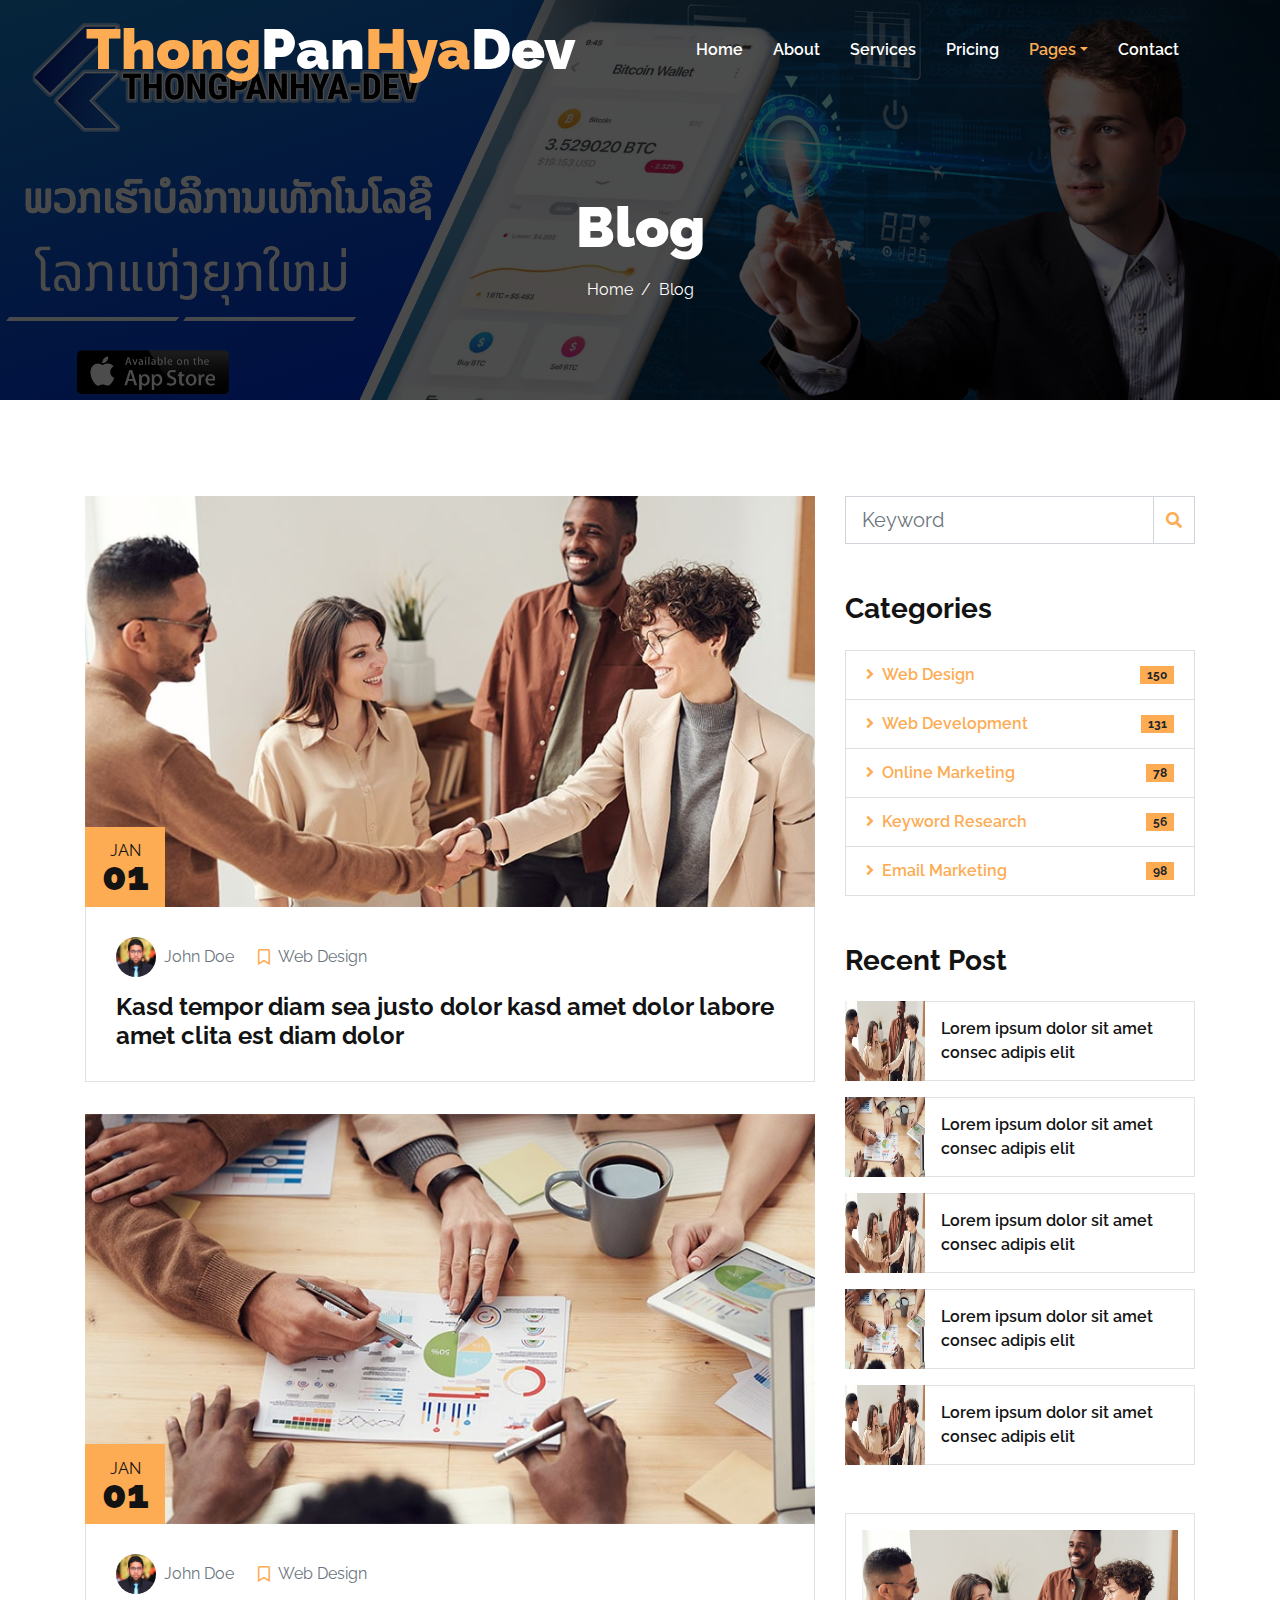
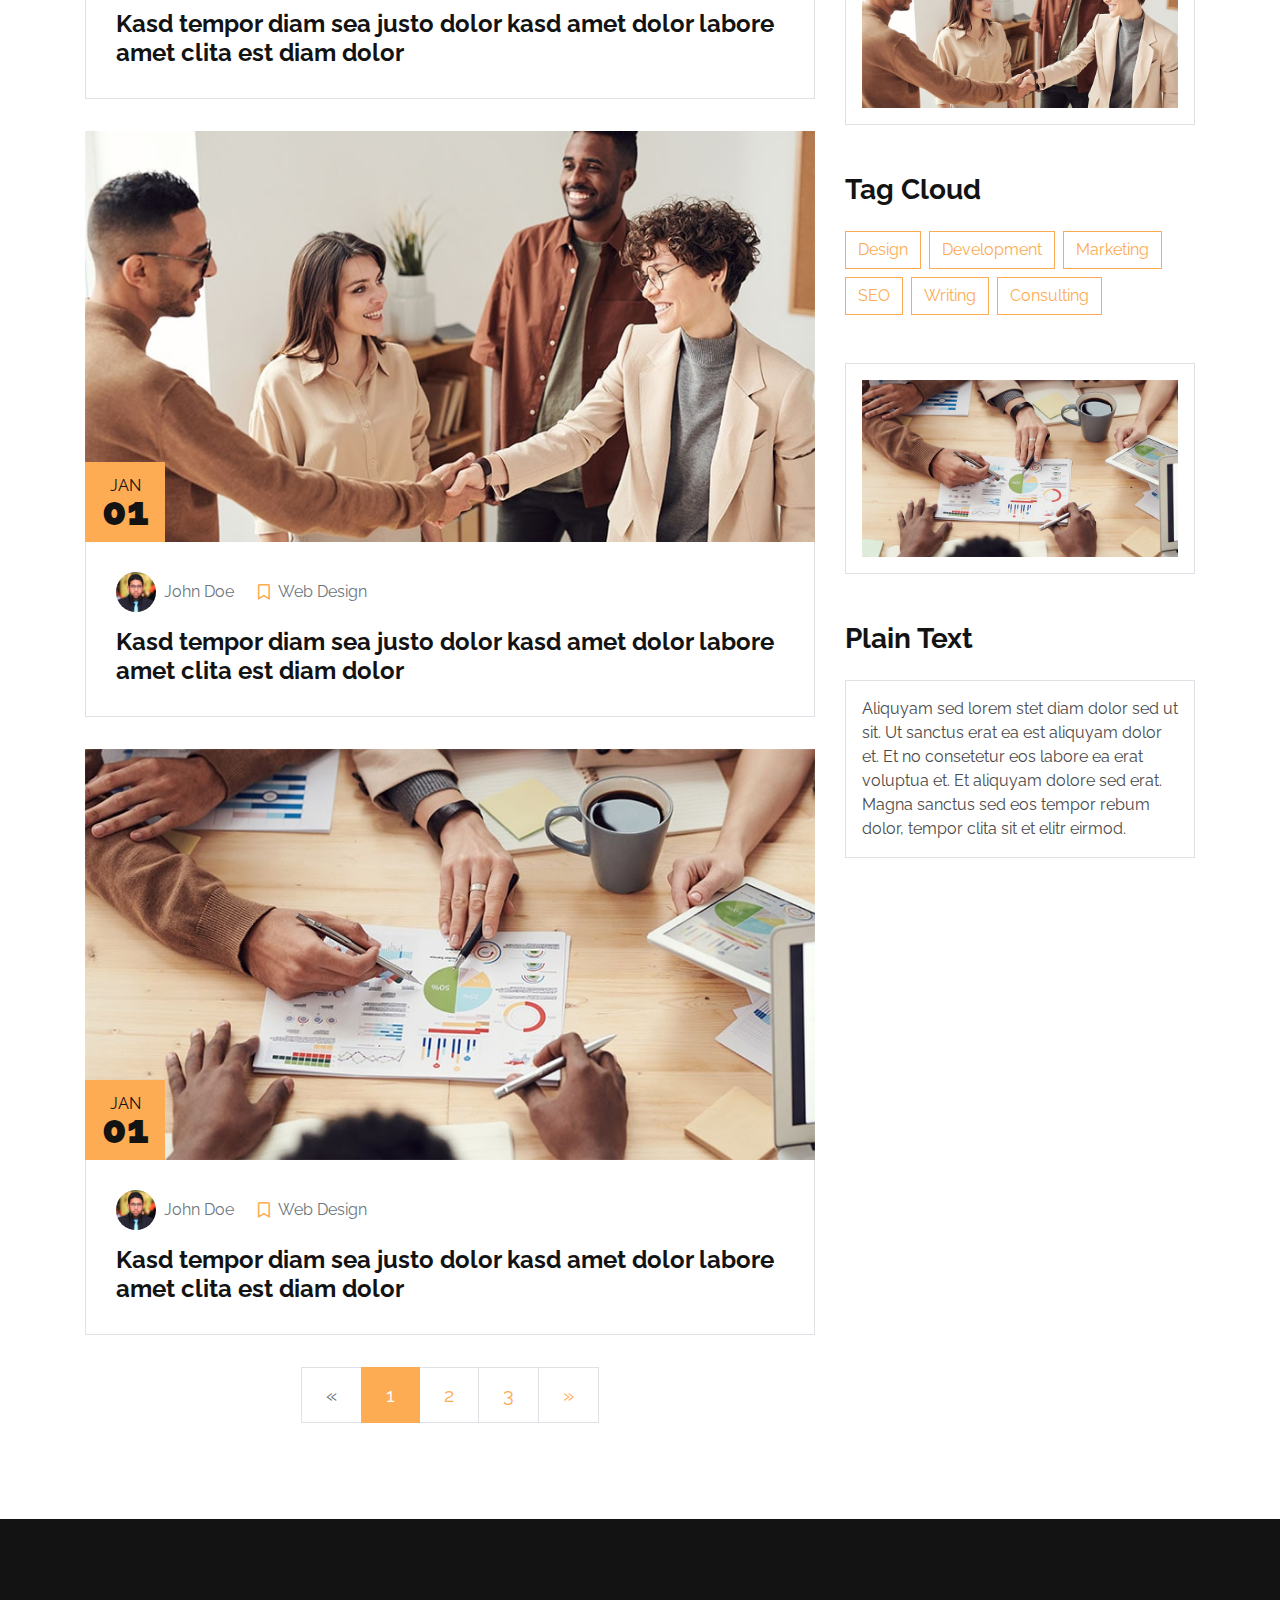
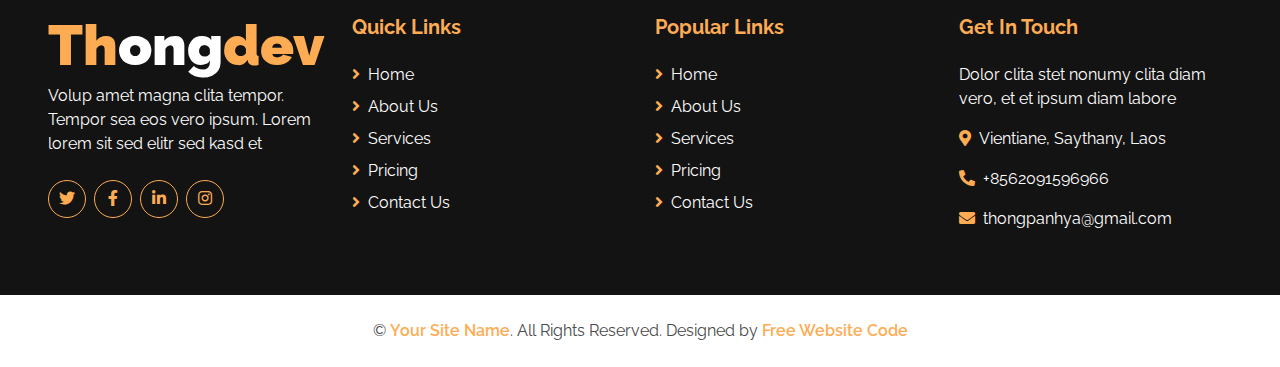
<file: blog.html>
<!DOCTYPE html>
<html lang="en">

<head>
    <meta charset="utf-8">
    <title>DotCom - Creative Agency Website Template</title>
    <meta content="width=device-width, initial-scale=1.0" name="viewport">
    <meta content="Free HTML Templates" name="keywords">
    <meta content="Free HTML Templates" name="description">

    <!-- Favicon -->
    <link href="img/favicon.ico" rel="icon">

    <!-- Google Web Fonts -->
    <link rel="preconnect" href="https://fonts.gstatic.com">
    <link href="https://fonts.googleapis.com/css2?family=Raleway:wght@400;500;600;700;800;900&display=swap" rel="stylesheet"> 

    <!-- Font Awesome -->
    <link href="https://cdnjs.cloudflare.com/ajax/libs/font-awesome/5.15.0/css/all.min.css" rel="stylesheet">

    <!-- Libraries Stylesheet -->
    <link href="lib/owlcarousel/assets/owl.carousel.min.css" rel="stylesheet">

    <!-- Customized Bootstrap Stylesheet -->
    <link href="css/style.css" rel="stylesheet">
</head>

<body>
    <!-- Navbar Start -->
    <div class="container-fluid nav-bar p-0">
        <div class="container-lg p-0">
            <nav class="navbar navbar-expand-lg bg-secondary navbar-dark">
                <a href="index.php" class="navbar-brand">
                    <h1 class="m-0 text-white display-4"><span class="text-primary">Thong</span>Pan<span class="text-primary">Hya</span>Dev</h1>
                </a>
                <button type="button" class="navbar-toggler" data-toggle="collapse" data-target="#navbarCollapse">
                    <span class="navbar-toggler-icon"></span>
                </button>
                <div class="collapse navbar-collapse justify-content-between" id="navbarCollapse">
                    <div class="navbar-nav ml-auto py-0">
                        <a href="index.php" class="nav-item nav-link">Home</a>
                        <a href="about.html" class="nav-item nav-link">About</a>
                        <a href="service.html" class="nav-item nav-link">Services</a>
                        <a href="pricing.html" class="nav-item nav-link">Pricing</a>
                        <div class="nav-item dropdown">
                            <a href="#" class="nav-link dropdown-toggle active" data-toggle="dropdown">Pages</a>
                            <div class="dropdown-menu border-0 rounded-0 m-0">
                                <a href="blog.html" class="dropdown-item active">Blog Grid</a>
                                <a href="single.html" class="dropdown-item">Blog Detail</a>
                            </div>
                        </div>
                        <a href="contact.html" class="nav-item nav-link">Contact</a>
                    </div>
                </div>
            </nav>
        </div>
    </div>
    <!-- Navbar End -->


    <!-- Page Header Start -->
    <div class="container-fluid page-header d-flex flex-column align-items-center justify-content-center pt-0 pt-lg-5 mb-5">
        <h1 class="display-4 text-white mb-3 mt-0 mt-lg-5">Blog</h1>
        <div class="d-inline-flex text-white">
            <p class="m-0"><a class="text-white" href="">Home</a></p>
            <p class="m-0 px-2">/</p>
            <p class="m-0">Blog</p>
        </div>
    </div>
    <!-- Page Header Start -->


    <!-- Blog Start -->
    <div class="container py-5">
        <div class="row">
            <!-- Blog Grid Start -->
            <div class="col-lg-8">
                <div class="row">
                    <div class="col-md-12 mb-3">
                        <div class="position-relative">
                            <img class="img-fluid w-100" src="img/blog-1.jpg" alt="">
                            <div class="position-absolute bg-primary d-flex flex-column align-items-center justify-content-center"
                                style="width: 80px; height: 80px; bottom: 0; left: 0;">
                                <h6 class="text-uppercase mt-2 mb-n2">Jan</h6>
                                <h1 class="m-0">01</h1>
                            </div>
                        </div>
                        <div class="border border-top-0 mb-3" style="padding: 30px;">
                            <div class="d-flex mb-3">
                                <div class="d-flex align-items-center">
                                    <img class="rounded-circle" style="width: 40px; height: 40px;" src="img/user.jpg" alt="">
                                    <a class="text-muted ml-2" href="">John Doe</a>
                                </div>
                                <div class="d-flex align-items-center ml-4">
                                    <i class="far fa-bookmark text-primary"></i>
                                    <a class="text-muted ml-2" href="">Web Design</a>
                                </div>
                            </div>
                            <a class="h4 font-weight-bold" href="">Kasd tempor diam sea justo dolor kasd amet dolor labore amet clita est diam dolor</a>
                        </div>
                    </div>
                    <div class="col-md-12 mb-3">
                        <div class="position-relative">
                            <img class="img-fluid w-100" src="img/blog-2.jpg" alt="">
                            <div class="position-absolute bg-primary d-flex flex-column align-items-center justify-content-center"
                                style="width: 80px; height: 80px; bottom: 0; left: 0;">
                                <h6 class="text-uppercase mt-2 mb-n2">Jan</h6>
                                <h1 class="m-0">01</h1>
                            </div>
                        </div>
                        <div class="border border-top-0 mb-3" style="padding: 30px;">
                            <div class="d-flex mb-3">
                                <div class="d-flex align-items-center">
                                    <img class="rounded-circle" style="width: 40px; height: 40px;" src="img/user.jpg" alt="">
                                    <a class="text-muted ml-2" href="">John Doe</a>
                                </div>
                                <div class="d-flex align-items-center ml-4">
                                    <i class="far fa-bookmark text-primary"></i>
                                    <a class="text-muted ml-2" href="">Web Design</a>
                                </div>
                            </div>
                            <a class="h4 font-weight-bold" href="">Kasd tempor diam sea justo dolor kasd amet dolor labore amet clita est diam dolor</a>
                        </div>
                    </div>
                    <div class="col-md-12 mb-3">
                        <div class="position-relative">
                            <img class="img-fluid w-100" src="img/blog-1.jpg" alt="">
                            <div class="position-absolute bg-primary d-flex flex-column align-items-center justify-content-center"
                                style="width: 80px; height: 80px; bottom: 0; left: 0;">
                                <h6 class="text-uppercase mt-2 mb-n2">Jan</h6>
                                <h1 class="m-0">01</h1>
                            </div>
                        </div>
                        <div class="border border-top-0 mb-3" style="padding: 30px;">
                            <div class="d-flex mb-3">
                                <div class="d-flex align-items-center">
                                    <img class="rounded-circle" style="width: 40px; height: 40px;" src="img/user.jpg" alt="">
                                    <a class="text-muted ml-2" href="">John Doe</a>
                                </div>
                                <div class="d-flex align-items-center ml-4">
                                    <i class="far fa-bookmark text-primary"></i>
                                    <a class="text-muted ml-2" href="">Web Design</a>
                                </div>
                            </div>
                            <a class="h4 font-weight-bold" href="">Kasd tempor diam sea justo dolor kasd amet dolor labore amet clita est diam dolor</a>
                        </div>
                    </div>
                    <div class="col-md-12 mb-3">
                        <div class="position-relative">
                            <img class="img-fluid w-100" src="img/blog-2.jpg" alt="">
                            <div class="position-absolute bg-primary d-flex flex-column align-items-center justify-content-center"
                                style="width: 80px; height: 80px; bottom: 0; left: 0;">
                                <h6 class="text-uppercase mt-2 mb-n2">Jan</h6>
                                <h1 class="m-0">01</h1>
                            </div>
                        </div>
                        <div class="border border-top-0 mb-3" style="padding: 30px;">
                            <div class="d-flex mb-3">
                                <div class="d-flex align-items-center">
                                    <img class="rounded-circle" style="width: 40px; height: 40px;" src="img/user.jpg" alt="">
                                    <a class="text-muted ml-2" href="">John Doe</a>
                                </div>
                                <div class="d-flex align-items-center ml-4">
                                    <i class="far fa-bookmark text-primary"></i>
                                    <a class="text-muted ml-2" href="">Web Design</a>
                                </div>
                            </div>
                            <a class="h4 font-weight-bold" href="">Kasd tempor diam sea justo dolor kasd amet dolor labore amet clita est diam dolor</a>
                        </div>
                    </div>
                </div>
                <div class="row">
                    <div class="col-12">
                        <nav aria-label="Page navigation">
                          <ul class="pagination pagination-lg justify-content-center mb-0">
                            <li class="page-item disabled">
                              <a class="page-link" href="#" aria-label="Previous">
                                <span aria-hidden="true">&laquo;</span>
                                <span class="sr-only">Previous</span>
                              </a>
                            </li>
                            <li class="page-item active"><a class="page-link" href="#">1</a></li>
                            <li class="page-item"><a class="page-link" href="#">2</a></li>
                            <li class="page-item"><a class="page-link" href="#">3</a></li>
                            <li class="page-item">
                              <a class="page-link" href="#" aria-label="Next">
                                <span aria-hidden="true">&raquo;</span>
                                <span class="sr-only">Next</span>
                              </a>
                            </li>
                          </ul>
                        </nav>
                    </div>
                </div>
            </div>
            <!-- Blog Grid End -->

            <!-- Sidebar Start -->
            <div class="col-lg-4 mt-5 mt-lg-0">
                <!-- Search Form Start -->
                <div class="mb-5">
                    <form action="">
                        <div class="input-group">
                            <input type="text" class="form-control form-control-lg" placeholder="Keyword">
                            <div class="input-group-append">
                                <span class="input-group-text bg-transparent text-primary"><i
                                        class="fa fa-search"></i></span>
                            </div>
                        </div>
                    </form>
                </div>
                <!-- Search Form End -->

                <!-- Category Start -->
                <div class="mb-5">
                    <h3 class="font-weight-bold mb-4">Categories</h3>
                    <ul class="list-group">
                        <li class="list-group-item d-flex justify-content-between align-items-center">
                            <a class="font-weight-semi-bold text-decoration-none" href="#"><i class="fa fa-angle-right mr-2"></i>Web Design</a>
                            <span class="badge badge-primary badge-pill">150</span>
                        </li>
                        <li class="list-group-item d-flex justify-content-between align-items-center">
                            <a class="font-weight-semi-bold text-decoration-none" href="#"><i class="fa fa-angle-right mr-2"></i>Web Development</a>
                            <span class="badge badge-primary badge-pill">131</span>
                        </li>
                        <li class="list-group-item d-flex justify-content-between align-items-center">
                            <a class="font-weight-semi-bold text-decoration-none" href="#"><i class="fa fa-angle-right mr-2"></i>Online Marketing</a>
                            <span class="badge badge-primary badge-pill">78</span>
                        </li>
                        <li class="list-group-item d-flex justify-content-between align-items-center">
                            <a class="font-weight-semi-bold text-decoration-none" href="#"><i class="fa fa-angle-right mr-2"></i>Keyword Research</a>
                            <span class="badge badge-primary badge-pill">56</span>
                        </li>
                        <li class="list-group-item d-flex justify-content-between align-items-center">
                            <a class="font-weight-semi-bold text-decoration-none" href="#"><i class="fa fa-angle-right mr-2"></i>Email Marketing</a>
                            <span class="badge badge-primary badge-pill">98</span>
                        </li>
                    </ul>
                </div>
                <!-- Category End -->

                <!-- Recent Post Start -->
                <div class="mb-5">
                    <h3 class="font-weight-bold mb-4">Recent Post</h3>
                    <div class="d-flex mb-3">
                        <img class="img-fluid" src="img/blog-1.jpg" style="width: 80px; height: 80px;" alt="">
                        <div class="d-flex align-items-center border border-left-0 px-3" style="height: 80px;">
                            <a class="text-secondary font-weight-semi-bold" href="">Lorem ipsum dolor sit amet consec adipis elit</a>
                        </div>
                    </div>
                    <div class="d-flex mb-3">
                        <img class="img-fluid" src="img/blog-2.jpg" style="width: 80px; height: 80px;" alt="">
                        <div class="d-flex align-items-center border border-left-0 px-3" style="height: 80px;">
                            <a class="text-secondary font-weight-semi-bold" href="">Lorem ipsum dolor sit amet consec adipis elit</a>
                        </div>
                    </div>
                    <div class="d-flex mb-3">
                        <img class="img-fluid" src="img/blog-1.jpg" style="width: 80px; height: 80px;" alt="">
                        <div class="d-flex align-items-center border border-left-0 px-3" style="height: 80px;">
                            <a class="text-secondary font-weight-semi-bold" href="">Lorem ipsum dolor sit amet consec adipis elit</a>
                        </div>
                    </div>
                    <div class="d-flex mb-3">
                        <img class="img-fluid" src="img/blog-2.jpg" style="width: 80px; height: 80px;" alt="">
                        <div class="d-flex align-items-center border border-left-0 px-3" style="height: 80px;">
                            <a class="text-secondary font-weight-semi-bold" href="">Lorem ipsum dolor sit amet consec adipis elit</a>
                        </div>
                    </div>
                    <div class="d-flex mb-3">
                        <img class="img-fluid" src="img/blog-1.jpg" style="width: 80px; height: 80px;" alt="">
                        <div class="d-flex align-items-center border border-left-0 px-3" style="height: 80px;">
                            <a class="text-secondary font-weight-semi-bold" href="">Lorem ipsum dolor sit amet consec adipis elit</a>
                        </div>
                    </div>
                </div>
                <!-- Recent Post End -->

                <!-- Image Start -->
                <div class="border p-3 mb-5">
                    <img src="img/blog-1.jpg" alt="" class="img-fluid">
                </div>
                <!-- Image End -->

                <!-- Tags Start -->
                <div class="mb-5">
                    <h3 class="font-weight-bold mb-4">Tag Cloud</h3>
                    <div class="d-flex flex-wrap m-n1">
                        <a href="" class="btn btn-outline-primary m-1">Design</a>
                        <a href="" class="btn btn-outline-primary m-1">Development</a>
                        <a href="" class="btn btn-outline-primary m-1">Marketing</a>
                        <a href="" class="btn btn-outline-primary m-1">SEO</a>
                        <a href="" class="btn btn-outline-primary m-1">Writing</a>
                        <a href="" class="btn btn-outline-primary m-1">Consulting</a>
                    </div>
                </div>
                <!-- Tags End -->

                <!-- Image Start -->
                <div class="border p-3 mb-5">
                    <img src="img/blog-2.jpg" alt="" class="img-fluid">
                </div>
                <!-- Image End -->

                <!-- Plain Text Start -->
                <div>
                    <h3 class="font-weight-bold mb-4">Plain Text</h3>
                    <div class="border p-3">
                        Aliquyam sed lorem stet diam dolor sed ut sit. Ut sanctus erat ea est aliquyam dolor et. Et no consetetur eos labore ea erat voluptua et. Et aliquyam dolore sed erat. Magna sanctus sed eos tempor rebum dolor, tempor clita sit et elitr eirmod.
                    </div>
                </div>
                <!-- Plain Text End -->
            </div>
            <!-- Sidebar End -->
        </div>
    </div>
    <!-- Blog End -->


    <!-- Footer Start -->
    <div class="container-fluid bg-secondary text-white mt-5 pt-5 px-sm-3 px-md-5">
        <div class="row pt-5">
            <div class="col-lg-3 col-md-6 mb-5">
                <a href="index.php" class="navbar-brand">
                    <h1 class="m-0 mt-n2 text-white display-4"><span class="text-primary">Th</span>ong<span class="text-primary">dev</span></h1>
                </a>
                <p>Volup amet magna clita tempor. Tempor sea eos vero ipsum. Lorem lorem sit sed elitr sed kasd et</p>
                <div class="d-flex justify-content-start mt-4">
                    <a class="btn btn-outline-primary rounded-circle text-center mr-2 px-0" style="width: 38px; height: 38px;" href="#"><i class="fab fa-twitter"></i></a>
                    <a class="btn btn-outline-primary rounded-circle text-center mr-2 px-0" style="width: 38px; height: 38px;" href="#"><i class="fab fa-facebook-f"></i></a>
                    <a class="btn btn-outline-primary rounded-circle text-center mr-2 px-0" style="width: 38px; height: 38px;" href="#"><i class="fab fa-linkedin-in"></i></a>
                    <a class="btn btn-outline-primary rounded-circle text-center mr-2 px-0" style="width: 38px; height: 38px;" href="#"><i class="fab fa-instagram"></i></a>
                </div>
            </div>
            <div class="col-lg-3 col-md-6 mb-5">
                <h5 class="font-weight-bold text-primary mb-4">Quick Links</h5>
                <div class="d-flex flex-column justify-content-start">
                    <a class="text-white mb-2" href="#"><i class="fa fa-angle-right text-primary mr-2"></i>Home</a>
                    <a class="text-white mb-2" href="#"><i class="fa fa-angle-right text-primary mr-2"></i>About Us</a>
                    <a class="text-white mb-2" href="#"><i class="fa fa-angle-right text-primary mr-2"></i>Services</a>
                    <a class="text-white mb-2" href="#"><i class="fa fa-angle-right text-primary mr-2"></i>Pricing</a>
                    <a class="text-white" href="#"><i class="fa fa-angle-right text-primary mr-2"></i>Contact Us</a>
                </div>
            </div>
            <div class="col-lg-3 col-md-6 mb-5">
                <h5 class="font-weight-bold text-primary mb-4">Popular Links</h5>
                <div class="d-flex flex-column justify-content-start">
                    <a class="text-white mb-2" href="#"><i class="fa fa-angle-right text-primary mr-2"></i>Home</a>
                    <a class="text-white mb-2" href="#"><i class="fa fa-angle-right text-primary mr-2"></i>About Us</a>
                    <a class="text-white mb-2" href="#"><i class="fa fa-angle-right text-primary mr-2"></i>Services</a>
                    <a class="text-white mb-2" href="#"><i class="fa fa-angle-right text-primary mr-2"></i>Pricing</a>
                    <a class="text-white" href="#"><i class="fa fa-angle-right text-primary mr-2"></i>Contact Us</a>
                </div>
            </div>
            <div class="col-lg-3 col-md-6 mb-5">
                <h5 class="font-weight-bold text-primary mb-4">Get In Touch</h5>
                <p>Dolor clita stet nonumy clita diam vero, et et ipsum diam labore</p>
                <p><i class="fa fa-map-marker-alt text-primary mr-2"></i>Vientiane, Saythany, Laos</p>
                <p><i class="fa fa-phone-alt text-primary mr-2"></i>+8562091596966</p>
                <p><i class="fa fa-envelope text-primary mr-2"></i>thongpanhya@gmail.com</p>
            </div>
        </div>
    </div>
    <div class="container-fluid py-4 px-sm-3 px-md-5">
        <p class="m-0 text-center">
            &copy; <a class="font-weight-semi-bold" href="#">Your Site Name</a>. All Rights Reserved. Designed by
            <a class="font-weight-semi-bold" href="https://freewebsitecode.com">Free Website Code</a>
        </p>
    </div>
    <!-- Footer End -->


    <!-- Back to Top -->
    <a href="#" class="btn btn-lg btn-primary back-to-top"><i class="fa fa-angle-up"></i></a>


    <!-- JavaScript Libraries -->
    <script src="https://code.jquery.com/jquery-3.4.1.min.js"></script>
    <script src="https://stackpath.bootstrapcdn.com/bootstrap/4.4.1/js/bootstrap.bundle.min.js"></script>
    <script src="lib/easing/easing.min.js"></script>
    <script src="lib/waypoints/waypoints.min.js"></script>
    <script src="lib/counterup/counterup.min.js"></script>
    <script src="lib/owlcarousel/owl.carousel.min.js"></script>

    <!-- Contact Javascript File -->
    <script src="mail/jqBootstrapValidation.min.js"></script>
    <script src="mail/contact.js"></script>

    <!-- Template Javascript -->
    <script src="js/main.js"></script>
</body>

</html>
</file>
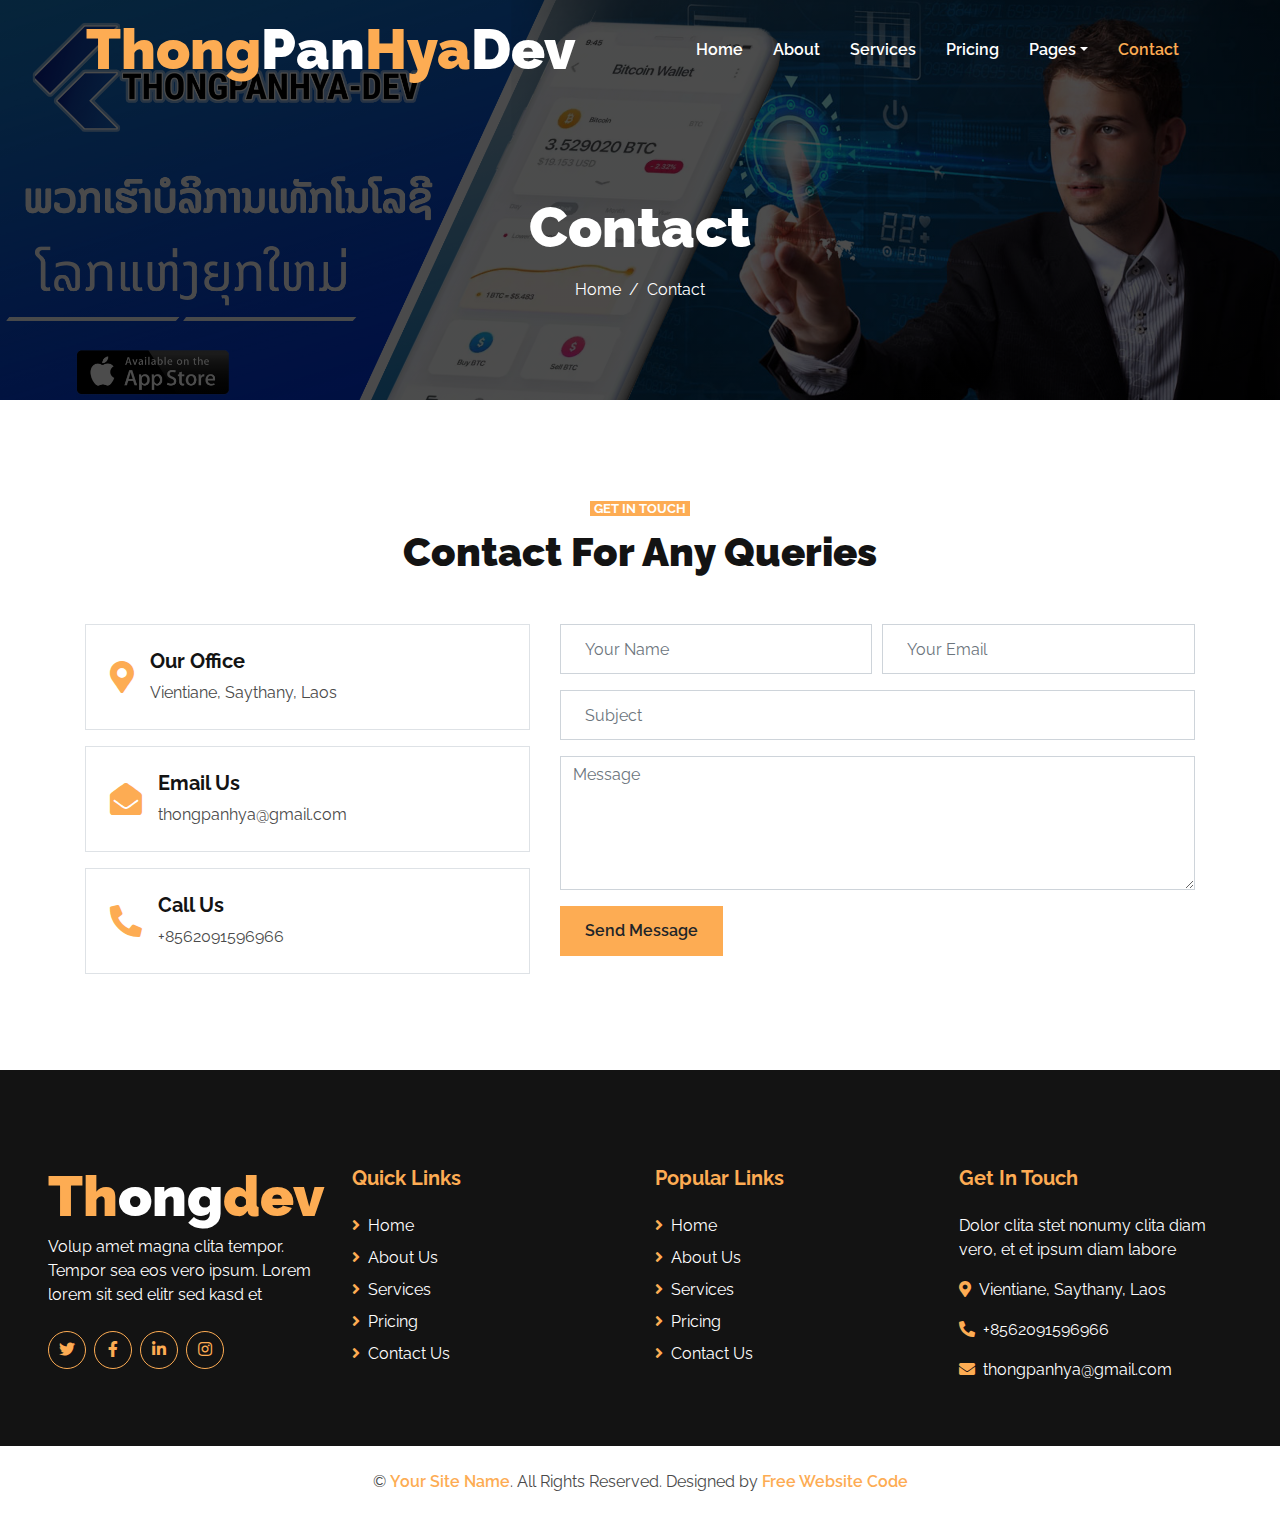
<file: contact.html>
<!DOCTYPE html>
<html lang="en">

<head>
    <meta charset="utf-8">
    <title>DotCom - Creative Agency Website Template</title>
    <meta content="width=device-width, initial-scale=1.0" name="viewport">
    <meta content="Free HTML Templates" name="keywords">
    <meta content="Free HTML Templates" name="description">

    <!-- Favicon -->
    <link href="img/favicon.ico" rel="icon">

    <!-- Google Web Fonts -->
    <link rel="preconnect" href="https://fonts.gstatic.com">
    <link href="https://fonts.googleapis.com/css2?family=Raleway:wght@400;500;600;700;800;900&display=swap" rel="stylesheet"> 

    <!-- Font Awesome -->
    <link href="https://cdnjs.cloudflare.com/ajax/libs/font-awesome/5.15.0/css/all.min.css" rel="stylesheet">

    <!-- Libraries Stylesheet -->
    <link href="lib/owlcarousel/assets/owl.carousel.min.css" rel="stylesheet">

    <!-- Customized Bootstrap Stylesheet -->
    <link href="css/style.css" rel="stylesheet">
</head>

<body>
    <!-- Navbar Start -->
    <div class="container-fluid nav-bar p-0">
        <div class="container-lg p-0">
            <nav class="navbar navbar-expand-lg bg-secondary navbar-dark">
                <a href="index.php" class="navbar-brand">
                    <h1 class="m-0 text-white display-4"><span class="text-primary">Thong</span>Pan<span class="text-primary">Hya</span>Dev</h1>
                </a>
                <button type="button" class="navbar-toggler" data-toggle="collapse" data-target="#navbarCollapse">
                    <span class="navbar-toggler-icon"></span>
                </button>
                <div class="collapse navbar-collapse justify-content-between" id="navbarCollapse">
                    <div class="navbar-nav ml-auto py-0">
                        <a href="index.php" class="nav-item nav-link">Home</a>
                        <a href="about.html" class="nav-item nav-link">About</a>
                        <a href="service.html" class="nav-item nav-link">Services</a>
                        <a href="pricing.html" class="nav-item nav-link">Pricing</a>
                        <div class="nav-item dropdown">
                            <a href="#" class="nav-link dropdown-toggle" data-toggle="dropdown">Pages</a>
                            <div class="dropdown-menu border-0 rounded-0 m-0">
                                <a href="blog.html" class="dropdown-item">Blog Grid</a>
                                <a href="single.html" class="dropdown-item">Blog Detail</a>
                            </div>
                        </div>
                        <a href="contact.html" class="nav-item nav-link active">Contact</a>
                    </div>
                </div>
            </nav>
        </div>
    </div>
    <!-- Navbar End -->


    <!-- Page Header Start -->
    <div class="container-fluid page-header d-flex flex-column align-items-center justify-content-center pt-0 pt-lg-5 mb-5">
        <h1 class="display-4 text-white mb-3 mt-0 mt-lg-5">Contact</h1>
        <div class="d-inline-flex text-white">
            <p class="m-0"><a class="text-white" href="">Home</a></p>
            <p class="m-0 px-2">/</p>
            <p class="m-0">Contact</p>
        </div>
    </div>
    <!-- Page Header Start -->


    <!-- Contact Start -->
    <div class="container-fluid py-5">
        <div class="container">
            <div class="text-center">
                <small class="bg-primary text-white text-uppercase font-weight-bold text-center px-1">Get In Touch</small>
                <h1 class="mt-2 mb-5">Contact For Any Queries</h1>
            </div>
            <div class="row">
                <div class="col-md-5">
                    <div class="d-flex align-items-center border mb-3 p-4">
                        <i class="fa fa-2x fa-map-marker-alt text-primary mr-3"></i>
                        <div class="d-flex flex-column">
                            <h5 class="font-weight-bold">Our Office</h5>
                            <p class="m-0">Vientiane, Saythany, Laos</p>
                        </div>
                    </div>
                    <div class="d-flex align-items-center border mb-3 p-4">
                        <i class="fa fa-2x fa-envelope-open text-primary mr-3"></i>
                        <div class="d-flex flex-column">
                            <h5 class="font-weight-bold">Email Us</h5>
                            <p class="m-0">thongpanhya@gmail.com</p>
                        </div>
                    </div>
                    <div class="d-flex align-items-center border mb-3 mb-md-0 p-4">
                        <i class="fas fa-2x fa-phone-alt text-primary mr-3"></i>
                        <div class="d-flex flex-column">
                            <h5 class="font-weight-bold">Call Us</h5>
                            <p class="m-0">+8562091596966</p>
                        </div>
                    </div>
                </div>
                <div class="col-md-7">
                    <div class="contact-form">
                        <div id="success"></div>
                        <form name="sentMessage" id="contactForm" novalidate="novalidate">
                            <div class="form-row">
                                <div class="col-md-6">
                                    <div class="control-group">
                                        <input type="text" class="form-control p-4" id="name" placeholder="Your Name" required="required" data-validation-required-message="Please enter your name" />
                                        <p class="help-block text-danger"></p>
                                    </div>
                                </div>
                                <div class="col-md-6">
                                    <div class="control-group">
                                        <input type="email" class="form-control p-4" id="email" placeholder="Your Email" required="required" data-validation-required-message="Please enter your email" />
                                        <p class="help-block text-danger"></p>
                                    </div>
                                </div>
                            </div>
                            <div class="control-group">
                                <input type="text" class="form-control p-4" id="subject" placeholder="Subject" required="required" data-validation-required-message="Please enter a subject" />
                                <p class="help-block text-danger"></p>
                            </div>
                            <div class="control-group">
                                <textarea class="form-control" rows="5" id="message" placeholder="Message" required="required" data-validation-required-message="Please enter your message"></textarea>
                                <p class="help-block text-danger"></p>
                            </div>
                            <div>
                                <button class="btn btn-primary font-weight-semi-bold px-4" style="height: 50px;" type="submit" id="sendMessageButton">Send Message</button>
                            </div>
                        </form>
                    </div>
                </div>
            </div>
        </div>
    </div>
    <!-- Contact End -->


    <!-- Footer Start -->
    <div class="container-fluid bg-secondary text-white mt-5 pt-5 px-sm-3 px-md-5">
        <div class="row pt-5">
            <div class="col-lg-3 col-md-6 mb-5">
                <a href="index.php" class="navbar-brand">
                    <h1 class="m-0 mt-n2 text-white display-4"><span class="text-primary">Th</span>ong<span class="text-primary">dev</span></h1>
                </a>
                <p>Volup amet magna clita tempor. Tempor sea eos vero ipsum. Lorem lorem sit sed elitr sed kasd et</p>
                <div class="d-flex justify-content-start mt-4">
                    <a class="btn btn-outline-primary rounded-circle text-center mr-2 px-0" style="width: 38px; height: 38px;" href="#"><i class="fab fa-twitter"></i></a>
                    <a class="btn btn-outline-primary rounded-circle text-center mr-2 px-0" style="width: 38px; height: 38px;" href="#"><i class="fab fa-facebook-f"></i></a>
                    <a class="btn btn-outline-primary rounded-circle text-center mr-2 px-0" style="width: 38px; height: 38px;" href="#"><i class="fab fa-linkedin-in"></i></a>
                    <a class="btn btn-outline-primary rounded-circle text-center mr-2 px-0" style="width: 38px; height: 38px;" href="#"><i class="fab fa-instagram"></i></a>
                </div>
            </div>
            <div class="col-lg-3 col-md-6 mb-5">
                <h5 class="font-weight-bold text-primary mb-4">Quick Links</h5>
                <div class="d-flex flex-column justify-content-start">
                    <a class="text-white mb-2" href="#"><i class="fa fa-angle-right text-primary mr-2"></i>Home</a>
                    <a class="text-white mb-2" href="#"><i class="fa fa-angle-right text-primary mr-2"></i>About Us</a>
                    <a class="text-white mb-2" href="#"><i class="fa fa-angle-right text-primary mr-2"></i>Services</a>
                    <a class="text-white mb-2" href="#"><i class="fa fa-angle-right text-primary mr-2"></i>Pricing</a>
                    <a class="text-white" href="#"><i class="fa fa-angle-right text-primary mr-2"></i>Contact Us</a>
                </div>
            </div>
            <div class="col-lg-3 col-md-6 mb-5">
                <h5 class="font-weight-bold text-primary mb-4">Popular Links</h5>
                <div class="d-flex flex-column justify-content-start">
                    <a class="text-white mb-2" href="#"><i class="fa fa-angle-right text-primary mr-2"></i>Home</a>
                    <a class="text-white mb-2" href="#"><i class="fa fa-angle-right text-primary mr-2"></i>About Us</a>
                    <a class="text-white mb-2" href="#"><i class="fa fa-angle-right text-primary mr-2"></i>Services</a>
                    <a class="text-white mb-2" href="#"><i class="fa fa-angle-right text-primary mr-2"></i>Pricing</a>
                    <a class="text-white" href="#"><i class="fa fa-angle-right text-primary mr-2"></i>Contact Us</a>
                </div>
            </div>
            <div class="col-lg-3 col-md-6 mb-5">
                <h5 class="font-weight-bold text-primary mb-4">Get In Touch</h5>
                <p>Dolor clita stet nonumy clita diam vero, et et ipsum diam labore</p>
                <p><i class="fa fa-map-marker-alt text-primary mr-2"></i>Vientiane, Saythany, Laos</p>
                <p><i class="fa fa-phone-alt text-primary mr-2"></i>+8562091596966</p>
                <p><i class="fa fa-envelope text-primary mr-2"></i>thongpanhya@gmail.com</p>
            </div>
        </div>
    </div>
    <div class="container-fluid py-4 px-sm-3 px-md-5">
        <p class="m-0 text-center">
            &copy; <a class="font-weight-semi-bold" href="#">Your Site Name</a>. All Rights Reserved. Designed by
            <a class="font-weight-semi-bold" href="https://freewebsitecode.com">Free Website Code</a>
        </p>
    </div>
    <!-- Footer End -->


    <!-- Back to Top -->
    <a href="#" class="btn btn-lg btn-primary back-to-top"><i class="fa fa-angle-up"></i></a>


    <!-- JavaScript Libraries -->
    <script src="https://code.jquery.com/jquery-3.4.1.min.js"></script>
    <script src="https://stackpath.bootstrapcdn.com/bootstrap/4.4.1/js/bootstrap.bundle.min.js"></script>
    <script src="lib/easing/easing.min.js"></script>
    <script src="lib/waypoints/waypoints.min.js"></script>
    <script src="lib/counterup/counterup.min.js"></script>
    <script src="lib/owlcarousel/owl.carousel.min.js"></script>

    <!-- Contact Javascript File -->
    <script src="mail/jqBootstrapValidation.min.js"></script>
    <script src="mail/contact.js"></script>

    <!-- Template Javascript -->
    <script src="js/main.js"></script>
</body>

</html>
</file>
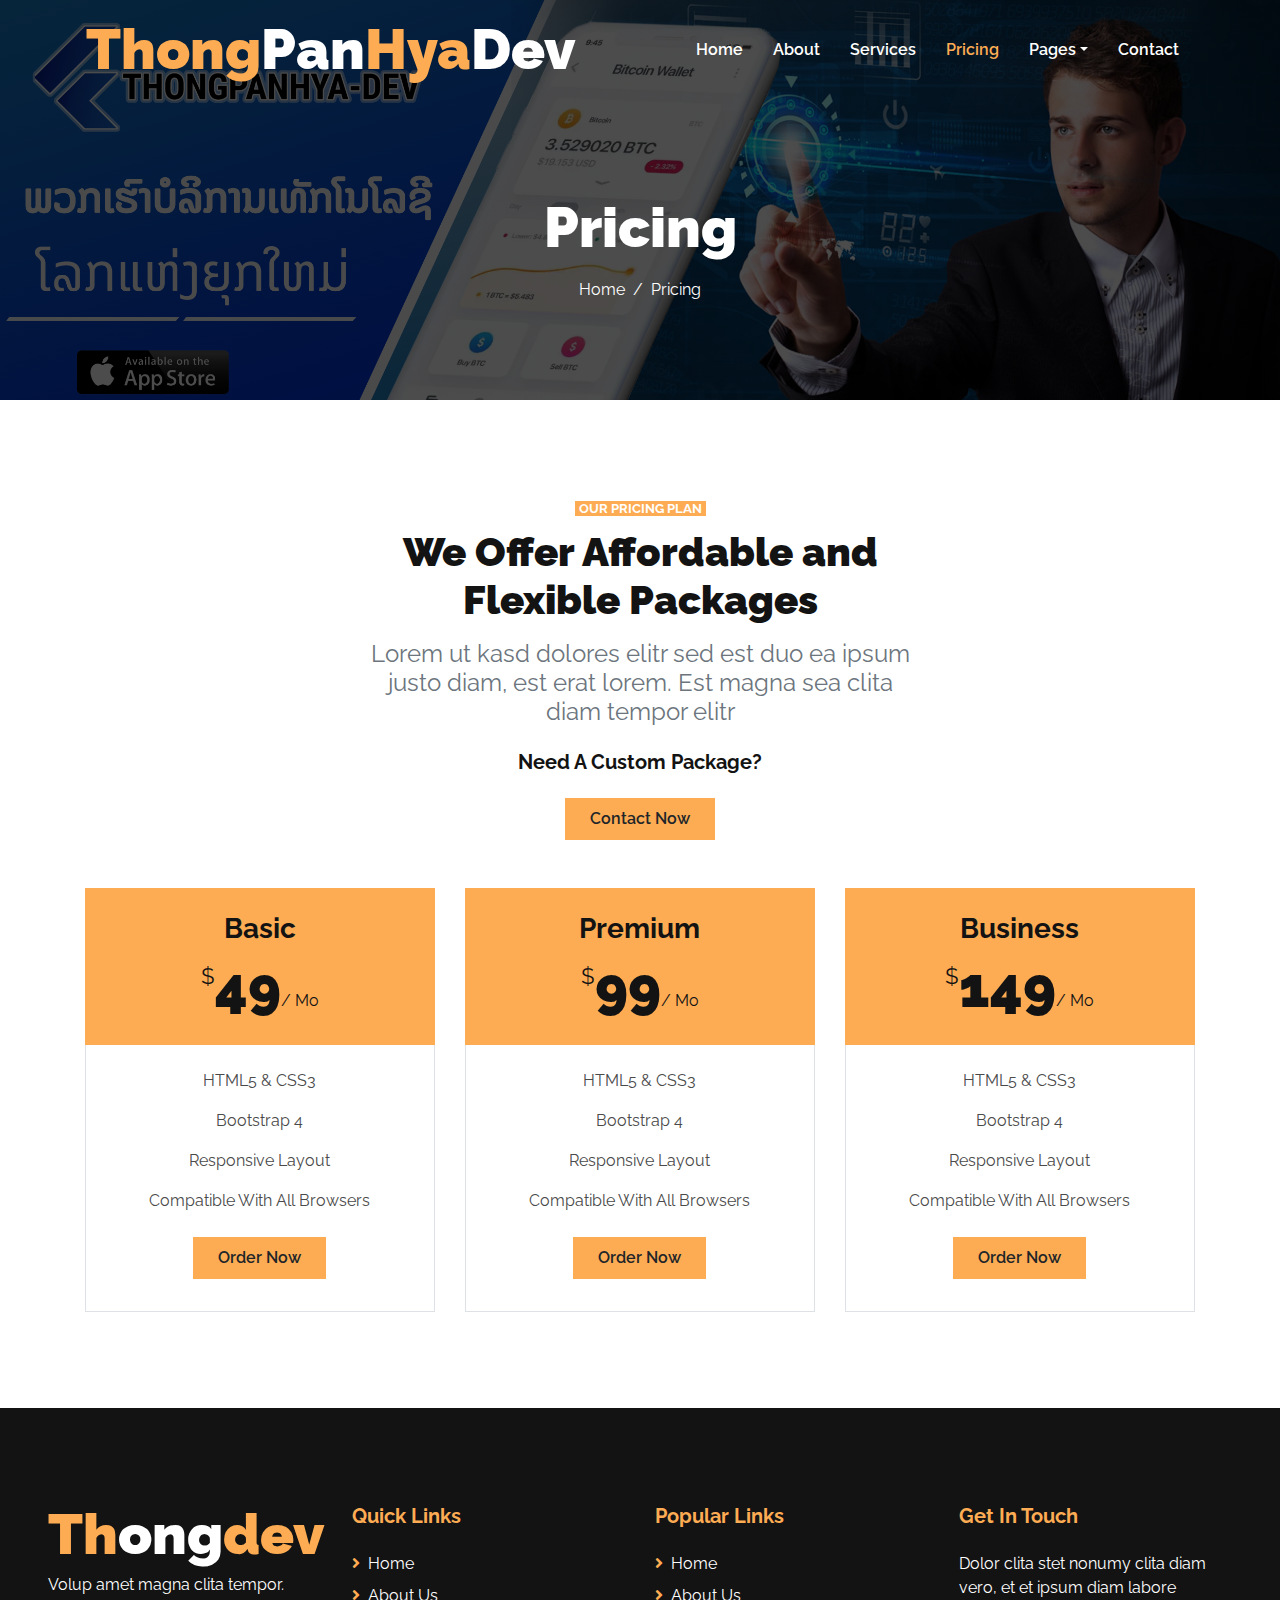
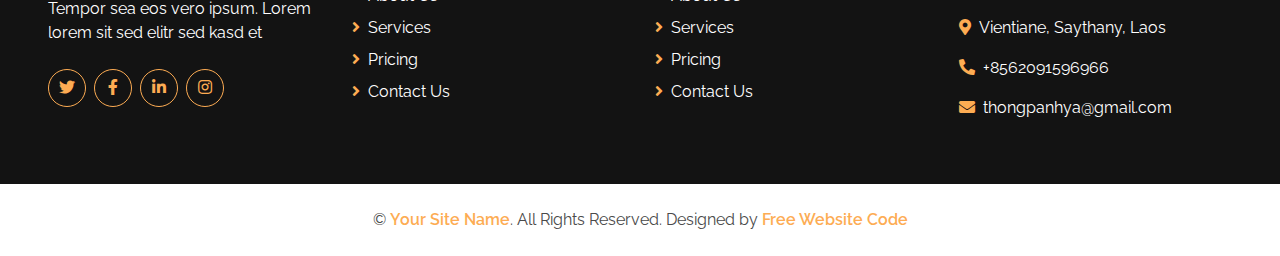
<file: pricing.html>
<!DOCTYPE html>
<html lang="en">

<head>
    <meta charset="utf-8">
    <title>DotCom - Creative Agency Website Template</title>
    <meta content="width=device-width, initial-scale=1.0" name="viewport">
    <meta content="Free HTML Templates" name="keywords">
    <meta content="Free HTML Templates" name="description">

    <!-- Favicon -->
    <link href="img/favicon.ico" rel="icon">

    <!-- Google Web Fonts -->
    <link rel="preconnect" href="https://fonts.gstatic.com">
    <link href="https://fonts.googleapis.com/css2?family=Raleway:wght@400;500;600;700;800;900&display=swap" rel="stylesheet"> 

    <!-- Font Awesome -->
    <link href="https://cdnjs.cloudflare.com/ajax/libs/font-awesome/5.15.0/css/all.min.css" rel="stylesheet">

    <!-- Libraries Stylesheet -->
    <link href="lib/owlcarousel/assets/owl.carousel.min.css" rel="stylesheet">

    <!-- Customized Bootstrap Stylesheet -->
    <link href="css/style.css" rel="stylesheet">
</head>

<body>
    <!-- Navbar Start -->
    <div class="container-fluid nav-bar p-0">
        <div class="container-lg p-0">
            <nav class="navbar navbar-expand-lg bg-secondary navbar-dark">
                <a href="index.php" class="navbar-brand">
                    <h1 class="m-0 text-white display-4"><span class="text-primary">Thong</span>Pan<span class="text-primary">Hya</span>Dev</h1>
                </a>
                <button type="button" class="navbar-toggler" data-toggle="collapse" data-target="#navbarCollapse">
                    <span class="navbar-toggler-icon"></span>
                </button>
                <div class="collapse navbar-collapse justify-content-between" id="navbarCollapse">
                    <div class="navbar-nav ml-auto py-0">
                        <a href="index.php" class="nav-item nav-link">Home</a>
                        <a href="about.html" class="nav-item nav-link">About</a>
                        <a href="service.html" class="nav-item nav-link">Services</a>
                        <a href="pricing.html" class="nav-item nav-link active">Pricing</a>
                        <div class="nav-item dropdown">
                            <a href="#" class="nav-link dropdown-toggle" data-toggle="dropdown">Pages</a>
                            <div class="dropdown-menu border-0 rounded-0 m-0">
                                <a href="blog.html" class="dropdown-item">Blog Grid</a>
                                <a href="single.html" class="dropdown-item">Blog Detail</a>
                            </div>
                        </div>
                        <a href="contact.html" class="nav-item nav-link">Contact</a>
                    </div>
                </div>
            </nav>
        </div>
    </div>
    <!-- Navbar End -->


    <!-- Page Header Start -->
    <div class="container-fluid page-header d-flex flex-column align-items-center justify-content-center pt-0 pt-lg-5 mb-5">
        <h1 class="display-4 text-white mb-3 mt-0 mt-lg-5">Pricing</h1>
        <div class="d-inline-flex text-white">
            <p class="m-0"><a class="text-white" href="">Home</a></p>
            <p class="m-0 px-2">/</p>
            <p class="m-0">Pricing</p>
        </div>
    </div>
    <!-- Page Header Start -->


    <!-- Pricing Plan Start -->
    <div class="container-fluid pt-5">
        <div class="container">
            <div class="row justify-content-center">
                <div class="col-12 col-lg-6 text-center mb-5">
                    <small class="d-inline bg-primary text-white text-uppercase font-weight-bold px-1">Our Pricing Plan</small>
                    <h1 class="mt-2 mb-3">We Offer Affordable and Flexible Packages</h1>
                    <h4 class="font-weight-normal text-muted mb-4">Lorem ut kasd dolores elitr sed est duo ea ipsum justo diam, est erat lorem. Est magna sea clita diam tempor elitr</h4>
                    <h5 class="font-weight-bold mb-4">Need A Custom Package?</h5>
                    <a href="" class="btn btn-primary py-md-2 px-md-4 font-weight-semi-bold">Contact Now</a>
                </div>
            </div>
            <div class="row">
                <div class="col-md-4 mb-5">
                    <div class="d-flex flex-column align-items-center justify-content-center bg-primary p-4">
                        <h3>Basic</h3>
                        <h1 class="display-4 mb-0">
                            <small class="align-top"
                                style="font-size: 22px; line-height: 45px;">$</small>49<small
                                class="align-bottom" style="font-size: 16px; line-height: 40px;">/
                                Mo</small>
                        </h1>
                    </div>
                    <div class="border border-top-0 d-flex flex-column align-items-center py-4">
                        <p>HTML5 & CSS3</p>
                        <p>Bootstrap 4</p>
                        <p>Responsive Layout</p>
                        <p>Compatible With All Browsers</p>
                        <a href="" class="btn btn-primary py-md-2 px-md-4 font-weight-semi-bold my-2">Order Now</a>
                    </div>
                </div>
                <div class="col-md-4 mb-5">
                    <div class="d-flex flex-column align-items-center justify-content-center bg-primary p-4">
                        <h3>Premium</h3>
                        <h1 class="display-4 mb-0">
                            <small class="align-top"
                                style="font-size: 22px; line-height: 45px;">$</small>99<small
                                class="align-bottom" style="font-size: 16px; line-height: 40px;">/
                                Mo</small>
                        </h1>
                    </div>
                    <div class="border border-top-0 d-flex flex-column align-items-center py-4">
                        <p>HTML5 & CSS3</p>
                        <p>Bootstrap 4</p>
                        <p>Responsive Layout</p>
                        <p>Compatible With All Browsers</p>
                        <a href="" class="btn btn-primary py-md-2 px-md-4 font-weight-semi-bold my-2">Order Now</a>
                    </div>
                </div>
                <div class="col-md-4 mb-5">
                    <div class="d-flex flex-column align-items-center justify-content-center bg-primary p-4">
                        <h3>Business</h3>
                        <h1 class="display-4 mb-0">
                            <small class="align-top"
                                style="font-size: 22px; line-height: 45px;">$</small>149<small
                                class="align-bottom" style="font-size: 16px; line-height: 40px;">/
                                Mo</small>
                        </h1>
                    </div>
                    <div class="border border-top-0 d-flex flex-column align-items-center py-4">
                        <p>HTML5 & CSS3</p>
                        <p>Bootstrap 4</p>
                        <p>Responsive Layout</p>
                        <p>Compatible With All Browsers</p>
                        <a href="" class="btn btn-primary py-md-2 px-md-4 font-weight-semi-bold my-2">Order Now</a>
                    </div>
                </div>
            </div>
        </div>
    </div>
    <!-- Pricing Plan End -->


    <!-- Footer Start -->
    <div class="container-fluid bg-secondary text-white mt-5 pt-5 px-sm-3 px-md-5">
        <div class="row pt-5">
            <div class="col-lg-3 col-md-6 mb-5">
                <a href="index.php" class="navbar-brand">
                    <h1 class="m-0 mt-n2 text-white display-4"><span class="text-primary">Th</span>ong<span class="text-primary">dev</span></h1>
                </a>
                <p>Volup amet magna clita tempor. Tempor sea eos vero ipsum. Lorem lorem sit sed elitr sed kasd et</p>
                <div class="d-flex justify-content-start mt-4">
                    <a class="btn btn-outline-primary rounded-circle text-center mr-2 px-0" style="width: 38px; height: 38px;" href="#"><i class="fab fa-twitter"></i></a>
                    <a class="btn btn-outline-primary rounded-circle text-center mr-2 px-0" style="width: 38px; height: 38px;" href="#"><i class="fab fa-facebook-f"></i></a>
                    <a class="btn btn-outline-primary rounded-circle text-center mr-2 px-0" style="width: 38px; height: 38px;" href="#"><i class="fab fa-linkedin-in"></i></a>
                    <a class="btn btn-outline-primary rounded-circle text-center mr-2 px-0" style="width: 38px; height: 38px;" href="#"><i class="fab fa-instagram"></i></a>
                </div>
            </div>
            <div class="col-lg-3 col-md-6 mb-5">
                <h5 class="font-weight-bold text-primary mb-4">Quick Links</h5>
                <div class="d-flex flex-column justify-content-start">
                    <a class="text-white mb-2" href="#"><i class="fa fa-angle-right text-primary mr-2"></i>Home</a>
                    <a class="text-white mb-2" href="#"><i class="fa fa-angle-right text-primary mr-2"></i>About Us</a>
                    <a class="text-white mb-2" href="#"><i class="fa fa-angle-right text-primary mr-2"></i>Services</a>
                    <a class="text-white mb-2" href="#"><i class="fa fa-angle-right text-primary mr-2"></i>Pricing</a>
                    <a class="text-white" href="#"><i class="fa fa-angle-right text-primary mr-2"></i>Contact Us</a>
                </div>
            </div>
            <div class="col-lg-3 col-md-6 mb-5">
                <h5 class="font-weight-bold text-primary mb-4">Popular Links</h5>
                <div class="d-flex flex-column justify-content-start">
                    <a class="text-white mb-2" href="#"><i class="fa fa-angle-right text-primary mr-2"></i>Home</a>
                    <a class="text-white mb-2" href="#"><i class="fa fa-angle-right text-primary mr-2"></i>About Us</a>
                    <a class="text-white mb-2" href="#"><i class="fa fa-angle-right text-primary mr-2"></i>Services</a>
                    <a class="text-white mb-2" href="#"><i class="fa fa-angle-right text-primary mr-2"></i>Pricing</a>
                    <a class="text-white" href="#"><i class="fa fa-angle-right text-primary mr-2"></i>Contact Us</a>
                </div>
            </div>
            <div class="col-lg-3 col-md-6 mb-5">
                <h5 class="font-weight-bold text-primary mb-4">Get In Touch</h5>
                <p>Dolor clita stet nonumy clita diam vero, et et ipsum diam labore</p>
                <p><i class="fa fa-map-marker-alt text-primary mr-2"></i>Vientiane, Saythany, Laos</p>
                <p><i class="fa fa-phone-alt text-primary mr-2"></i>+8562091596966</p>
                <p><i class="fa fa-envelope text-primary mr-2"></i>thongpanhya@gmail.com</p>
            </div>
        </div>
    </div>
    <div class="container-fluid py-4 px-sm-3 px-md-5">
        <p class="m-0 text-center">
            &copy; <a class="font-weight-semi-bold" href="#">Your Site Name</a>. All Rights Reserved. Designed by
            <a class="font-weight-semi-bold" href="https://freewebsitecode.com">Free Website Code</a>
        </p>
    </div>
    <!-- Footer End -->


    <!-- Back to Top -->
    <a href="#" class="btn btn-lg btn-primary back-to-top"><i class="fa fa-angle-up"></i></a>


    <!-- JavaScript Libraries -->
    <script src="https://code.jquery.com/jquery-3.4.1.min.js"></script>
    <script src="https://stackpath.bootstrapcdn.com/bootstrap/4.4.1/js/bootstrap.bundle.min.js"></script>
    <script src="lib/easing/easing.min.js"></script>
    <script src="lib/waypoints/waypoints.min.js"></script>
    <script src="lib/counterup/counterup.min.js"></script>
    <script src="lib/owlcarousel/owl.carousel.min.js"></script>

    <!-- Contact Javascript File -->
    <script src="mail/jqBootstrapValidation.min.js"></script>
    <script src="mail/contact.js"></script>

    <!-- Template Javascript -->
    <script src="js/main.js"></script>
</body>

</html>
</file>
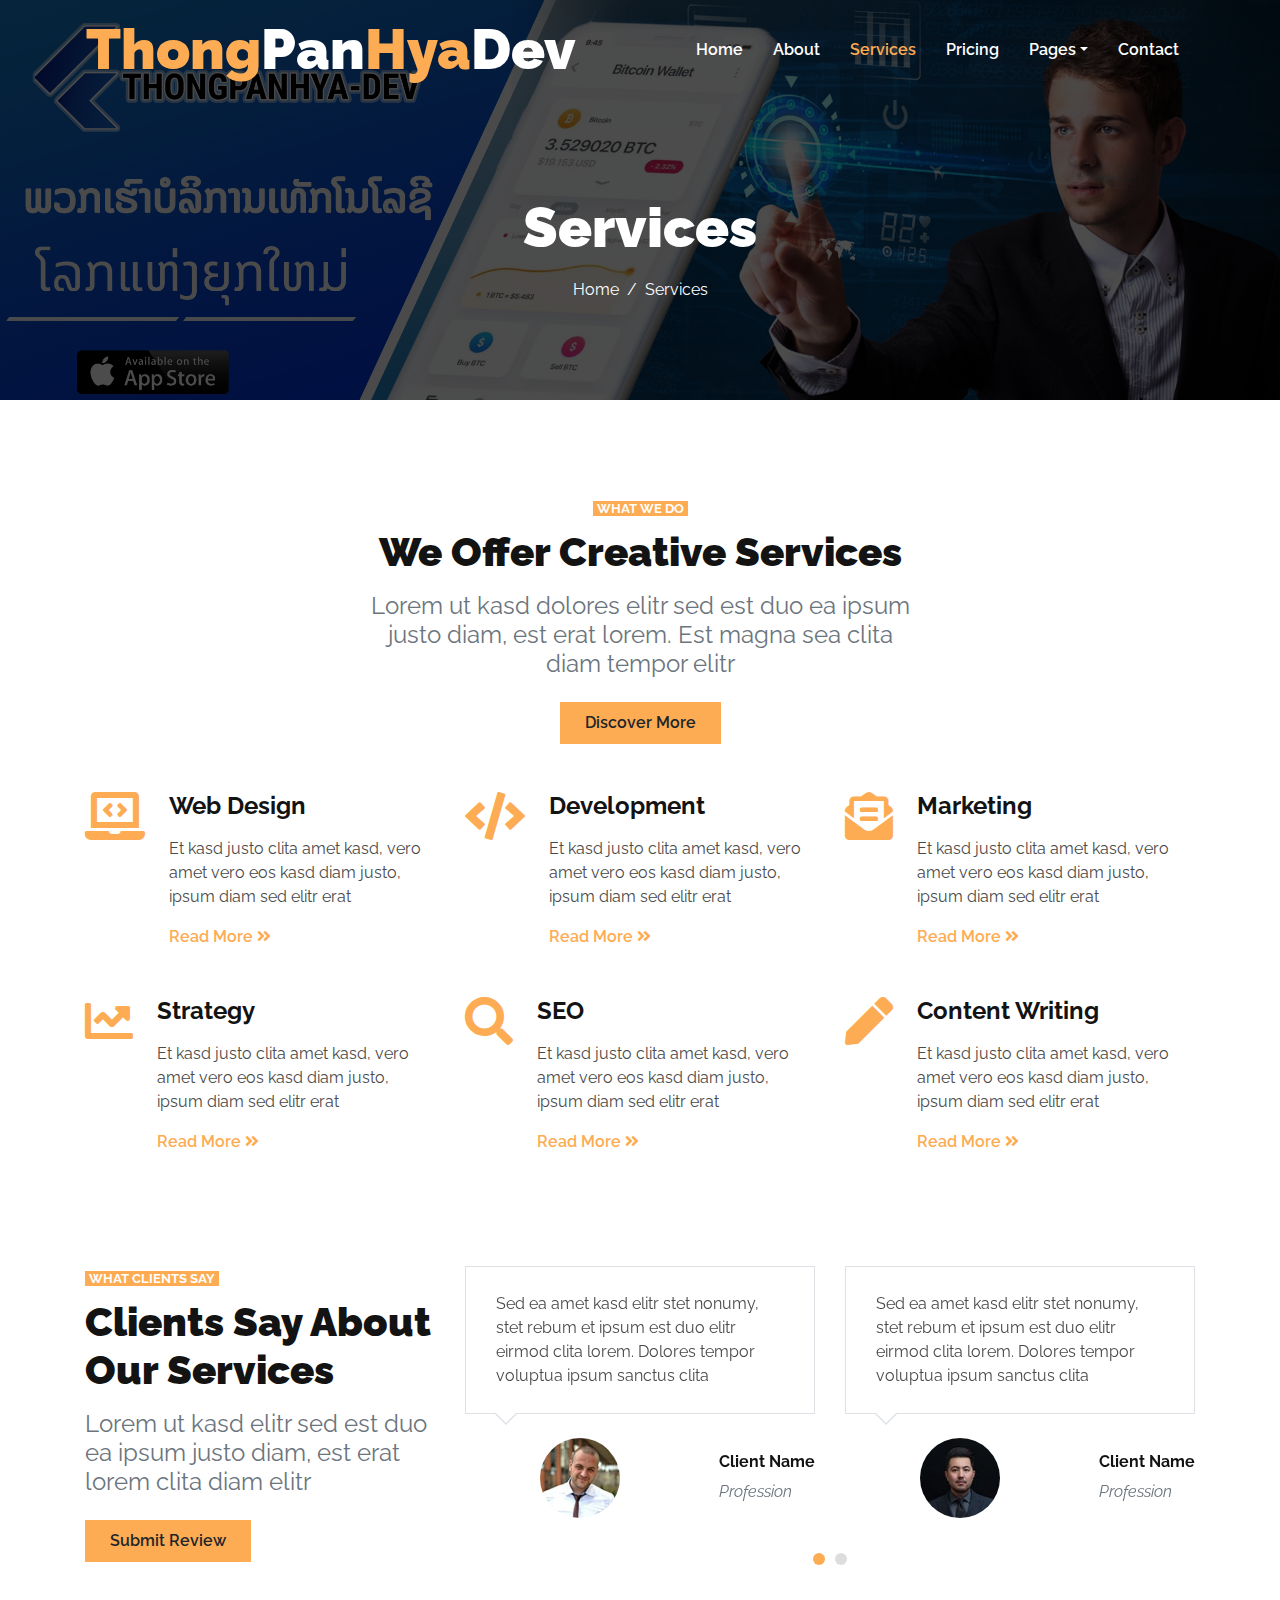
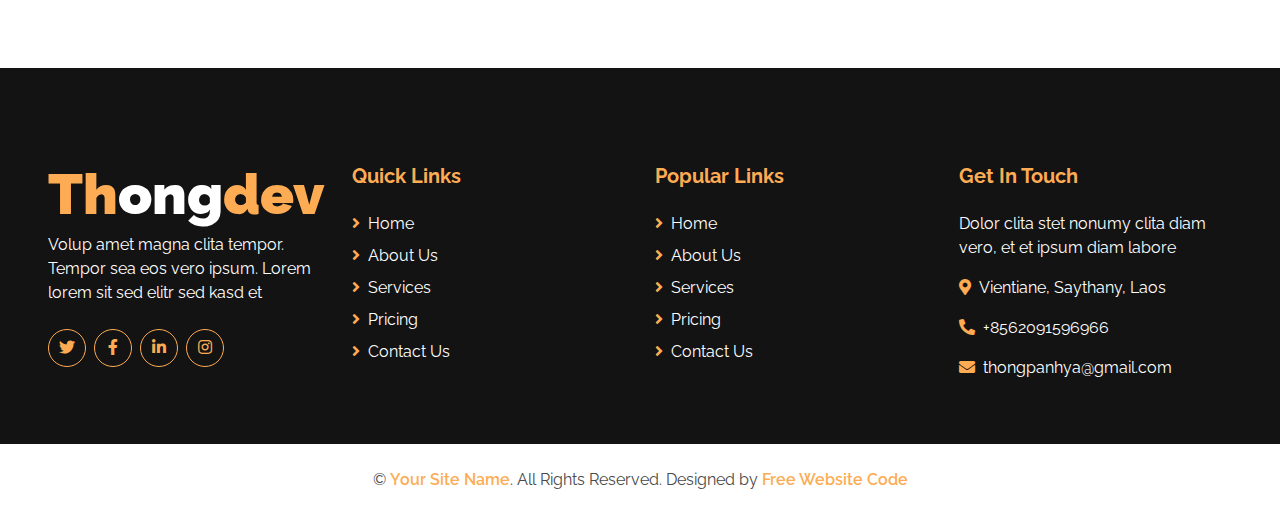
<file: service.html>
<!DOCTYPE html>
<html lang="en">

<head>
    <meta charset="utf-8">
    <title>DotCom - Creative Agency Website Template</title>
    <meta content="width=device-width, initial-scale=1.0" name="viewport">
    <meta content="Free HTML Templates" name="keywords">
    <meta content="Free HTML Templates" name="description">

    <!-- Favicon -->
    <link href="img/favicon.ico" rel="icon">

    <!-- Google Web Fonts -->
    <link rel="preconnect" href="https://fonts.gstatic.com">
    <link href="https://fonts.googleapis.com/css2?family=Raleway:wght@400;500;600;700;800;900&display=swap" rel="stylesheet"> 

    <!-- Font Awesome -->
    <link href="https://cdnjs.cloudflare.com/ajax/libs/font-awesome/5.15.0/css/all.min.css" rel="stylesheet">

    <!-- Libraries Stylesheet -->
    <link href="lib/owlcarousel/assets/owl.carousel.min.css" rel="stylesheet">

    <!-- Customized Bootstrap Stylesheet -->
    <link href="css/style.css" rel="stylesheet">
</head>

<body>
    <!-- Navbar Start -->
    <div class="container-fluid nav-bar p-0">
        <div class="container-lg p-0">
            <nav class="navbar navbar-expand-lg bg-secondary navbar-dark">
                <a href="index.php" class="navbar-brand">
                    <h1 class="m-0 text-white display-4"><span class="text-primary">Thong</span>Pan<span class="text-primary">Hya</span>Dev</h1>
                <button type="button" class="navbar-toggler" data-toggle="collapse" data-target="#navbarCollapse">
                    <span class="navbar-toggler-icon"></span>
                </button>
                <div class="collapse navbar-collapse justify-content-between" id="navbarCollapse">
                    <div class="navbar-nav ml-auto py-0">
                        <a href="index.php" class="nav-item nav-link">Home</a>
                        <a href="about.html" class="nav-item nav-link">About</a>
                        <a href="service.html" class="nav-item nav-link active">Services</a>
                        <a href="pricing.html" class="nav-item nav-link">Pricing</a>
                        <div class="nav-item dropdown">
                            <a href="#" class="nav-link dropdown-toggle" data-toggle="dropdown">Pages</a>
                            <div class="dropdown-menu border-0 rounded-0 m-0">
                                <a href="blog.html" class="dropdown-item">Blog Grid</a>
                                <a href="single.html" class="dropdown-item">Blog Detail</a>
                            </div>
                        </div>
                        <a href="contact.html" class="nav-item nav-link">Contact</a>
                    </div>
                </div>
            </nav>
        </div>
    </div>
    <!-- Navbar End -->


    <!-- Page Header Start -->
    <div class="container-fluid page-header d-flex flex-column align-items-center justify-content-center pt-0 pt-lg-5 mb-5">
        <h1 class="display-4 text-white mb-3 mt-0 mt-lg-5">Services</h1>
        <div class="d-inline-flex text-white">
            <p class="m-0"><a class="text-white" href="">Home</a></p>
            <p class="m-0 px-2">/</p>
            <p class="m-0">Services</p>
        </div>
    </div>
    <!-- Page Header Start -->


    <!-- Services Start -->
    <div class="container-fluid pt-5 pb-3">
        <div class="container">
            <div class="row justify-content-center">
                <div class="col-12 col-lg-6 text-center mb-5">
                    <small class="bg-primary text-white text-uppercase font-weight-bold px-1">What we do</small>
                    <h1 class="mt-2 mb-3">We Offer Creative Services</h1>
                    <h4 class="font-weight-normal text-muted mb-4">Lorem ut kasd dolores elitr sed est duo ea ipsum
                        justo diam, est erat lorem. Est magna sea clita diam tempor elitr</h4>
                    <a href="" class="btn btn-primary py-md-2 px-md-4 font-weight-semi-bold">Discover More</a>
                </div>
            </div>
            <div class="row">
                <div class="col-md-4 mb-5">
                    <div class="d-flex">
                        <i class="fa fa-3x fa-laptop-code text-primary mr-4"></i>
                        <div class="d-flex flex-column">
                            <h4 class="font-weight-bold mb-3">Web Design</h4>
                            <p>Et kasd justo clita amet kasd, vero amet vero eos kasd diam justo, ipsum diam sed elitr
                                erat</p>
                            <a class="font-weight-semi-bold" href="">Read More <i
                                    class="fa fa-angle-double-right"></i></a>
                        </div>
                    </div>
                </div>
                <div class="col-md-4 mb-5">
                    <div class="d-flex">
                        <i class="fa fa-3x fa-code text-primary mr-4"></i>
                        <div class="d-flex flex-column">
                            <h4 class="font-weight-bold mb-3">Development</h4>
                            <p>Et kasd justo clita amet kasd, vero amet vero eos kasd diam justo, ipsum diam sed elitr
                                erat</p>
                            <a class="font-weight-semi-bold" href="">Read More <i
                                    class="fa fa-angle-double-right"></i></a>
                        </div>
                    </div>
                </div>
                <div class="col-md-4 mb-5">
                    <div class="d-flex">
                        <i class="fa fa-3x fa-envelope-open-text text-primary mr-4"></i>
                        <div class="d-flex flex-column">
                            <h4 class="font-weight-bold mb-3">Marketing</h4>
                            <p>Et kasd justo clita amet kasd, vero amet vero eos kasd diam justo, ipsum diam sed elitr
                                erat</p>
                            <a class="font-weight-semi-bold" href="">Read More <i
                                    class="fa fa-angle-double-right"></i></a>
                        </div>
                    </div>
                </div>
                <div class="col-md-4 mb-5">
                    <div class="d-flex">
                        <i class="fa fa-3x fa-chart-line text-primary mr-4"></i>
                        <div class="d-flex flex-column">
                            <h4 class="font-weight-bold mb-3">Strategy</h4>
                            <p>Et kasd justo clita amet kasd, vero amet vero eos kasd diam justo, ipsum diam sed elitr
                                erat</p>
                            <a class="font-weight-semi-bold" href="">Read More <i
                                    class="fa fa-angle-double-right"></i></a>
                        </div>
                    </div>
                </div>
                <div class="col-md-4 mb-5">
                    <div class="d-flex">
                        <i class="fa fa-3x fa-search text-primary mr-4"></i>
                        <div class="d-flex flex-column">
                            <h4 class="font-weight-bold mb-3">SEO</h4>
                            <p>Et kasd justo clita amet kasd, vero amet vero eos kasd diam justo, ipsum diam sed elitr
                                erat</p>
                            <a class="font-weight-semi-bold" href="">Read More <i
                                    class="fa fa-angle-double-right"></i></a>
                        </div>
                    </div>
                </div>
                <div class="col-md-4 mb-5">
                    <div class="d-flex">
                        <i class="fa fa-3x fa-pen text-primary mr-4"></i>
                        <div class="d-flex flex-column">
                            <h4 class="font-weight-bold mb-3">Content Writing</h4>
                            <p>Et kasd justo clita amet kasd, vero amet vero eos kasd diam justo, ipsum diam sed elitr
                                erat</p>
                            <a class="font-weight-semi-bold" href="">Read More <i
                                    class="fa fa-angle-double-right"></i></a>
                        </div>
                    </div>
                </div>
            </div>
        </div>
    </div>
    <!-- Services End -->


    <!-- Testimonial Start -->
    <div class="container-fluid pt-5">
        <div class="container">
            <div class="row">
                <div class="col-lg-4 mb-5">
                    <small class="bg-primary text-white text-uppercase font-weight-bold px-1">What clients say</small>
                    <h1 class="mt-2 mb-3">Clients Say About Our Services</h1>
                    <h4 class="font-weight-normal text-muted mb-4">Lorem ut kasd elitr sed est duo ea ipsum justo diam, est erat lorem clita diam elitr</h4>
                    <a href="" class="btn btn-primary py-md-2 px-md-4 font-weight-semi-bold">Submit Review</a>
                </div>
                <div class="col-lg-8 mb-5">
                    <div class="owl-carousel testimonial-carousel">
                        <div class="testimonial-item">
                            <div class="testimonial-text position-relative border mb-4" style="padding: 25px 30px;">
                                Sed ea amet kasd elitr stet nonumy, stet rebum et ipsum est duo elitr eirmod clita lorem. Dolores tempor voluptua ipsum sanctus clita
                            </div>
                            <div class="d-flex align-items-center">
                                <img class="img-fluid rounded-circle" src="img/testimonial-1.jpg" style="width: 80px; height: 80px;" alt="Image">
                                <div class="pl-4">
                                    <h6 class="font-weight-bold">Client Name</h6>
                                    <i class="text-muted">Profession</i>
                                </div>
                            </div>
                        </div>
                        <div class="testimonial-item">
                            <div class="testimonial-text position-relative border mb-4" style="padding: 25px 30px;">
                                Sed ea amet kasd elitr stet nonumy, stet rebum et ipsum est duo elitr eirmod clita lorem. Dolores tempor voluptua ipsum sanctus clita
                            </div>
                            <div class="d-flex align-items-center">
                                <img class="img-fluid rounded-circle" src="img/testimonial-2.jpg" style="width: 80px; height: 80px;" alt="Image">
                                <div class="pl-4">
                                    <h6 class="font-weight-bold">Client Name</h6>
                                    <i class="text-muted">Profession</i>
                                </div>
                            </div>
                        </div>
                        <div class="testimonial-item">
                            <div class="testimonial-text position-relative border mb-4" style="padding: 25px 30px;">
                                Sed ea amet kasd elitr stet nonumy, stet rebum et ipsum est duo elitr eirmod clita lorem. Dolores tempor voluptua ipsum sanctus clita
                            </div>
                            <div class="d-flex align-items-center">
                                <img class="img-fluid rounded-circle" src="img/testimonial-3.jpg" style="width: 80px; height: 80px;" alt="Image">
                                <div class="pl-4">
                                    <h6 class="font-weight-bold">Client Name</h6>
                                    <i class="text-muted">Profession</i>
                                </div>
                            </div>
                        </div>
                        <div class="testimonial-item">
                            <div class="testimonial-text position-relative border mb-4" style="padding: 25px 30px;">
                                Sed ea amet kasd elitr stet nonumy, stet rebum et ipsum est duo elitr eirmod clita lorem. Dolores tempor voluptua ipsum sanctus clita
                            </div>
                            <div class="d-flex align-items-center">
                                <img class="img-fluid rounded-circle" src="img/testimonial-4.jpg" style="width: 80px; height: 80px;" alt="Image">
                                <div class="pl-4">
                                    <h6 class="font-weight-bold">Client Name</h6>
                                    <i class="text-muted">Profession</i>
                                </div>
                            </div>
                        </div>
                    </div>
                </div>
            </div>
        </div>
    </div>
    <!-- Testimonial End -->


    <!-- Footer Start -->
    <div class="container-fluid bg-secondary text-white mt-5 pt-5 px-sm-3 px-md-5">
        <div class="row pt-5">
            <div class="col-lg-3 col-md-6 mb-5">
                <a href="index.php" class="navbar-brand">
                    <h1 class="m-0 mt-n2 text-white display-4"><span class="text-primary">Th</span>ong<span class="text-primary">dev</span></h1>
                </a>
                <p>Volup amet magna clita tempor. Tempor sea eos vero ipsum. Lorem lorem sit sed elitr sed kasd et</p>
                <div class="d-flex justify-content-start mt-4">
                    <a class="btn btn-outline-primary rounded-circle text-center mr-2 px-0" style="width: 38px; height: 38px;" href="#"><i class="fab fa-twitter"></i></a>
                    <a class="btn btn-outline-primary rounded-circle text-center mr-2 px-0" style="width: 38px; height: 38px;" href="#"><i class="fab fa-facebook-f"></i></a>
                    <a class="btn btn-outline-primary rounded-circle text-center mr-2 px-0" style="width: 38px; height: 38px;" href="#"><i class="fab fa-linkedin-in"></i></a>
                    <a class="btn btn-outline-primary rounded-circle text-center mr-2 px-0" style="width: 38px; height: 38px;" href="#"><i class="fab fa-instagram"></i></a>
                </div>
            </div>
            <div class="col-lg-3 col-md-6 mb-5">
                <h5 class="font-weight-bold text-primary mb-4">Quick Links</h5>
                <div class="d-flex flex-column justify-content-start">
                    <a class="text-white mb-2" href="#"><i class="fa fa-angle-right text-primary mr-2"></i>Home</a>
                    <a class="text-white mb-2" href="#"><i class="fa fa-angle-right text-primary mr-2"></i>About Us</a>
                    <a class="text-white mb-2" href="#"><i class="fa fa-angle-right text-primary mr-2"></i>Services</a>
                    <a class="text-white mb-2" href="#"><i class="fa fa-angle-right text-primary mr-2"></i>Pricing</a>
                    <a class="text-white" href="#"><i class="fa fa-angle-right text-primary mr-2"></i>Contact Us</a>
                </div>
            </div>
            <div class="col-lg-3 col-md-6 mb-5">
                <h5 class="font-weight-bold text-primary mb-4">Popular Links</h5>
                <div class="d-flex flex-column justify-content-start">
                    <a class="text-white mb-2" href="#"><i class="fa fa-angle-right text-primary mr-2"></i>Home</a>
                    <a class="text-white mb-2" href="#"><i class="fa fa-angle-right text-primary mr-2"></i>About Us</a>
                    <a class="text-white mb-2" href="#"><i class="fa fa-angle-right text-primary mr-2"></i>Services</a>
                    <a class="text-white mb-2" href="#"><i class="fa fa-angle-right text-primary mr-2"></i>Pricing</a>
                    <a class="text-white" href="#"><i class="fa fa-angle-right text-primary mr-2"></i>Contact Us</a>
                </div>
            </div>
            <div class="col-lg-3 col-md-6 mb-5">
                <h5 class="font-weight-bold text-primary mb-4">Get In Touch</h5>
                <p>Dolor clita stet nonumy clita diam vero, et et ipsum diam labore</p>
                <p><i class="fa fa-map-marker-alt text-primary mr-2"></i>Vientiane, Saythany, Laos</p>
                <p><i class="fa fa-phone-alt text-primary mr-2"></i>+8562091596966</p>
                <p><i class="fa fa-envelope text-primary mr-2"></i>thongpanhya@gmail.com</p>
            </div>
        </div>
    </div>
    <div class="container-fluid py-4 px-sm-3 px-md-5">
        <p class="m-0 text-center">
            &copy; <a class="font-weight-semi-bold" href="#">Your Site Name</a>. All Rights Reserved. Designed by
            <a class="font-weight-semi-bold" href="https://freewebsitecode.com">Free Website Code</a>
        </p>
    </div>
    <!-- Footer End -->


    <!-- Back to Top -->
    <a href="#" class="btn btn-lg btn-primary back-to-top"><i class="fa fa-angle-up"></i></a>


    <!-- JavaScript Libraries -->
    <script src="https://code.jquery.com/jquery-3.4.1.min.js"></script>
    <script src="https://stackpath.bootstrapcdn.com/bootstrap/4.4.1/js/bootstrap.bundle.min.js"></script>
    <script src="lib/easing/easing.min.js"></script>
    <script src="lib/waypoints/waypoints.min.js"></script>
    <script src="lib/counterup/counterup.min.js"></script>
    <script src="lib/owlcarousel/owl.carousel.min.js"></script>

    <!-- Contact Javascript File -->
    <script src="mail/jqBootstrapValidation.min.js"></script>
    <script src="mail/contact.js"></script>

    <!-- Template Javascript -->
    <script src="js/main.js"></script>
</body>

</html>
</file>
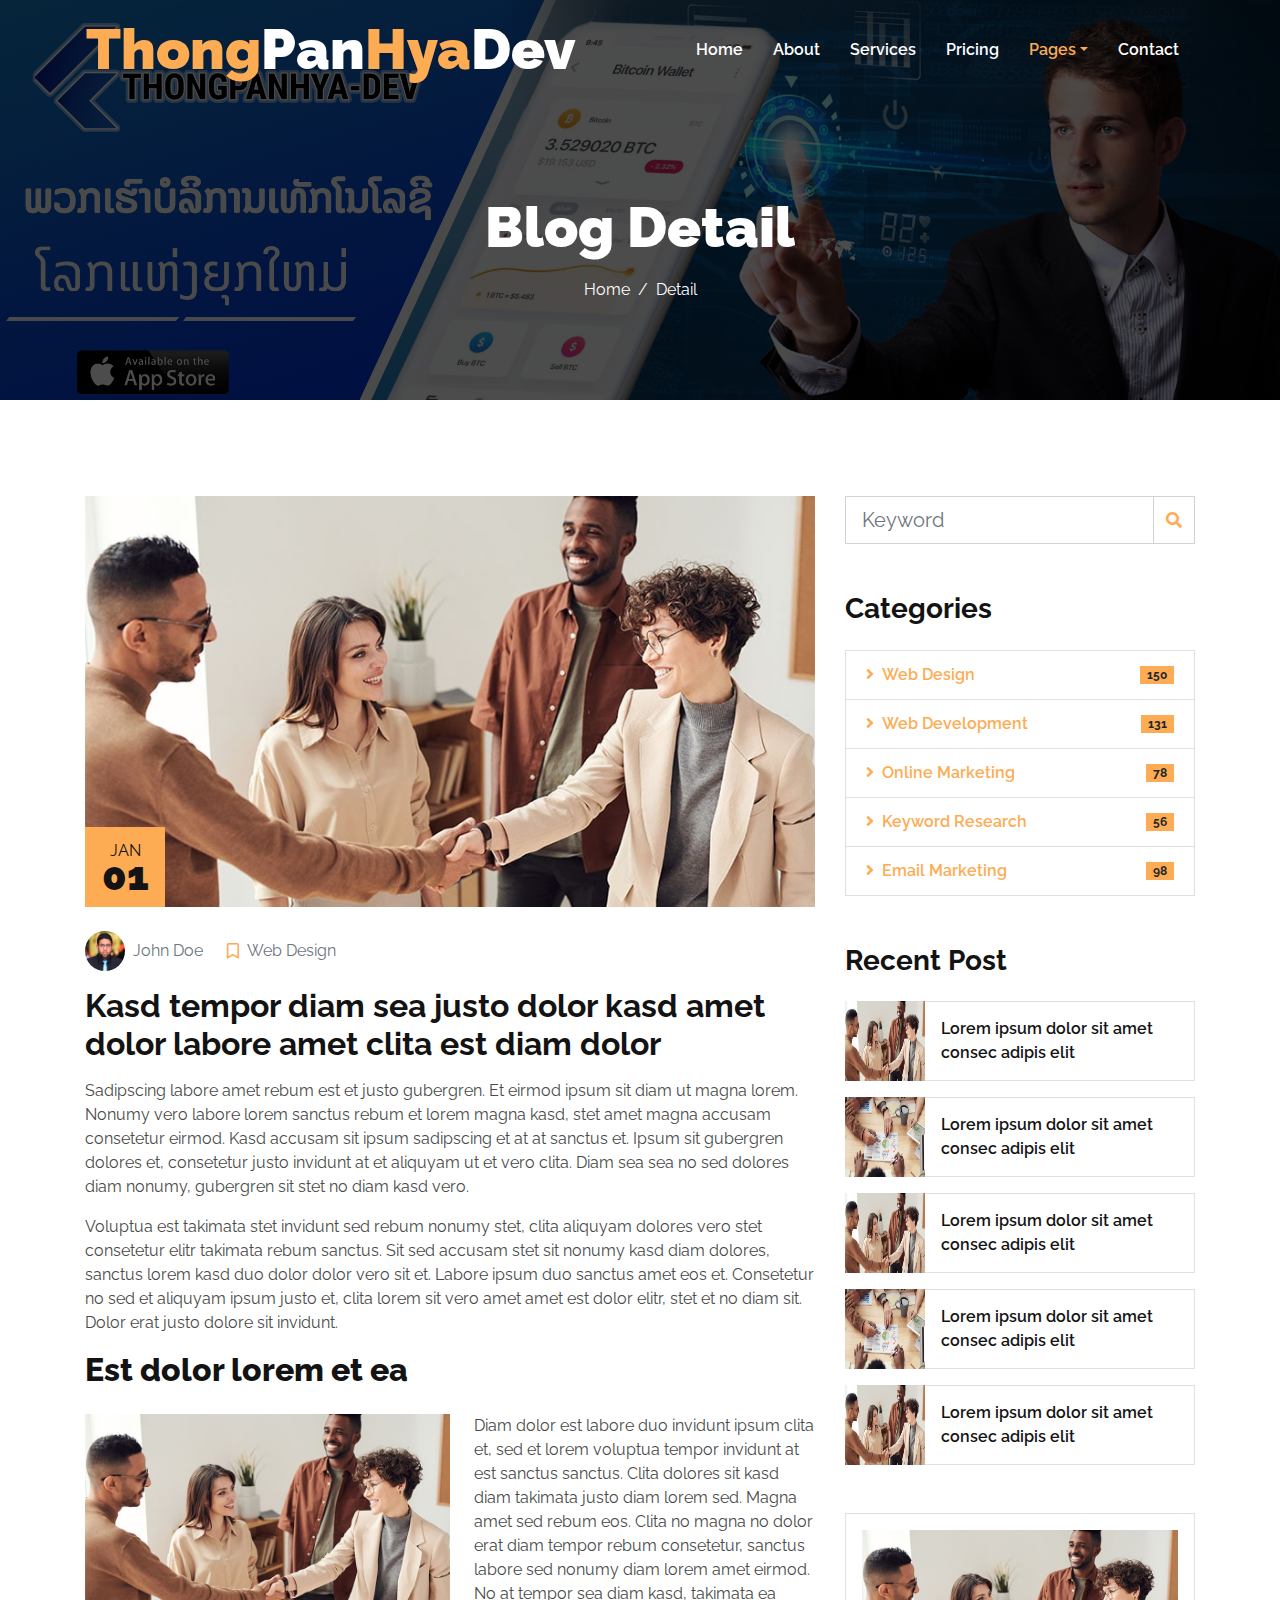
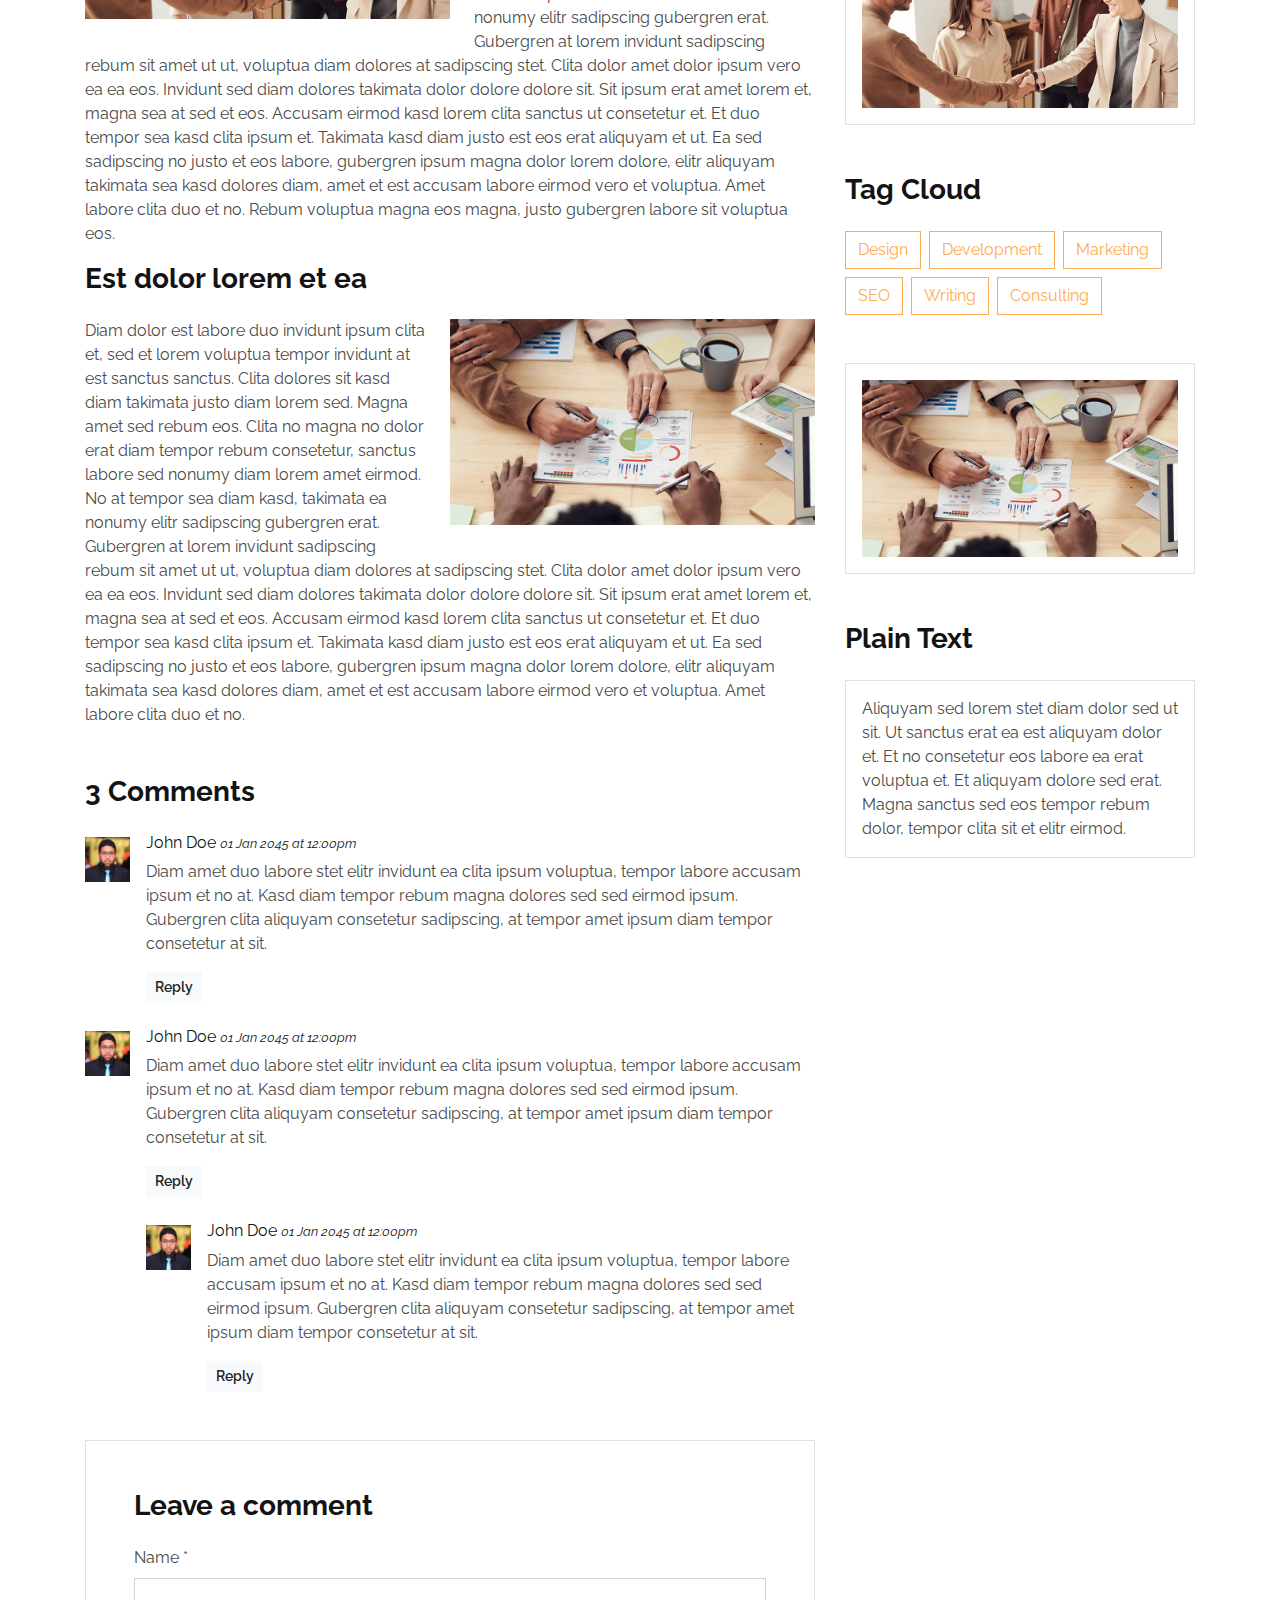
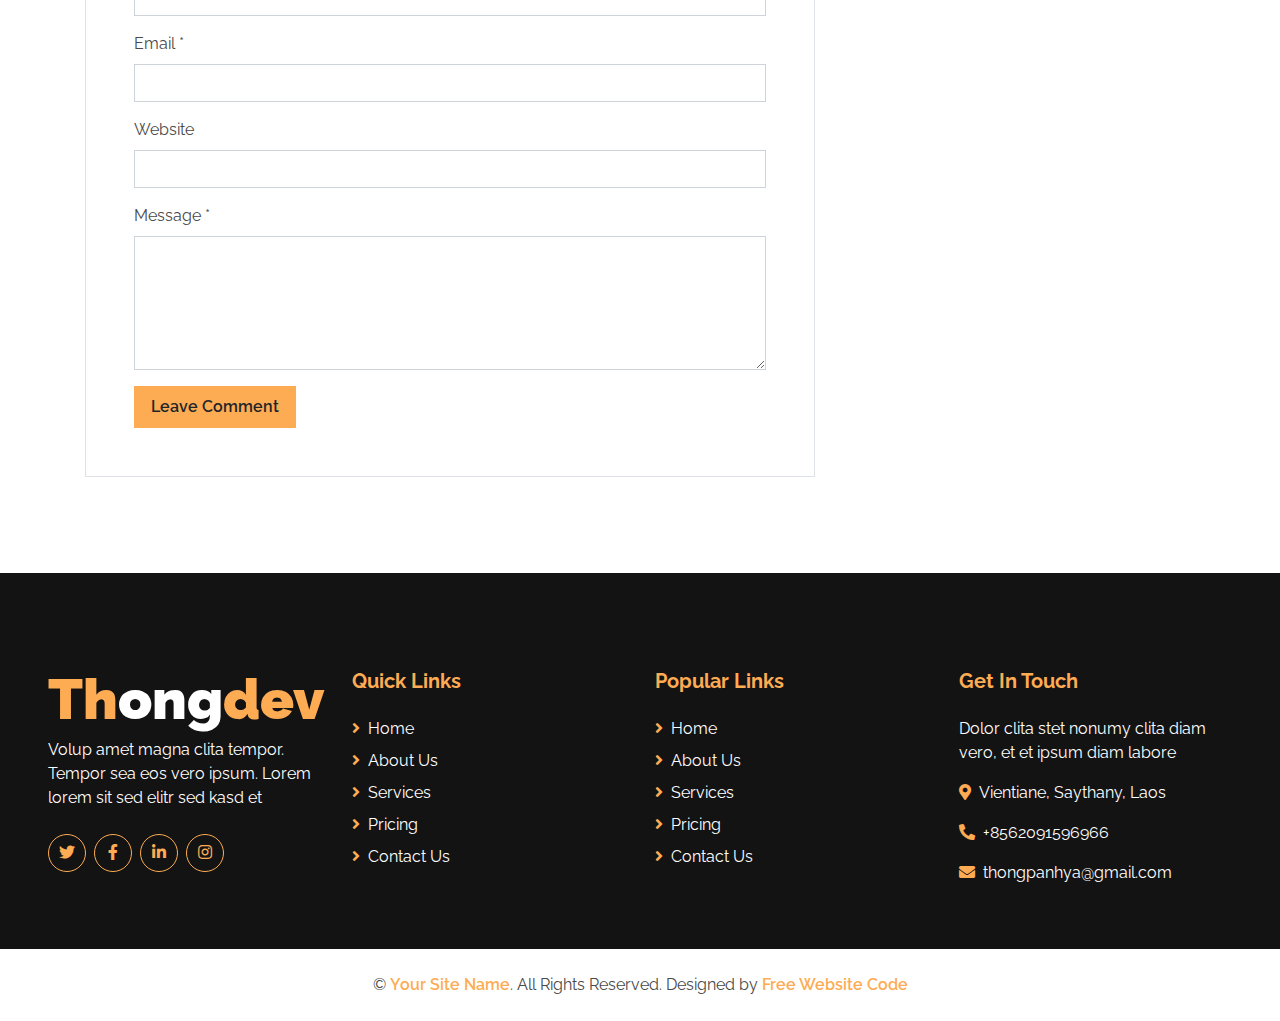
<file: single.html>
<!DOCTYPE html>
<html lang="en">

<head>
    <meta charset="utf-8">
    <title>DotCom - Creative Agency Website Template</title>
    <meta content="width=device-width, initial-scale=1.0" name="viewport">
    <meta content="Free HTML Templates" name="keywords">
    <meta content="Free HTML Templates" name="description">

    <!-- Favicon -->
    <link href="img/favicon.ico" rel="icon">

    <!-- Google Web Fonts -->
    <link rel="preconnect" href="https://fonts.gstatic.com">
    <link href="https://fonts.googleapis.com/css2?family=Raleway:wght@400;500;600;700;800;900&display=swap" rel="stylesheet"> 

    <!-- Font Awesome -->
    <link href="https://cdnjs.cloudflare.com/ajax/libs/font-awesome/5.15.0/css/all.min.css" rel="stylesheet">

    <!-- Libraries Stylesheet -->
    <link href="lib/owlcarousel/assets/owl.carousel.min.css" rel="stylesheet">

    <!-- Customized Bootstrap Stylesheet -->
    <link href="css/style.css" rel="stylesheet">
</head>

<body>
    <!-- Navbar Start -->
    <div class="container-fluid nav-bar p-0">
        <div class="container-lg p-0">
            <nav class="navbar navbar-expand-lg bg-secondary navbar-dark">
                <a href="index.php" class="navbar-brand">
                    <h1 class="m-0 text-white display-4"><span class="text-primary">Thong</span>Pan<span class="text-primary">Hya</span>Dev</h1>
                </a>
                <button type="button" class="navbar-toggler" data-toggle="collapse" data-target="#navbarCollapse">
                    <span class="navbar-toggler-icon"></span>
                </button>
                <div class="collapse navbar-collapse justify-content-between" id="navbarCollapse">
                    <div class="navbar-nav ml-auto py-0">
                        <a href="index.php" class="nav-item nav-link">Home</a>
                        <a href="about.html" class="nav-item nav-link">About</a>
                        <a href="service.html" class="nav-item nav-link">Services</a>
                        <a href="pricing.html" class="nav-item nav-link">Pricing</a>
                        <div class="nav-item dropdown">
                            <a href="#" class="nav-link dropdown-toggle active" data-toggle="dropdown">Pages</a>
                            <div class="dropdown-menu border-0 rounded-0 m-0">
                                <a href="blog.html" class="dropdown-item">Blog Grid</a>
                                <a href="single.html" class="dropdown-item active">Blog Detail</a>
                            </div>
                        </div>
                        <a href="contact.html" class="nav-item nav-link">Contact</a>
                    </div>
                </div>
            </nav>
        </div>
    </div>
    <!-- Navbar End -->


    <!-- Page Header Start -->
    <div class="container-fluid page-header d-flex flex-column align-items-center justify-content-center pt-0 pt-lg-5 mb-5">
        <h1 class="display-4 text-white mb-3 mt-0 mt-lg-5">Blog Detail</h1>
        <div class="d-inline-flex text-white">
            <p class="m-0"><a class="text-white" href="">Home</a></p>
            <p class="m-0 px-2">/</p>
            <p class="m-0">Detail</p>
        </div>
    </div>
    <!-- Page Header Start -->


    <!-- Detail Start -->
    <div class="container py-5">
        <div class="row">
            <!-- Blog Detail Start -->
            <div class="col-lg-8">
                <div class="position-relative">
                    <img class="img-fluid w-100" src="img/blog-1.jpg" alt="">
                    <div class="position-absolute bg-primary d-flex flex-column align-items-center justify-content-center"
                        style="width: 80px; height: 80px; bottom: 0; left: 0;">
                        <h6 class="text-uppercase mt-2 mb-n2">Jan</h6>
                        <h1 class="m-0">01</h1>
                    </div>
                </div>
                <div class="pt-4 pb-2">
                    <div class="d-flex mb-3">
                        <div class="d-flex align-items-center">
                            <img class="rounded-circle" style="width: 40px; height: 40px;" src="img/user.jpg" alt="">
                            <a class="text-muted ml-2" href="">John Doe</a>
                        </div>
                        <div class="d-flex align-items-center ml-4">
                            <i class="far fa-bookmark text-primary"></i>
                            <a class="text-muted ml-2" href="">Web Design</a>
                        </div>
                    </div>
                    <h2 class="font-weight-bold">Kasd tempor diam sea justo dolor kasd amet dolor labore amet clita est diam dolor</h2>
                </div>

                <div class="mb-5">
                    <p>Sadipscing labore amet rebum est et justo gubergren. Et eirmod ipsum sit diam ut magna lorem. Nonumy vero labore lorem sanctus rebum et lorem magna kasd, stet amet magna accusam consetetur eirmod. Kasd accusam sit ipsum sadipscing et at at sanctus et. Ipsum sit gubergren dolores et, consetetur justo invidunt at et aliquyam ut et vero clita. Diam sea sea no sed dolores diam nonumy, gubergren sit stet no diam kasd vero.</p>
                    <p>Voluptua est takimata stet invidunt sed rebum nonumy stet, clita aliquyam dolores vero stet consetetur elitr takimata rebum sanctus. Sit sed accusam stet sit nonumy kasd diam dolores, sanctus lorem kasd duo dolor dolor vero sit et. Labore ipsum duo sanctus amet eos et. Consetetur no sed et aliquyam ipsum justo et, clita lorem sit vero amet amet est dolor elitr, stet et no diam sit. Dolor erat justo dolore sit invidunt.</p>
                    <h2 class="mb-4">Est dolor lorem et ea</h2>
                    <img class="img-fluid w-50 float-left mr-4 mb-3" src="img/blog-1.jpg" alt="Image">
                    <p>Diam dolor est labore duo invidunt ipsum clita et, sed et lorem voluptua tempor invidunt at est sanctus sanctus. Clita dolores sit kasd diam takimata justo diam lorem sed. Magna amet sed rebum eos. Clita no magna no dolor erat diam tempor rebum consetetur, sanctus labore sed nonumy diam lorem amet eirmod. No at tempor sea diam kasd, takimata ea nonumy elitr sadipscing gubergren erat. Gubergren at lorem invidunt sadipscing rebum sit amet ut ut, voluptua diam dolores at sadipscing stet. Clita dolor amet dolor ipsum vero ea ea eos. Invidunt sed diam dolores takimata dolor dolore dolore sit. Sit ipsum erat amet lorem et, magna sea at sed et eos. Accusam eirmod kasd lorem clita sanctus ut consetetur et. Et duo tempor sea kasd clita ipsum et. Takimata kasd diam justo est eos erat aliquyam et ut. Ea sed sadipscing no justo et eos labore, gubergren ipsum magna dolor lorem dolore, elitr aliquyam takimata sea kasd dolores diam, amet et est accusam labore eirmod vero et voluptua. Amet labore clita duo et no. Rebum voluptua magna eos magna, justo gubergren labore sit voluptua eos.</p>
                    <h3 class="mb-4">Est dolor lorem et ea</h3>
                    <img class="img-fluid w-50 float-right ml-4 mb-3" src="img/blog-2.jpg" alt="Image">
                    <p>Diam dolor est labore duo invidunt ipsum clita et, sed et lorem voluptua tempor invidunt at est sanctus sanctus. Clita dolores sit kasd diam takimata justo diam lorem sed. Magna amet sed rebum eos. Clita no magna no dolor erat diam tempor rebum consetetur, sanctus labore sed nonumy diam lorem amet eirmod. No at tempor sea diam kasd, takimata ea nonumy elitr sadipscing gubergren erat. Gubergren at lorem invidunt sadipscing rebum sit amet ut ut, voluptua diam dolores at sadipscing stet. Clita dolor amet dolor ipsum vero ea ea eos. Invidunt sed diam dolores takimata dolor dolore dolore sit. Sit ipsum erat amet lorem et, magna sea at sed et eos. Accusam eirmod kasd lorem clita sanctus ut consetetur et. Et duo tempor sea kasd clita ipsum et. Takimata kasd diam justo est eos erat aliquyam et ut. Ea sed sadipscing no justo et eos labore, gubergren ipsum magna dolor lorem dolore, elitr aliquyam takimata sea kasd dolores diam, amet et est accusam labore eirmod vero et voluptua. Amet labore clita duo et no.</p>
                </div>

                <!-- Comment List Start -->
                <div class="mb-5">
                    <h3 class="font-weight-bold mb-4">3 Comments</h3>
                    <div class="media mb-4">
                        <img src="img/user.jpg" alt="Image" class="img-fluid mr-3 mt-1" style="width: 45px;">
                        <div class="media-body">
                            <h6>John Doe <small><i>01 Jan 2045 at 12:00pm</i></small></h6>
                            <p>Diam amet duo labore stet elitr invidunt ea clita ipsum voluptua, tempor labore accusam ipsum et no at. Kasd diam tempor rebum magna dolores sed sed eirmod ipsum. Gubergren clita aliquyam consetetur sadipscing, at tempor amet ipsum diam tempor consetetur at sit.</p>
                            <button class="btn btn-sm btn-light font-weight-semi-bold">Reply</button>
                        </div>
                    </div>
                    <div class="media mb-4">
                        <img src="img/user.jpg" alt="Image" class="img-fluid mr-3 mt-1" style="width: 45px;">
                        <div class="media-body">
                            <h6>John Doe <small><i>01 Jan 2045 at 12:00pm</i></small></h6>
                            <p>Diam amet duo labore stet elitr invidunt ea clita ipsum voluptua, tempor labore accusam ipsum et no at. Kasd diam tempor rebum magna dolores sed sed eirmod ipsum. Gubergren clita aliquyam consetetur sadipscing, at tempor amet ipsum diam tempor consetetur at sit.</p>
                            <button class="btn btn-sm btn-light font-weight-semi-bold">Reply</button>
                            <div class="media mt-4">
                                <img src="img/user.jpg" alt="Image" class="img-fluid mr-3 mt-1" style="width: 45px;">
                                <div class="media-body">
                                    <h6>John Doe <small><i>01 Jan 2045 at 12:00pm</i></small></h6>
                                    <p>Diam amet duo labore stet elitr invidunt ea clita ipsum voluptua, tempor labore accusam ipsum et no at. Kasd diam tempor rebum magna dolores sed sed eirmod ipsum. Gubergren clita aliquyam consetetur sadipscing, at tempor amet ipsum diam tempor consetetur at sit.</p>
                                    <button class="btn btn-sm btn-light font-weight-semi-bold">Reply</button>
                                </div>
                            </div>
                        </div>
                    </div>
                </div>
                <!-- Comment List End -->

                <!-- Comment Form Start -->
                <div class="border p-5">
                    <h3 class="font-weight-bold mb-4">Leave a comment</h3>
                    <form>
                        <div class="form-group">
                            <label for="name">Name *</label>
                            <input type="text" class="form-control" id="name">
                        </div>
                        <div class="form-group">
                            <label for="email">Email *</label>
                            <input type="email" class="form-control" id="email">
                        </div>
                        <div class="form-group">
                            <label for="website">Website</label>
                            <input type="url" class="form-control" id="website">
                        </div>

                        <div class="form-group">
                            <label for="message">Message *</label>
                            <textarea id="message" cols="30" rows="5" class="form-control"></textarea>
                        </div>
                        <div class="form-group mb-0">
                            <input type="submit" value="Leave Comment" class="btn btn-primary font-weight-semi-bold py-2 px-3">
                        </div>
                    </form>
                </div>
                <!-- Comment Form End -->
            </div>
            <!-- Blog Detail End -->

            <!-- Sidebar Start -->
            <div class="col-lg-4 mt-5 mt-lg-0">
                <!-- Search Form Start -->
                <div class="mb-5">
                    <form action="">
                        <div class="input-group">
                            <input type="text" class="form-control form-control-lg" placeholder="Keyword">
                            <div class="input-group-append">
                                <span class="input-group-text bg-transparent text-primary"><i
                                        class="fa fa-search"></i></span>
                            </div>
                        </div>
                    </form>
                </div>
                <!-- Search Form End -->

                <!-- Category Start -->
                <div class="mb-5">
                    <h3 class="font-weight-bold mb-4">Categories</h3>
                    <ul class="list-group">
                        <li class="list-group-item d-flex justify-content-between align-items-center">
                            <a class="font-weight-semi-bold text-decoration-none" href="#"><i class="fa fa-angle-right mr-2"></i>Web Design</a>
                            <span class="badge badge-primary badge-pill">150</span>
                        </li>
                        <li class="list-group-item d-flex justify-content-between align-items-center">
                            <a class="font-weight-semi-bold text-decoration-none" href="#"><i class="fa fa-angle-right mr-2"></i>Web Development</a>
                            <span class="badge badge-primary badge-pill">131</span>
                        </li>
                        <li class="list-group-item d-flex justify-content-between align-items-center">
                            <a class="font-weight-semi-bold text-decoration-none" href="#"><i class="fa fa-angle-right mr-2"></i>Online Marketing</a>
                            <span class="badge badge-primary badge-pill">78</span>
                        </li>
                        <li class="list-group-item d-flex justify-content-between align-items-center">
                            <a class="font-weight-semi-bold text-decoration-none" href="#"><i class="fa fa-angle-right mr-2"></i>Keyword Research</a>
                            <span class="badge badge-primary badge-pill">56</span>
                        </li>
                        <li class="list-group-item d-flex justify-content-between align-items-center">
                            <a class="font-weight-semi-bold text-decoration-none" href="#"><i class="fa fa-angle-right mr-2"></i>Email Marketing</a>
                            <span class="badge badge-primary badge-pill">98</span>
                        </li>
                    </ul>
                </div>
                <!-- Category End -->

                <!-- Recent Post Start -->
                <div class="mb-5">
                    <h3 class="font-weight-bold mb-4">Recent Post</h3>
                    <div class="d-flex mb-3">
                        <img class="img-fluid" src="img/blog-1.jpg" style="width: 80px; height: 80px;" alt="">
                        <div class="d-flex align-items-center border border-left-0 px-3" style="height: 80px;">
                            <a class="text-secondary font-weight-semi-bold" href="">Lorem ipsum dolor sit amet consec adipis elit</a>
                        </div>
                    </div>
                    <div class="d-flex mb-3">
                        <img class="img-fluid" src="img/blog-2.jpg" style="width: 80px; height: 80px;" alt="">
                        <div class="d-flex align-items-center border border-left-0 px-3" style="height: 80px;">
                            <a class="text-secondary font-weight-semi-bold" href="">Lorem ipsum dolor sit amet consec adipis elit</a>
                        </div>
                    </div>
                    <div class="d-flex mb-3">
                        <img class="img-fluid" src="img/blog-1.jpg" style="width: 80px; height: 80px;" alt="">
                        <div class="d-flex align-items-center border border-left-0 px-3" style="height: 80px;">
                            <a class="text-secondary font-weight-semi-bold" href="">Lorem ipsum dolor sit amet consec adipis elit</a>
                        </div>
                    </div>
                    <div class="d-flex mb-3">
                        <img class="img-fluid" src="img/blog-2.jpg" style="width: 80px; height: 80px;" alt="">
                        <div class="d-flex align-items-center border border-left-0 px-3" style="height: 80px;">
                            <a class="text-secondary font-weight-semi-bold" href="">Lorem ipsum dolor sit amet consec adipis elit</a>
                        </div>
                    </div>
                    <div class="d-flex mb-3">
                        <img class="img-fluid" src="img/blog-1.jpg" style="width: 80px; height: 80px;" alt="">
                        <div class="d-flex align-items-center border border-left-0 px-3" style="height: 80px;">
                            <a class="text-secondary font-weight-semi-bold" href="">Lorem ipsum dolor sit amet consec adipis elit</a>
                        </div>
                    </div>
                </div>
                <!-- Recent Post End -->

                <!-- Image Start -->
                <div class="border p-3 mb-5">
                    <img src="img/blog-1.jpg" alt="" class="img-fluid">
                </div>
                <!-- Image End -->

                <!-- Tags Start -->
                <div class="mb-5">
                    <h3 class="font-weight-bold mb-4">Tag Cloud</h3>
                    <div class="d-flex flex-wrap m-n1">
                        <a href="" class="btn btn-outline-primary m-1">Design</a>
                        <a href="" class="btn btn-outline-primary m-1">Development</a>
                        <a href="" class="btn btn-outline-primary m-1">Marketing</a>
                        <a href="" class="btn btn-outline-primary m-1">SEO</a>
                        <a href="" class="btn btn-outline-primary m-1">Writing</a>
                        <a href="" class="btn btn-outline-primary m-1">Consulting</a>
                    </div>
                </div>
                <!-- Tags End -->

                <!-- Image Start -->
                <div class="border p-3 mb-5">
                    <img src="img/blog-2.jpg" alt="" class="img-fluid">
                </div>
                <!-- Image End -->

                <!-- Plain Text Start -->
                <div>
                    <h3 class="font-weight-bold mb-4">Plain Text</h3>
                    <div class="border p-3">
                        Aliquyam sed lorem stet diam dolor sed ut sit. Ut sanctus erat ea est aliquyam dolor et. Et no consetetur eos labore ea erat voluptua et. Et aliquyam dolore sed erat. Magna sanctus sed eos tempor rebum dolor, tempor clita sit et elitr eirmod.
                    </div>
                </div>
                <!-- Plain Text End -->
            </div>
            <!-- Sidebar End -->
        </div>
    </div>
    <!-- Detail End -->


    <!-- Footer Start -->
    <div class="container-fluid bg-secondary text-white mt-5 pt-5 px-sm-3 px-md-5">
        <div class="row pt-5">
            <div class="col-lg-3 col-md-6 mb-5">
                <a href="index.php" class="navbar-brand">
                    <h1 class="m-0 mt-n2 text-white display-4"><span class="text-primary">Th</span>ong<span class="text-primary">dev</span></h1>
                </a>
                <p>Volup amet magna clita tempor. Tempor sea eos vero ipsum. Lorem lorem sit sed elitr sed kasd et</p>
                <div class="d-flex justify-content-start mt-4">
                    <a class="btn btn-outline-primary rounded-circle text-center mr-2 px-0" style="width: 38px; height: 38px;" href="#"><i class="fab fa-twitter"></i></a>
                    <a class="btn btn-outline-primary rounded-circle text-center mr-2 px-0" style="width: 38px; height: 38px;" href="#"><i class="fab fa-facebook-f"></i></a>
                    <a class="btn btn-outline-primary rounded-circle text-center mr-2 px-0" style="width: 38px; height: 38px;" href="#"><i class="fab fa-linkedin-in"></i></a>
                    <a class="btn btn-outline-primary rounded-circle text-center mr-2 px-0" style="width: 38px; height: 38px;" href="#"><i class="fab fa-instagram"></i></a>
                </div>
            </div>
            <div class="col-lg-3 col-md-6 mb-5">
                <h5 class="font-weight-bold text-primary mb-4">Quick Links</h5>
                <div class="d-flex flex-column justify-content-start">
                    <a class="text-white mb-2" href="#"><i class="fa fa-angle-right text-primary mr-2"></i>Home</a>
                    <a class="text-white mb-2" href="#"><i class="fa fa-angle-right text-primary mr-2"></i>About Us</a>
                    <a class="text-white mb-2" href="#"><i class="fa fa-angle-right text-primary mr-2"></i>Services</a>
                    <a class="text-white mb-2" href="#"><i class="fa fa-angle-right text-primary mr-2"></i>Pricing</a>
                    <a class="text-white" href="#"><i class="fa fa-angle-right text-primary mr-2"></i>Contact Us</a>
                </div>
            </div>
            <div class="col-lg-3 col-md-6 mb-5">
                <h5 class="font-weight-bold text-primary mb-4">Popular Links</h5>
                <div class="d-flex flex-column justify-content-start">
                    <a class="text-white mb-2" href="#"><i class="fa fa-angle-right text-primary mr-2"></i>Home</a>
                    <a class="text-white mb-2" href="#"><i class="fa fa-angle-right text-primary mr-2"></i>About Us</a>
                    <a class="text-white mb-2" href="#"><i class="fa fa-angle-right text-primary mr-2"></i>Services</a>
                    <a class="text-white mb-2" href="#"><i class="fa fa-angle-right text-primary mr-2"></i>Pricing</a>
                    <a class="text-white" href="#"><i class="fa fa-angle-right text-primary mr-2"></i>Contact Us</a>
                </div>
            </div>
            <div class="col-lg-3 col-md-6 mb-5">
                <h5 class="font-weight-bold text-primary mb-4">Get In Touch</h5>
                <p>Dolor clita stet nonumy clita diam vero, et et ipsum diam labore</p>
                <p><i class="fa fa-map-marker-alt text-primary mr-2"></i>Vientiane, Saythany, Laos</p>
                <p><i class="fa fa-phone-alt text-primary mr-2"></i>+8562091596966</p>
                <p><i class="fa fa-envelope text-primary mr-2"></i>thongpanhya@gmail.com</p>
            </div>
        </div>
    </div>
    <div class="container-fluid py-4 px-sm-3 px-md-5">
        <p class="m-0 text-center">
            &copy; <a class="font-weight-semi-bold" href="#">Your Site Name</a>. All Rights Reserved. Designed by
            <a class="font-weight-semi-bold" href="https://freewebsitecode.com">Free Website Code</a>
        </p>
    </div>
    <!-- Footer End -->


    <!-- Back to Top -->
    <a href="#" class="btn btn-lg btn-primary back-to-top"><i class="fa fa-angle-up"></i></a>


    <!-- JavaScript Libraries -->
    <script src="https://code.jquery.com/jquery-3.4.1.min.js"></script>
    <script src="https://stackpath.bootstrapcdn.com/bootstrap/4.4.1/js/bootstrap.bundle.min.js"></script>
    <script src="lib/easing/easing.min.js"></script>
    <script src="lib/waypoints/waypoints.min.js"></script>
    <script src="lib/counterup/counterup.min.js"></script>
    <script src="lib/owlcarousel/owl.carousel.min.js"></script>

    <!-- Contact Javascript File -->
    <script src="mail/jqBootstrapValidation.min.js"></script>
    <script src="mail/contact.js"></script>

    <!-- Template Javascript -->
    <script src="js/main.js"></script>
</body>

</html>
</file>
<file: css/style.css>
/******* Bootstrap Theming ********/
/*!
 * Bootstrap v4.5.3 (https://getbootstrap.com/)
 * Copyright 2011-2020 The Bootstrap Authors
 * Copyright 2011-2020 Twitter, Inc.
 * Licensed under MIT (https://github.com/twbs/bootstrap/blob/main/LICENSE)
 */
:root {
  --blue: #007bff;
  --indigo: #6610f2;
  --purple: #6f42c1;
  --pink: #e83e8c;
  --red: #dc3545;
  --orange: #fd7e14;
  --yellow: #ffc107;
  --green: #28a745;
  --teal: #20c997;
  --cyan: #17a2b8;
  --white: #fff;
  --gray: #6c757d;
  --gray-dark: #343a40;
  --primary: #FDAC53;
  --secondary: #131313;
  --success: #28a745;
  --info: #17a2b8;
  --warning: #ffc107;
  --danger: #dc3545;
  --light: #f8f9fa;
  --dark: #343a40;
  --breakpoint-xs: 0;
  --breakpoint-sm: 576px;
  --breakpoint-md: 768px;
  --breakpoint-lg: 992px;
  --breakpoint-xl: 1200px;
  --font-family-sans-serif: "Raleway", sans-serif;
  --font-family-monospace: SFMono-Regular, Menlo, Monaco, Consolas, "Liberation Mono", "Courier New", monospace;
}

*,
*::before,
*::after {
  box-sizing: border-box;
}

html {
  font-family: sans-serif;
  line-height: 1.15;
  -webkit-text-size-adjust: 100%;
  -webkit-tap-highlight-color: rgba(0, 0, 0, 0);
}

article, aside, figcaption, figure, footer, header, hgroup, main, nav, section {
  display: block;
}

body {
  margin: 0;
  font-family: "Raleway", sans-serif;
  font-size: 1rem;
  font-weight: 400;
  line-height: 1.5;
  color: #4A4A4A;
  text-align: left;
  background-color: #fff;
}

[tabindex="-1"]:focus:not(:focus-visible) {
  outline: 0 !important;
}

hr {
  box-sizing: content-box;
  height: 0;
  overflow: visible;
}

h1, h2, h3, h4, h5, h6 {
  margin-top: 0;
  margin-bottom: 0.5rem;
}

p {
  margin-top: 0;
  margin-bottom: 1rem;
}

abbr[title],
abbr[data-original-title] {
  text-decoration: underline;
  text-decoration: underline dotted;
  cursor: help;
  border-bottom: 0;
  text-decoration-skip-ink: none;
}

address {
  margin-bottom: 1rem;
  font-style: normal;
  line-height: inherit;
}

ol,
ul,
dl {
  margin-top: 0;
  margin-bottom: 1rem;
}

ol ol,
ul ul,
ol ul,
ul ol {
  margin-bottom: 0;
}

dt {
  font-weight: 700;
}

dd {
  margin-bottom: .5rem;
  margin-left: 0;
}

blockquote {
  margin: 0 0 1rem;
}

b,
strong {
  font-weight: bolder;
}

small {
  font-size: 80%;
}

sub,
sup {
  position: relative;
  font-size: 75%;
  line-height: 0;
  vertical-align: baseline;
}

sub {
  bottom: -.25em;
}

sup {
  top: -.5em;
}

a {
  color: #FDAC53;
  text-decoration: none;
  background-color: transparent;
}

a:hover {
  color: #fc8807;
  text-decoration: underline;
}

a:not([href]):not([class]) {
  color: inherit;
  text-decoration: none;
}

a:not([href]):not([class]):hover {
  color: inherit;
  text-decoration: none;
}

pre,
code,
kbd,
samp {
  font-family: SFMono-Regular, Menlo, Monaco, Consolas, "Liberation Mono", "Courier New", monospace;
  font-size: 1em;
}

pre {
  margin-top: 0;
  margin-bottom: 1rem;
  overflow: auto;
  -ms-overflow-style: scrollbar;
}

figure {
  margin: 0 0 1rem;
}

img {
  vertical-align: middle;
  border-style: none;
}

svg {
  overflow: hidden;
  vertical-align: middle;
}

table {
  border-collapse: collapse;
}

caption {
  padding-top: 0.75rem;
  padding-bottom: 0.75rem;
  color: #6c757d;
  text-align: left;
  caption-side: bottom;
}

th {
  text-align: inherit;
  text-align: -webkit-match-parent;
}

label {
  display: inline-block;
  margin-bottom: 0.5rem;
}

button {
  border-radius: 0;
}

button:focus {
  outline: 1px dotted;
  outline: 5px auto -webkit-focus-ring-color;
}

input,
button,
select,
optgroup,
textarea {
  margin: 0;
  font-family: inherit;
  font-size: inherit;
  line-height: inherit;
}

button,
input {
  overflow: visible;
}

button,
select {
  text-transform: none;
}

[role="button"] {
  cursor: pointer;
}

select {
  word-wrap: normal;
}

button,
[type="button"],
[type="reset"],
[type="submit"] {
  -webkit-appearance: button;
}

button:not(:disabled),
[type="button"]:not(:disabled),
[type="reset"]:not(:disabled),
[type="submit"]:not(:disabled) {
  cursor: pointer;
}

button::-moz-focus-inner,
[type="button"]::-moz-focus-inner,
[type="reset"]::-moz-focus-inner,
[type="submit"]::-moz-focus-inner {
  padding: 0;
  border-style: none;
}

input[type="radio"],
input[type="checkbox"] {
  box-sizing: border-box;
  padding: 0;
}

textarea {
  overflow: auto;
  resize: vertical;
}

fieldset {
  min-width: 0;
  padding: 0;
  margin: 0;
  border: 0;
}

legend {
  display: block;
  width: 100%;
  max-width: 100%;
  padding: 0;
  margin-bottom: .5rem;
  font-size: 1.5rem;
  line-height: inherit;
  color: inherit;
  white-space: normal;
}

@media (max-width: 1200px) {
  legend {
    font-size: calc(1.275rem + 0.3vw) ;
  }
}

progress {
  vertical-align: baseline;
}

[type="number"]::-webkit-inner-spin-button,
[type="number"]::-webkit-outer-spin-button {
  height: auto;
}

[type="search"] {
  outline-offset: -2px;
  -webkit-appearance: none;
}

[type="search"]::-webkit-search-decoration {
  -webkit-appearance: none;
}

::-webkit-file-upload-button {
  font: inherit;
  -webkit-appearance: button;
}

output {
  display: inline-block;
}

summary {
  display: list-item;
  cursor: pointer;
}

template {
  display: none;
}

[hidden] {
  display: none !important;
}

h1, h2, h3, h4, h5, h6,
.h1, .h2, .h3, .h4, .h5, .h6 {
  margin-bottom: 0.5rem;
  font-weight: 500;
  line-height: 1.2;
  color: #131313;
}

h1, .h1 {
  font-size: 2.5rem;
}

@media (max-width: 1200px) {
  h1, .h1 {
    font-size: calc(1.375rem + 1.5vw) ;
  }
}

h2, .h2 {
  font-size: 2rem;
}

@media (max-width: 1200px) {
  h2, .h2 {
    font-size: calc(1.325rem + 0.9vw) ;
  }
}

h3, .h3 {
  font-size: 1.75rem;
}

@media (max-width: 1200px) {
  h3, .h3 {
    font-size: calc(1.3rem + 0.6vw) ;
  }
}

h4, .h4 {
  font-size: 1.5rem;
}

@media (max-width: 1200px) {
  h4, .h4 {
    font-size: calc(1.275rem + 0.3vw) ;
  }
}

h5, .h5 {
  font-size: 1.25rem;
}

h6, .h6 {
  font-size: 1rem;
}

.lead {
  font-size: 1.25rem;
  font-weight: 300;
}

.display-1 {
  font-size: 6rem;
  font-weight: 300;
  line-height: 1.2;
}

@media (max-width: 1200px) {
  .display-1 {
    font-size: calc(1.725rem + 5.7vw) ;
  }
}

.display-2 {
  font-size: 5.5rem;
  font-weight: 300;
  line-height: 1.2;
}

@media (max-width: 1200px) {
  .display-2 {
    font-size: calc(1.675rem + 5.1vw) ;
  }
}

.display-3 {
  font-size: 4.5rem;
  font-weight: 300;
  line-height: 1.2;
}

@media (max-width: 1200px) {
  .display-3 {
    font-size: calc(1.575rem + 3.9vw) ;
  }
}

.display-4 {
  font-size: 3.5rem;
  font-weight: 300;
  line-height: 1.2;
}

@media (max-width: 1200px) {
  .display-4 {
    font-size: calc(1.475rem + 2.7vw) ;
  }
}

hr {
  margin-top: 1rem;
  margin-bottom: 1rem;
  border: 0;
  border-top: 1px solid rgba(0, 0, 0, 0.1);
}

small,
.small {
  font-size: 80%;
  font-weight: 400;
}

mark,
.mark {
  padding: 0.2em;
  background-color: #fcf8e3;
}

.list-unstyled {
  padding-left: 0;
  list-style: none;
}

.list-inline {
  padding-left: 0;
  list-style: none;
}

.list-inline-item {
  display: inline-block;
}

.list-inline-item:not(:last-child) {
  margin-right: 0.5rem;
}

.initialism {
  font-size: 90%;
  text-transform: uppercase;
}

.blockquote {
  margin-bottom: 1rem;
  font-size: 1.25rem;
}

.blockquote-footer {
  display: block;
  font-size: 80%;
  color: #6c757d;
}

.blockquote-footer::before {
  content: "\2014\00A0";
}

.img-fluid {
  display: block;
  height: auto;
  max-width: 100%;
  line-height: 1;
  margin: auto;
  width: 100%;
}

.img-thumbnail {
  padding: 0.25rem;
  background-color: #fff;
  border: 1px solid #dee2e6;
  max-width: 100%;
  height: auto;
}

.figure {
  display: inline-block;
}

.figure-img {
  margin-bottom: 0.5rem;
  line-height: 1;
}

.figure-caption {
  font-size: 90%;
  color: #6c757d;
}

code {
  font-size: 87.5%;
  color: #e83e8c;
  word-wrap: break-word;
}

a > code {
  color: inherit;
}

kbd {
  padding: 0.2rem 0.4rem;
  font-size: 87.5%;
  color: #fff;
  background-color: #212529;
}

kbd kbd {
  padding: 0;
  font-size: 100%;
  font-weight: 700;
}

pre {
  display: block;
  font-size: 87.5%;
  color: #212529;
}

pre code {
  font-size: inherit;
  color: inherit;
  word-break: normal;
}

.pre-scrollable {
  max-height: 340px;
  overflow-y: scroll;
}

.container,
.container-fluid,
.container-sm,
.container-md,
.container-lg,
.container-xl {
  width: 100%;
  padding-right: 15px;
  padding-left: 15px;
  margin-right: auto;
  margin-left: auto;
}

@media (min-width: 576px) {
  .container, .container-sm {
    max-width: 540px;
  }
}

@media (min-width: 768px) {
  .container, .container-sm, .container-md {
    max-width: 720px;
  }
}

@media (min-width: 992px) {
  .container, .container-sm, .container-md, .container-lg {
    max-width: 960px;
  }
}

@media (min-width: 1200px) {
  .container, .container-sm, .container-md, .container-lg, .container-xl {
    max-width: 1140px;
  }
}

.row {
  display: flex;
  flex-wrap: wrap;
  margin-right: -15px;
  margin-left: -15px;
}

.no-gutters {
  margin-right: 0;
  margin-left: 0;
}

.no-gutters > .col,
.no-gutters > [class*="col-"] {
  padding-right: 0;
  padding-left: 0;
}

.col-1, .col-2, .col-3, .col-4, .col-5, .col-6, .col-7, .col-8, .col-9, .col-10, .col-11, .col-12, .col,
.col-auto, .col-sm-1, .col-sm-2, .col-sm-3, .col-sm-4, .col-sm-5, .col-sm-6, .col-sm-7, .col-sm-8, .col-sm-9, .col-sm-10, .col-sm-11, .col-sm-12, .col-sm,
.col-sm-auto, .col-md-1, .col-md-2, .col-md-3, .col-md-4, .col-md-5, .col-md-6, .col-md-7, .col-md-8, .col-md-9, .col-md-10, .col-md-11, .col-md-12, .col-md,
.col-md-auto, .col-lg-1, .col-lg-2, .col-lg-3, .col-lg-4, .col-lg-5, .col-lg-6, .col-lg-7, .col-lg-8, .col-lg-9, .col-lg-10, .col-lg-11, .col-lg-12, .col-lg,
.col-lg-auto, .col-xl-1, .col-xl-2, .col-xl-3, .col-xl-4, .col-xl-5, .col-xl-6, .col-xl-7, .col-xl-8, .col-xl-9, .col-xl-10, .col-xl-11, .col-xl-12, .col-xl,
.col-xl-auto {
  position: relative;
  width: 100%;
  padding-right: 15px;
  padding-left: 15px;
}

.col {
  flex-basis: 0;
  flex-grow: 1;
  max-width: 100%;
}

.row-cols-1 > * {
  flex: 0 0 100%;
  max-width: 100%;
}

.row-cols-2 > * {
  flex: 0 0 50%;
  max-width: 50%;
}

.row-cols-3 > * {
  flex: 0 0 33.33333%;
  max-width: 33.33333%;
}

.row-cols-4 > * {
  flex: 0 0 25%;
  max-width: 25%;
}

.row-cols-5 > * {
  flex: 0 0 20%;
  max-width: 20%;
}

.row-cols-6 > * {
  flex: 0 0 16.66667%;
  max-width: 16.66667%;
}

.col-auto {
  flex: 0 0 auto;
  width: auto;
  max-width: 100%;
}

.col-1 {
  flex: 0 0 8.33333%;
  max-width: 8.33333%;
}

.col-2 {
  flex: 0 0 16.66667%;
  max-width: 16.66667%;
}

.col-3 {
  flex: 0 0 25%;
  max-width: 25%;
}

.col-4 {
  flex: 0 0 33.33333%;
  max-width: 33.33333%;
}

.col-5 {
  flex: 0 0 41.66667%;
  max-width: 41.66667%;
}

.col-6 {
  flex: 0 0 50%;
  max-width: 50%;
}

.col-7 {
  flex: 0 0 58.33333%;
  max-width: 58.33333%;
}

.col-8 {
  flex: 0 0 66.66667%;
  max-width: 66.66667%;
}

.col-9 {
  flex: 0 0 75%;
  max-width: 75%;
}

.col-10 {
  flex: 0 0 83.33333%;
  max-width: 83.33333%;
}

.col-11 {
  flex: 0 0 91.66667%;
  max-width: 91.66667%;
}

.col-12 {
  flex: 0 0 100%;
  max-width: 100%;
}

.order-first {
  order: -1;
}

.order-last {
  order: 13;
}

.order-0 {
  order: 0;
}

.order-1 {
  order: 1;
}

.order-2 {
  order: 2;
}

.order-3 {
  order: 3;
}

.order-4 {
  order: 4;
}

.order-5 {
  order: 5;
}

.order-6 {
  order: 6;
}

.order-7 {
  order: 7;
}

.order-8 {
  order: 8;
}

.order-9 {
  order: 9;
}

.order-10 {
  order: 10;
}

.order-11 {
  order: 11;
}

.order-12 {
  order: 12;
}

.offset-1 {
  margin-left: 8.33333%;
}

.offset-2 {
  margin-left: 16.66667%;
}

.offset-3 {
  margin-left: 25%;
}

.offset-4 {
  margin-left: 33.33333%;
}

.offset-5 {
  margin-left: 41.66667%;
}

.offset-6 {
  margin-left: 50%;
}

.offset-7 {
  margin-left: 58.33333%;
}

.offset-8 {
  margin-left: 66.66667%;
}

.offset-9 {
  margin-left: 75%;
}

.offset-10 {
  margin-left: 83.33333%;
}

.offset-11 {
  margin-left: 91.66667%;
}

@media (min-width: 576px) {
  .col-sm {
    flex-basis: 0;
    flex-grow: 1;
    max-width: 100%;
  }
  .row-cols-sm-1 > * {
    flex: 0 0 100%;
    max-width: 100%;
  }
  .row-cols-sm-2 > * {
    flex: 0 0 50%;
    max-width: 50%;
  }
  .row-cols-sm-3 > * {
    flex: 0 0 33.33333%;
    max-width: 33.33333%;
  }
  .row-cols-sm-4 > * {
    flex: 0 0 25%;
    max-width: 25%;
  }
  .row-cols-sm-5 > * {
    flex: 0 0 20%;
    max-width: 20%;
  }
  .row-cols-sm-6 > * {
    flex: 0 0 16.66667%;
    max-width: 16.66667%;
  }
  .col-sm-auto {
    flex: 0 0 auto;
    width: auto;
    max-width: 100%;
  }
  .col-sm-1 {
    flex: 0 0 8.33333%;
    max-width: 8.33333%;
  }
  .col-sm-2 {
    flex: 0 0 16.66667%;
    max-width: 16.66667%;
  }
  .col-sm-3 {
    flex: 0 0 25%;
    max-width: 25%;
  }
  .col-sm-4 {
    flex: 0 0 33.33333%;
    max-width: 33.33333%;
  }
  .col-sm-5 {
    flex: 0 0 41.66667%;
    max-width: 41.66667%;
  }
  .col-sm-6 {
    flex: 0 0 50%;
    max-width: 50%;
  }
  .col-sm-7 {
    flex: 0 0 58.33333%;
    max-width: 58.33333%;
  }
  .col-sm-8 {
    flex: 0 0 66.66667%;
    max-width: 66.66667%;
  }
  .col-sm-9 {
    flex: 0 0 75%;
    max-width: 75%;
  }
  .col-sm-10 {
    flex: 0 0 83.33333%;
    max-width: 83.33333%;
  }
  .col-sm-11 {
    flex: 0 0 91.66667%;
    max-width: 91.66667%;
  }
  .col-sm-12 {
    flex: 0 0 100%;
    max-width: 100%;
  }
  .order-sm-first {
    order: -1;
  }
  .order-sm-last {
    order: 13;
  }
  .order-sm-0 {
    order: 0;
  }
  .order-sm-1 {
    order: 1;
  }
  .order-sm-2 {
    order: 2;
  }
  .order-sm-3 {
    order: 3;
  }
  .order-sm-4 {
    order: 4;
  }
  .order-sm-5 {
    order: 5;
  }
  .order-sm-6 {
    order: 6;
  }
  .order-sm-7 {
    order: 7;
  }
  .order-sm-8 {
    order: 8;
  }
  .order-sm-9 {
    order: 9;
  }
  .order-sm-10 {
    order: 10;
  }
  .order-sm-11 {
    order: 11;
  }
  .order-sm-12 {
    order: 12;
  }
  .offset-sm-0 {
    margin-left: 0;
  }
  .offset-sm-1 {
    margin-left: 8.33333%;
  }
  .offset-sm-2 {
    margin-left: 16.66667%;
  }
  .offset-sm-3 {
    margin-left: 25%;
  }
  .offset-sm-4 {
    margin-left: 33.33333%;
  }
  .offset-sm-5 {
    margin-left: 41.66667%;
  }
  .offset-sm-6 {
    margin-left: 50%;
  }
  .offset-sm-7 {
    margin-left: 58.33333%;
  }
  .offset-sm-8 {
    margin-left: 66.66667%;
  }
  .offset-sm-9 {
    margin-left: 75%;
  }
  .offset-sm-10 {
    margin-left: 83.33333%;
  }
  .offset-sm-11 {
    margin-left: 91.66667%;
  }
}

@media (min-width: 768px) {
  .col-md {
    flex-basis: 0;
    flex-grow: 1;
    max-width: 100%;
  }
  .row-cols-md-1 > * {
    flex: 0 0 100%;
    max-width: 100%;
  }
  .row-cols-md-2 > * {
    flex: 0 0 50%;
    max-width: 50%;
  }
  .row-cols-md-3 > * {
    flex: 0 0 33.33333%;
    max-width: 33.33333%;
  }
  .row-cols-md-4 > * {
    flex: 0 0 25%;
    max-width: 25%;
  }
  .row-cols-md-5 > * {
    flex: 0 0 20%;
    max-width: 20%;
  }
  .row-cols-md-6 > * {
    flex: 0 0 16.66667%;
    max-width: 16.66667%;
  }
  .col-md-auto {
    flex: 0 0 auto;
    width: auto;
    max-width: 100%;
  }
  .col-md-1 {
    flex: 0 0 8.33333%;
    max-width: 8.33333%;
  }
  .col-md-2 {
    flex: 0 0 16.66667%;
    max-width: 16.66667%;
  }
  .col-md-3 {
    flex: 0 0 25%;
    max-width: 25%;
  }
  .col-md-4 {
    flex: 0 0 33.33333%;
    max-width: 33.33333%;
  }
  .col-md-5 {
    flex: 0 0 41.66667%;
    max-width: 41.66667%;
  }
  .col-md-6 {
    flex: 0 0 50%;
    max-width: 50%;
  }
  .col-md-7 {
    flex: 0 0 58.33333%;
    max-width: 58.33333%;
  }
  .col-md-8 {
    flex: 0 0 66.66667%;
    max-width: 66.66667%;
  }
  .col-md-9 {
    flex: 0 0 75%;
    max-width: 75%;
  }
  .col-md-10 {
    flex: 0 0 83.33333%;
    max-width: 83.33333%;
  }
  .col-md-11 {
    flex: 0 0 91.66667%;
    max-width: 91.66667%;
  }
  .col-md-12 {
    flex: 0 0 100%;
    max-width: 100%;
  }
  .order-md-first {
    order: -1;
  }
  .order-md-last {
    order: 13;
  }
  .order-md-0 {
    order: 0;
  }
  .order-md-1 {
    order: 1;
  }
  .order-md-2 {
    order: 2;
  }
  .order-md-3 {
    order: 3;
  }
  .order-md-4 {
    order: 4;
  }
  .order-md-5 {
    order: 5;
  }
  .order-md-6 {
    order: 6;
  }
  .order-md-7 {
    order: 7;
  }
  .order-md-8 {
    order: 8;
  }
  .order-md-9 {
    order: 9;
  }
  .order-md-10 {
    order: 10;
  }
  .order-md-11 {
    order: 11;
  }
  .order-md-12 {
    order: 12;
  }
  .offset-md-0 {
    margin-left: 0;
  }
  .offset-md-1 {
    margin-left: 8.33333%;
  }
  .offset-md-2 {
    margin-left: 16.66667%;
  }
  .offset-md-3 {
    margin-left: 25%;
  }
  .offset-md-4 {
    margin-left: 33.33333%;
  }
  .offset-md-5 {
    margin-left: 41.66667%;
  }
  .offset-md-6 {
    margin-left: 50%;
  }
  .offset-md-7 {
    margin-left: 58.33333%;
  }
  .offset-md-8 {
    margin-left: 66.66667%;
  }
  .offset-md-9 {
    margin-left: 75%;
  }
  .offset-md-10 {
    margin-left: 83.33333%;
  }
  .offset-md-11 {
    margin-left: 91.66667%;
  }
}

@media (min-width: 992px) {
  .col-lg {
    flex-basis: 0;
    flex-grow: 1;
    max-width: 100%;
  }
  .row-cols-lg-1 > * {
    flex: 0 0 100%;
    max-width: 100%;
  }
  .row-cols-lg-2 > * {
    flex: 0 0 50%;
    max-width: 50%;
  }
  .row-cols-lg-3 > * {
    flex: 0 0 33.33333%;
    max-width: 33.33333%;
  }
  .row-cols-lg-4 > * {
    flex: 0 0 25%;
    max-width: 25%;
  }
  .row-cols-lg-5 > * {
    flex: 0 0 20%;
    max-width: 20%;
  }
  .row-cols-lg-6 > * {
    flex: 0 0 16.66667%;
    max-width: 16.66667%;
  }
  .col-lg-auto {
    flex: 0 0 auto;
    width: auto;
    max-width: 100%;
  }
  .col-lg-1 {
    flex: 0 0 8.33333%;
    max-width: 8.33333%;
  }
  .col-lg-2 {
    flex: 0 0 16.66667%;
    max-width: 16.66667%;
  }
  .col-lg-3 {
    flex: 0 0 25%;
    max-width: 25%;
  }
  .col-lg-4 {
    flex: 0 0 33.33333%;
    max-width: 33.33333%;
  }
  .col-lg-5 {
    flex: 0 0 41.66667%;
    max-width: 41.66667%;
  }
  .col-lg-6 {
    flex: 0 0 50%;
    max-width: 50%;
  }
  .col-lg-7 {
    flex: 0 0 58.33333%;
    max-width: 58.33333%;
  }
  .col-lg-8 {
    flex: 0 0 66.66667%;
    max-width: 66.66667%;
  }
  .col-lg-9 {
    flex: 0 0 75%;
    max-width: 75%;
  }
  .col-lg-10 {
    flex: 0 0 83.33333%;
    max-width: 83.33333%;
  }
  .col-lg-11 {
    flex: 0 0 91.66667%;
    max-width: 91.66667%;
  }
  .col-lg-12 {
    flex: 0 0 100%;
    max-width: 100%;
  }
  .order-lg-first {
    order: -1;
  }
  .order-lg-last {
    order: 13;
  }
  .order-lg-0 {
    order: 0;
  }
  .order-lg-1 {
    order: 1;
  }
  .order-lg-2 {
    order: 2;
  }
  .order-lg-3 {
    order: 3;
  }
  .order-lg-4 {
    order: 4;
  }
  .order-lg-5 {
    order: 5;
  }
  .order-lg-6 {
    order: 6;
  }
  .order-lg-7 {
    order: 7;
  }
  .order-lg-8 {
    order: 8;
  }
  .order-lg-9 {
    order: 9;
  }
  .order-lg-10 {
    order: 10;
  }
  .order-lg-11 {
    order: 11;
  }
  .order-lg-12 {
    order: 12;
  }
  .offset-lg-0 {
    margin-left: 0;
  }
  .offset-lg-1 {
    margin-left: 8.33333%;
  }
  .offset-lg-2 {
    margin-left: 16.66667%;
  }
  .offset-lg-3 {
    margin-left: 25%;
  }
  .offset-lg-4 {
    margin-left: 33.33333%;
  }
  .offset-lg-5 {
    margin-left: 41.66667%;
  }
  .offset-lg-6 {
    margin-left: 50%;
  }
  .offset-lg-7 {
    margin-left: 58.33333%;
  }
  .offset-lg-8 {
    margin-left: 66.66667%;
  }
  .offset-lg-9 {
    margin-left: 75%;
  }
  .offset-lg-10 {
    margin-left: 83.33333%;
  }
  .offset-lg-11 {
    margin-left: 91.66667%;
  }
}

@media (min-width: 1200px) {
  .col-xl {
    flex-basis: 0;
    flex-grow: 1;
    max-width: 100%;
  }
  .row-cols-xl-1 > * {
    flex: 0 0 100%;
    max-width: 100%;
  }
  .row-cols-xl-2 > * {
    flex: 0 0 50%;
    max-width: 50%;
  }
  .row-cols-xl-3 > * {
    flex: 0 0 33.33333%;
    max-width: 33.33333%;
  }
  .row-cols-xl-4 > * {
    flex: 0 0 25%;
    max-width: 25%;
  }
  .row-cols-xl-5 > * {
    flex: 0 0 20%;
    max-width: 20%;
  }
  .row-cols-xl-6 > * {
    flex: 0 0 16.66667%;
    max-width: 16.66667%;
  }
  .col-xl-auto {
    flex: 0 0 auto;
    width: auto;
    max-width: 100%;
  }
  .col-xl-1 {
    flex: 0 0 8.33333%;
    max-width: 8.33333%;
  }
  .col-xl-2 {
    flex: 0 0 16.66667%;
    max-width: 16.66667%;
  }
  .col-xl-3 {
    flex: 0 0 25%;
    max-width: 25%;
  }
  .col-xl-4 {
    flex: 0 0 33.33333%;
    max-width: 33.33333%;
  }
  .col-xl-5 {
    flex: 0 0 41.66667%;
    max-width: 41.66667%;
  }
  .col-xl-6 {
    flex: 0 0 50%;
    max-width: 50%;
  }
  .col-xl-7 {
    flex: 0 0 58.33333%;
    max-width: 58.33333%;
  }
  .col-xl-8 {
    flex: 0 0 66.66667%;
    max-width: 66.66667%;
  }
  .col-xl-9 {
    flex: 0 0 75%;
    max-width: 75%;
  }
  .col-xl-10 {
    flex: 0 0 83.33333%;
    max-width: 83.33333%;
  }
  .col-xl-11 {
    flex: 0 0 91.66667%;
    max-width: 91.66667%;
  }
  .col-xl-12 {
    flex: 0 0 100%;
    max-width: 100%;
  }
  .order-xl-first {
    order: -1;
  }
  .order-xl-last {
    order: 13;
  }
  .order-xl-0 {
    order: 0;
  }
  .order-xl-1 {
    order: 1;
  }
  .order-xl-2 {
    order: 2;
  }
  .order-xl-3 {
    order: 3;
  }
  .order-xl-4 {
    order: 4;
  }
  .order-xl-5 {
    order: 5;
  }
  .order-xl-6 {
    order: 6;
  }
  .order-xl-7 {
    order: 7;
  }
  .order-xl-8 {
    order: 8;
  }
  .order-xl-9 {
    order: 9;
  }
  .order-xl-10 {
    order: 10;
  }
  .order-xl-11 {
    order: 11;
  }
  .order-xl-12 {
    order: 12;
  }
  .offset-xl-0 {
    margin-left: 0;
  }
  .offset-xl-1 {
    margin-left: 8.33333%;
  }
  .offset-xl-2 {
    margin-left: 16.66667%;
  }
  .offset-xl-3 {
    margin-left: 25%;
  }
  .offset-xl-4 {
    margin-left: 33.33333%;
  }
  .offset-xl-5 {
    margin-left: 41.66667%;
  }
  .offset-xl-6 {
    margin-left: 50%;
  }
  .offset-xl-7 {
    margin-left: 58.33333%;
  }
  .offset-xl-8 {
    margin-left: 66.66667%;
  }
  .offset-xl-9 {
    margin-left: 75%;
  }
  .offset-xl-10 {
    margin-left: 83.33333%;
  }
  .offset-xl-11 {
    margin-left: 91.66667%;
  }
}

.table {
  width: 100%;
  margin-bottom: 1rem;
  color: #4A4A4A;
}

.table th,
.table td {
  padding: 0.75rem;
  vertical-align: top;
  border-top: 1px solid #dee2e6;
}

.table thead th {
  vertical-align: bottom;
  border-bottom: 2px solid #dee2e6;
}

.table tbody + tbody {
  border-top: 2px solid #dee2e6;
}

.table-sm th,
.table-sm td {
  padding: 0.3rem;
}

.table-bordered {
  border: 1px solid #dee2e6;
}

.table-bordered th,
.table-bordered td {
  border: 1px solid #dee2e6;
}

.table-bordered thead th,
.table-bordered thead td {
  border-bottom-width: 2px;
}

.table-borderless th,
.table-borderless td,
.table-borderless thead th,
.table-borderless tbody + tbody {
  border: 0;
}

.table-striped tbody tr:nth-of-type(odd) {
  background-color: rgba(0, 0, 0, 0.05);
}

.table-hover tbody tr:hover {
  color: #4A4A4A;
  background-color: rgba(0, 0, 0, 0.075);
}

.table-primary,
.table-primary > th,
.table-primary > td {
  background-color: #fee8cf;
}

.table-primary th,
.table-primary td,
.table-primary thead th,
.table-primary tbody + tbody {
  border-color: #fed4a6;
}

.table-hover .table-primary:hover {
  background-color: #fddcb6;
}

.table-hover .table-primary:hover > td,
.table-hover .table-primary:hover > th {
  background-color: #fddcb6;
}

.table-secondary,
.table-secondary > th,
.table-secondary > td {
  background-color: #bdbdbd;
}

.table-secondary th,
.table-secondary td,
.table-secondary thead th,
.table-secondary tbody + tbody {
  border-color: #848484;
}

.table-hover .table-secondary:hover {
  background-color: #b0b0b0;
}

.table-hover .table-secondary:hover > td,
.table-hover .table-secondary:hover > th {
  background-color: #b0b0b0;
}

.table-success,
.table-success > th,
.table-success > td {
  background-color: #c3e6cb;
}

.table-success th,
.table-success td,
.table-success thead th,
.table-success tbody + tbody {
  border-color: #8fd19e;
}

.table-hover .table-success:hover {
  background-color: #b1dfbb;
}

.table-hover .table-success:hover > td,
.table-hover .table-success:hover > th {
  background-color: #b1dfbb;
}

.table-info,
.table-info > th,
.table-info > td {
  background-color: #bee5eb;
}

.table-info th,
.table-info td,
.table-info thead th,
.table-info tbody + tbody {
  border-color: #86cfda;
}

.table-hover .table-info:hover {
  background-color: #abdde5;
}

.table-hover .table-info:hover > td,
.table-hover .table-info:hover > th {
  background-color: #abdde5;
}

.table-warning,
.table-warning > th,
.table-warning > td {
  background-color: #ffeeba;
}

.table-warning th,
.table-warning td,
.table-warning thead th,
.table-warning tbody + tbody {
  border-color: #ffdf7e;
}

.table-hover .table-warning:hover {
  background-color: #ffe8a1;
}

.table-hover .table-warning:hover > td,
.table-hover .table-warning:hover > th {
  background-color: #ffe8a1;
}

.table-danger,
.table-danger > th,
.table-danger > td {
  background-color: #f5c6cb;
}

.table-danger th,
.table-danger td,
.table-danger thead th,
.table-danger tbody + tbody {
  border-color: #ed969e;
}

.table-hover .table-danger:hover {
  background-color: #f1b0b7;
}

.table-hover .table-danger:hover > td,
.table-hover .table-danger:hover > th {
  background-color: #f1b0b7;
}

.table-light,
.table-light > th,
.table-light > td {
  background-color: #fdfdfe;
}

.table-light th,
.table-light td,
.table-light thead th,
.table-light tbody + tbody {
  border-color: #fbfcfc;
}

.table-hover .table-light:hover {
  background-color: #ececf6;
}

.table-hover .table-light:hover > td,
.table-hover .table-light:hover > th {
  background-color: #ececf6;
}

.table-dark,
.table-dark > th,
.table-dark > td {
  background-color: #c6c8ca;
}

.table-dark th,
.table-dark td,
.table-dark thead th,
.table-dark tbody + tbody {
  border-color: #95999c;
}

.table-hover .table-dark:hover {
  background-color: #b9bbbe;
}

.table-hover .table-dark:hover > td,
.table-hover .table-dark:hover > th {
  background-color: #b9bbbe;
}

.table-active,
.table-active > th,
.table-active > td {
  background-color: rgba(0, 0, 0, 0.075);
}

.table-hover .table-active:hover {
  background-color: rgba(0, 0, 0, 0.075);
}

.table-hover .table-active:hover > td,
.table-hover .table-active:hover > th {
  background-color: rgba(0, 0, 0, 0.075);
}

.table .thead-dark th {
  color: #fff;
  background-color: #343a40;
  border-color: #454d55;
}

.table .thead-light th {
  color: #495057;
  background-color: #e9ecef;
  border-color: #dee2e6;
}

.table-dark {
  color: #fff;
  background-color: #343a40;
}

.table-dark th,
.table-dark td,
.table-dark thead th {
  border-color: #454d55;
}

.table-dark.table-bordered {
  border: 0;
}

.table-dark.table-striped tbody tr:nth-of-type(odd) {
  background-color: rgba(255, 255, 255, 0.05);
}

.table-dark.table-hover tbody tr:hover {
  color: #fff;
  background-color: rgba(255, 255, 255, 0.075);
}

@media (max-width: 575.98px) {
  .table-responsive-sm {
    display: block;
    width: 100%;
    overflow-x: auto;
    -webkit-overflow-scrolling: touch;
  }
  .table-responsive-sm > .table-bordered {
    border: 0;
  }
}

@media (max-width: 767.98px) {
  .table-responsive-md {
    display: block;
    width: 100%;
    overflow-x: auto;
    -webkit-overflow-scrolling: touch;
  }
  .table-responsive-md > .table-bordered {
    border: 0;
  }
}

@media (max-width: 991.98px) {
  .table-responsive-lg {
    display: block;
    width: 100%;
    overflow-x: auto;
    -webkit-overflow-scrolling: touch;
  }
  .table-responsive-lg > .table-bordered {
    border: 0;
  }
}

@media (max-width: 1199.98px) {
  .table-responsive-xl {
    display: block;
    width: 100%;
    overflow-x: auto;
    -webkit-overflow-scrolling: touch;
  }
  .table-responsive-xl > .table-bordered {
    border: 0;
  }
}

.table-responsive {
  display: block;
  width: 100%;
  overflow-x: auto;
  -webkit-overflow-scrolling: touch;
}

.table-responsive > .table-bordered {
  border: 0;
}

.form-control {
  display: block;
  width: 100%;
  height: calc(1.5em + 0.75rem + 2px);
  padding: 0.375rem 0.75rem;
  font-size: 1rem;
  font-weight: 400;
  line-height: 1.5;
  color: #495057;
  background-color: #fff;
  background-clip: padding-box;
  border: 1px solid #ced4da;
  border-radius: 0;
  transition: border-color 0.15s ease-in-out, box-shadow 0.15s ease-in-out;
}

@media (prefers-reduced-motion: reduce) {
  .form-control {
    transition: none;
  }
}

.form-control::-ms-expand {
  background-color: transparent;
  border: 0;
}

.form-control:-moz-focusring {
  color: transparent;
  text-shadow: 0 0 0 #495057;
}

.form-control:focus {
  color: #495057;
  background-color: #fff;
  border-color: #fee9d1;
  outline: 0;
  box-shadow: 0 0 0 0.2rem rgba(253, 172, 83, 0.25);
}

.form-control::placeholder {
  color: #6c757d;
  opacity: 1;
}

.form-control:disabled, .form-control[readonly] {
  background-color: #e9ecef;
  opacity: 1;
}

input[type="date"].form-control,
input[type="time"].form-control,
input[type="datetime-local"].form-control,
input[type="month"].form-control {
  appearance: none;
}

select.form-control:focus::-ms-value {
  color: #495057;
  background-color: #fff;
}

.form-control-file,
.form-control-range {
  display: block;
  width: 100%;
}

.col-form-label {
  padding-top: calc(0.375rem + 1px);
  padding-bottom: calc(0.375rem + 1px);
  margin-bottom: 0;
  font-size: inherit;
  line-height: 1.5;
}

.col-form-label-lg {
  padding-top: calc(0.5rem + 1px);
  padding-bottom: calc(0.5rem + 1px);
  font-size: 1.25rem;
  line-height: 1.5;
}

.col-form-label-sm {
  padding-top: calc(0.25rem + 1px);
  padding-bottom: calc(0.25rem + 1px);
  font-size: 0.875rem;
  line-height: 1.5;
}

.form-control-plaintext {
  display: block;
  width: 100%;
  padding: 0.375rem 0;
  margin-bottom: 0;
  font-size: 1rem;
  line-height: 1.5;
  color: #4A4A4A;
  background-color: transparent;
  border: solid transparent;
  border-width: 1px 0;
}

.form-control-plaintext.form-control-sm, .form-control-plaintext.form-control-lg {
  padding-right: 0;
  padding-left: 0;
}

.form-control-sm {
  height: calc(1.5em + 0.5rem + 2px);
  padding: 0.25rem 0.5rem;
  font-size: 0.875rem;
  line-height: 1.5;
}

.form-control-lg {
  height: calc(1.5em + 1rem + 2px);
  padding: 0.5rem 1rem;
  font-size: 1.25rem;
  line-height: 1.5;
}

select.form-control[size], select.form-control[multiple] {
  height: auto;
}

textarea.form-control {
  height: auto;
}

.form-group {
  margin-bottom: 1rem;
}

.form-text {
  display: block;
  margin-top: 0.25rem;
}

.form-row {
  display: flex;
  flex-wrap: wrap;
  margin-right: -5px;
  margin-left: -5px;
}

.form-row > .col,
.form-row > [class*="col-"] {
  padding-right: 5px;
  padding-left: 5px;
}

.form-check {
  position: relative;
  display: block;
  padding-left: 1.25rem;
}

.form-check-input {
  position: absolute;
  margin-top: 0.3rem;
  margin-left: -1.25rem;
}

.form-check-input[disabled] ~ .form-check-label,
.form-check-input:disabled ~ .form-check-label {
  color: #6c757d;
}

.form-check-label {
  margin-bottom: 0;
}

.form-check-inline {
  display: inline-flex;
  align-items: center;
  padding-left: 0;
  margin-right: 0.75rem;
}

.form-check-inline .form-check-input {
  position: static;
  margin-top: 0;
  margin-right: 0.3125rem;
  margin-left: 0;
}

.valid-feedback {
  display: none;
  width: 100%;
  margin-top: 0.25rem;
  font-size: 80%;
  color: #28a745;
}

.valid-tooltip {
  position: absolute;
  top: 100%;
  left: 0;
  z-index: 5;
  display: none;
  max-width: 100%;
  padding: 0.25rem 0.5rem;
  margin-top: .1rem;
  font-size: 0.875rem;
  line-height: 1.5;
  color: #fff;
  background-color: rgba(40, 167, 69, 0.9);
}

.was-validated :valid ~ .valid-feedback,
.was-validated :valid ~ .valid-tooltip,
.is-valid ~ .valid-feedback,
.is-valid ~ .valid-tooltip {
  display: block;
}

.was-validated .form-control:valid, .form-control.is-valid {
  border-color: #28a745;
  padding-right: calc(1.5em + 0.75rem);
  background-image: url("data:image/svg+xml,%3csvg xmlns='http://www.w3.org/2000/svg' width='8' height='8' viewBox='0 0 8 8'%3e%3cpath fill='%2328a745' d='M2.3 6.73L.6 4.53c-.4-1.04.46-1.4 1.1-.8l1.1 1.4 3.4-3.8c.6-.63 1.6-.27 1.2.7l-4 4.6c-.43.5-.8.4-1.1.1z'/%3e%3c/svg%3e");
  background-repeat: no-repeat;
  background-position: right calc(0.375em + 0.1875rem) center;
  background-size: calc(0.75em + 0.375rem) calc(0.75em + 0.375rem);
}

.was-validated .form-control:valid:focus, .form-control.is-valid:focus {
  border-color: #28a745;
  box-shadow: 0 0 0 0.2rem rgba(40, 167, 69, 0.25);
}

.was-validated textarea.form-control:valid, textarea.form-control.is-valid {
  padding-right: calc(1.5em + 0.75rem);
  background-position: top calc(0.375em + 0.1875rem) right calc(0.375em + 0.1875rem);
}

.was-validated .custom-select:valid, .custom-select.is-valid {
  border-color: #28a745;
  padding-right: calc(0.75em + 2.3125rem);
  background: url("data:image/svg+xml,%3csvg xmlns='http://www.w3.org/2000/svg' width='4' height='5' viewBox='0 0 4 5'%3e%3cpath fill='%23343a40' d='M2 0L0 2h4zm0 5L0 3h4z'/%3e%3c/svg%3e") no-repeat right 0.75rem center/8px 10px, url("data:image/svg+xml,%3csvg xmlns='http://www.w3.org/2000/svg' width='8' height='8' viewBox='0 0 8 8'%3e%3cpath fill='%2328a745' d='M2.3 6.73L.6 4.53c-.4-1.04.46-1.4 1.1-.8l1.1 1.4 3.4-3.8c.6-.63 1.6-.27 1.2.7l-4 4.6c-.43.5-.8.4-1.1.1z'/%3e%3c/svg%3e") #fff no-repeat center right 1.75rem/calc(0.75em + 0.375rem) calc(0.75em + 0.375rem);
}

.was-validated .custom-select:valid:focus, .custom-select.is-valid:focus {
  border-color: #28a745;
  box-shadow: 0 0 0 0.2rem rgba(40, 167, 69, 0.25);
}

.was-validated .form-check-input:valid ~ .form-check-label, .form-check-input.is-valid ~ .form-check-label {
  color: #28a745;
}

.was-validated .form-check-input:valid ~ .valid-feedback,
.was-validated .form-check-input:valid ~ .valid-tooltip, .form-check-input.is-valid ~ .valid-feedback,
.form-check-input.is-valid ~ .valid-tooltip {
  display: block;
}

.was-validated .custom-control-input:valid ~ .custom-control-label, .custom-control-input.is-valid ~ .custom-control-label {
  color: #28a745;
}

.was-validated .custom-control-input:valid ~ .custom-control-label::before, .custom-control-input.is-valid ~ .custom-control-label::before {
  border-color: #28a745;
}

.was-validated .custom-control-input:valid:checked ~ .custom-control-label::before, .custom-control-input.is-valid:checked ~ .custom-control-label::before {
  border-color: #34ce57;
  background-color: #34ce57;
}

.was-validated .custom-control-input:valid:focus ~ .custom-control-label::before, .custom-control-input.is-valid:focus ~ .custom-control-label::before {
  box-shadow: 0 0 0 0.2rem rgba(40, 167, 69, 0.25);
}

.was-validated .custom-control-input:valid:focus:not(:checked) ~ .custom-control-label::before, .custom-control-input.is-valid:focus:not(:checked) ~ .custom-control-label::before {
  border-color: #28a745;
}

.was-validated .custom-file-input:valid ~ .custom-file-label, .custom-file-input.is-valid ~ .custom-file-label {
  border-color: #28a745;
}

.was-validated .custom-file-input:valid:focus ~ .custom-file-label, .custom-file-input.is-valid:focus ~ .custom-file-label {
  border-color: #28a745;
  box-shadow: 0 0 0 0.2rem rgba(40, 167, 69, 0.25);
}

.invalid-feedback {
  display: none;
  width: 100%;
  margin-top: 0.25rem;
  font-size: 80%;
  color: #dc3545;
}

.invalid-tooltip {
  position: absolute;
  top: 100%;
  left: 0;
  z-index: 5;
  display: none;
  max-width: 100%;
  padding: 0.25rem 0.5rem;
  margin-top: .1rem;
  font-size: 0.875rem;
  line-height: 1.5;
  color: #fff;
  background-color: rgba(220, 53, 69, 0.9);
}

.was-validated :invalid ~ .invalid-feedback,
.was-validated :invalid ~ .invalid-tooltip,
.is-invalid ~ .invalid-feedback,
.is-invalid ~ .invalid-tooltip {
  display: block;
}

.was-validated .form-control:invalid, .form-control.is-invalid {
  border-color: #dc3545;
  padding-right: calc(1.5em + 0.75rem);
  background-image: url("data:image/svg+xml,%3csvg xmlns='http://www.w3.org/2000/svg' width='12' height='12' fill='none' stroke='%23dc3545' viewBox='0 0 12 12'%3e%3ccircle cx='6' cy='6' r='4.5'/%3e%3cpath stroke-linejoin='round' d='M5.8 3.6h.4L6 6.5z'/%3e%3ccircle cx='6' cy='8.2' r='.6' fill='%23dc3545' stroke='none'/%3e%3c/svg%3e");
  background-repeat: no-repeat;
  background-position: right calc(0.375em + 0.1875rem) center;
  background-size: calc(0.75em + 0.375rem) calc(0.75em + 0.375rem);
}

.was-validated .form-control:invalid:focus, .form-control.is-invalid:focus {
  border-color: #dc3545;
  box-shadow: 0 0 0 0.2rem rgba(220, 53, 69, 0.25);
}

.was-validated textarea.form-control:invalid, textarea.form-control.is-invalid {
  padding-right: calc(1.5em + 0.75rem);
  background-position: top calc(0.375em + 0.1875rem) right calc(0.375em + 0.1875rem);
}

.was-validated .custom-select:invalid, .custom-select.is-invalid {
  border-color: #dc3545;
  padding-right: calc(0.75em + 2.3125rem);
  background: url("data:image/svg+xml,%3csvg xmlns='http://www.w3.org/2000/svg' width='4' height='5' viewBox='0 0 4 5'%3e%3cpath fill='%23343a40' d='M2 0L0 2h4zm0 5L0 3h4z'/%3e%3c/svg%3e") no-repeat right 0.75rem center/8px 10px, url("data:image/svg+xml,%3csvg xmlns='http://www.w3.org/2000/svg' width='12' height='12' fill='none' stroke='%23dc3545' viewBox='0 0 12 12'%3e%3ccircle cx='6' cy='6' r='4.5'/%3e%3cpath stroke-linejoin='round' d='M5.8 3.6h.4L6 6.5z'/%3e%3ccircle cx='6' cy='8.2' r='.6' fill='%23dc3545' stroke='none'/%3e%3c/svg%3e") #fff no-repeat center right 1.75rem/calc(0.75em + 0.375rem) calc(0.75em + 0.375rem);
}

.was-validated .custom-select:invalid:focus, .custom-select.is-invalid:focus {
  border-color: #dc3545;
  box-shadow: 0 0 0 0.2rem rgba(220, 53, 69, 0.25);
}

.was-validated .form-check-input:invalid ~ .form-check-label, .form-check-input.is-invalid ~ .form-check-label {
  color: #dc3545;
}

.was-validated .form-check-input:invalid ~ .invalid-feedback,
.was-validated .form-check-input:invalid ~ .invalid-tooltip, .form-check-input.is-invalid ~ .invalid-feedback,
.form-check-input.is-invalid ~ .invalid-tooltip {
  display: block;
}

.was-validated .custom-control-input:invalid ~ .custom-control-label, .custom-control-input.is-invalid ~ .custom-control-label {
  color: #dc3545;
}

.was-validated .custom-control-input:invalid ~ .custom-control-label::before, .custom-control-input.is-invalid ~ .custom-control-label::before {
  border-color: #dc3545;
}

.was-validated .custom-control-input:invalid:checked ~ .custom-control-label::before, .custom-control-input.is-invalid:checked ~ .custom-control-label::before {
  border-color: #e4606d;
  background-color: #e4606d;
}

.was-validated .custom-control-input:invalid:focus ~ .custom-control-label::before, .custom-control-input.is-invalid:focus ~ .custom-control-label::before {
  box-shadow: 0 0 0 0.2rem rgba(220, 53, 69, 0.25);
}

.was-validated .custom-control-input:invalid:focus:not(:checked) ~ .custom-control-label::before, .custom-control-input.is-invalid:focus:not(:checked) ~ .custom-control-label::before {
  border-color: #dc3545;
}

.was-validated .custom-file-input:invalid ~ .custom-file-label, .custom-file-input.is-invalid ~ .custom-file-label {
  border-color: #dc3545;
}

.was-validated .custom-file-input:invalid:focus ~ .custom-file-label, .custom-file-input.is-invalid:focus ~ .custom-file-label {
  border-color: #dc3545;
  box-shadow: 0 0 0 0.2rem rgba(220, 53, 69, 0.25);
}

.form-inline {
  display: flex;
  flex-flow: row wrap;
  align-items: center;
}

.form-inline .form-check {
  width: 100%;
}

@media (min-width: 576px) {
  .form-inline label {
    display: flex;
    align-items: center;
    justify-content: center;
    margin-bottom: 0;
  }
  .form-inline .form-group {
    display: flex;
    flex: 0 0 auto;
    flex-flow: row wrap;
    align-items: center;
    margin-bottom: 0;
  }
  .form-inline .form-control {
    display: inline-block;
    width: auto;
    vertical-align: middle;
  }
  .form-inline .form-control-plaintext {
    display: inline-block;
  }
  .form-inline .input-group,
  .form-inline .custom-select {
    width: auto;
  }
  .form-inline .form-check {
    display: flex;
    align-items: center;
    justify-content: center;
    width: auto;
    padding-left: 0;
  }
  .form-inline .form-check-input {
    position: relative;
    flex-shrink: 0;
    margin-top: 0;
    margin-right: 0.25rem;
    margin-left: 0;
  }
  .form-inline .custom-control {
    align-items: center;
    justify-content: center;
  }
  .form-inline .custom-control-label {
    margin-bottom: 0;
  }
}

.btn {
  display: inline-block;
  font-weight: 400;
  color: #4A4A4A;
  text-align: center;
  vertical-align: middle;
  user-select: none;
  background-color: transparent;
  border: 1px solid transparent;
  padding: 0.375rem 0.75rem;
  font-size: 1rem;
  line-height: 1.5;
  border-radius: 0;
  transition: color 0.15s ease-in-out, background-color 0.15s ease-in-out, border-color 0.15s ease-in-out, box-shadow 0.15s ease-in-out;
}

@media (prefers-reduced-motion: reduce) {
  .btn {
    transition: none;
  }
}

.btn:hover {
  color: #4A4A4A;
  text-decoration: none;
}

.btn:focus, .btn.focus {
  outline: 0;
  box-shadow: 0 0 0 0.2rem rgba(253, 172, 83, 0.25);
}

.btn.disabled, .btn:disabled {
  opacity: 0.65;
}

.btn:not(:disabled):not(.disabled) {
  cursor: pointer;
}

a.btn.disabled,
fieldset:disabled a.btn {
  pointer-events: none;
}

.btn-primary {
  color: #212529;
  background-color: #FDAC53;
  border-color: #FDAC53;
}

.btn-primary:hover {
  color: #212529;
  background-color: #fd9a2d;
  border-color: #fc9421;
}

.btn-primary:focus, .btn-primary.focus {
  color: #212529;
  background-color: #fd9a2d;
  border-color: #fc9421;
  box-shadow: 0 0 0 0.2rem rgba(220, 152, 77, 0.5);
}

.btn-primary.disabled, .btn-primary:disabled {
  color: #212529;
  background-color: #FDAC53;
  border-color: #FDAC53;
}

.btn-primary:not(:disabled):not(.disabled):active, .btn-primary:not(:disabled):not(.disabled).active,
.show > .btn-primary.dropdown-toggle {
  color: #212529;
  background-color: #fc9421;
  border-color: #fc8e14;
}

.btn-primary:not(:disabled):not(.disabled):active:focus, .btn-primary:not(:disabled):not(.disabled).active:focus,
.show > .btn-primary.dropdown-toggle:focus {
  box-shadow: 0 0 0 0.2rem rgba(220, 152, 77, 0.5);
}

.btn-secondary {
  color: #fff;
  background-color: #131313;
  border-color: #131313;
}

.btn-secondary:hover {
  color: #fff;
  background-color: black;
  border-color: black;
}

.btn-secondary:focus, .btn-secondary.focus {
  color: #fff;
  background-color: black;
  border-color: black;
  box-shadow: 0 0 0 0.2rem rgba(54, 54, 54, 0.5);
}

.btn-secondary.disabled, .btn-secondary:disabled {
  color: #fff;
  background-color: #131313;
  border-color: #131313;
}

.btn-secondary:not(:disabled):not(.disabled):active, .btn-secondary:not(:disabled):not(.disabled).active,
.show > .btn-secondary.dropdown-toggle {
  color: #fff;
  background-color: black;
  border-color: black;
}

.btn-secondary:not(:disabled):not(.disabled):active:focus, .btn-secondary:not(:disabled):not(.disabled).active:focus,
.show > .btn-secondary.dropdown-toggle:focus {
  box-shadow: 0 0 0 0.2rem rgba(54, 54, 54, 0.5);
}

.btn-success {
  color: #fff;
  background-color: #28a745;
  border-color: #28a745;
}

.btn-success:hover {
  color: #fff;
  background-color: #218838;
  border-color: #1e7e34;
}

.btn-success:focus, .btn-success.focus {
  color: #fff;
  background-color: #218838;
  border-color: #1e7e34;
  box-shadow: 0 0 0 0.2rem rgba(72, 180, 97, 0.5);
}

.btn-success.disabled, .btn-success:disabled {
  color: #fff;
  background-color: #28a745;
  border-color: #28a745;
}

.btn-success:not(:disabled):not(.disabled):active, .btn-success:not(:disabled):not(.disabled).active,
.show > .btn-success.dropdown-toggle {
  color: #fff;
  background-color: #1e7e34;
  border-color: #1c7430;
}

.btn-success:not(:disabled):not(.disabled):active:focus, .btn-success:not(:disabled):not(.disabled).active:focus,
.show > .btn-success.dropdown-toggle:focus {
  box-shadow: 0 0 0 0.2rem rgba(72, 180, 97, 0.5);
}

.btn-info {
  color: #fff;
  background-color: #17a2b8;
  border-color: #17a2b8;
}

.btn-info:hover {
  color: #fff;
  background-color: #138496;
  border-color: #117a8b;
}

.btn-info:focus, .btn-info.focus {
  color: #fff;
  background-color: #138496;
  border-color: #117a8b;
  box-shadow: 0 0 0 0.2rem rgba(58, 176, 195, 0.5);
}

.btn-info.disabled, .btn-info:disabled {
  color: #fff;
  background-color: #17a2b8;
  border-color: #17a2b8;
}

.btn-info:not(:disabled):not(.disabled):active, .btn-info:not(:disabled):not(.disabled).active,
.show > .btn-info.dropdown-toggle {
  color: #fff;
  background-color: #117a8b;
  border-color: #10707f;
}

.btn-info:not(:disabled):not(.disabled):active:focus, .btn-info:not(:disabled):not(.disabled).active:focus,
.show > .btn-info.dropdown-toggle:focus {
  box-shadow: 0 0 0 0.2rem rgba(58, 176, 195, 0.5);
}

.btn-warning {
  color: #212529;
  background-color: #ffc107;
  border-color: #ffc107;
}

.btn-warning:hover {
  color: #212529;
  background-color: #e0a800;
  border-color: #d39e00;
}

.btn-warning:focus, .btn-warning.focus {
  color: #212529;
  background-color: #e0a800;
  border-color: #d39e00;
  box-shadow: 0 0 0 0.2rem rgba(222, 170, 12, 0.5);
}

.btn-warning.disabled, .btn-warning:disabled {
  color: #212529;
  background-color: #ffc107;
  border-color: #ffc107;
}

.btn-warning:not(:disabled):not(.disabled):active, .btn-warning:not(:disabled):not(.disabled).active,
.show > .btn-warning.dropdown-toggle {
  color: #212529;
  background-color: #d39e00;
  border-color: #c69500;
}

.btn-warning:not(:disabled):not(.disabled):active:focus, .btn-warning:not(:disabled):not(.disabled).active:focus,
.show > .btn-warning.dropdown-toggle:focus {
  box-shadow: 0 0 0 0.2rem rgba(222, 170, 12, 0.5);
}

.btn-danger {
  color: #fff;
  background-color: #dc3545;
  border-color: #dc3545;
}

.btn-danger:hover {
  color: #fff;
  background-color: #c82333;
  border-color: #bd2130;
}

.btn-danger:focus, .btn-danger.focus {
  color: #fff;
  background-color: #c82333;
  border-color: #bd2130;
  box-shadow: 0 0 0 0.2rem rgba(225, 83, 97, 0.5);
}

.btn-danger.disabled, .btn-danger:disabled {
  color: #fff;
  background-color: #dc3545;
  border-color: #dc3545;
}

.btn-danger:not(:disabled):not(.disabled):active, .btn-danger:not(:disabled):not(.disabled).active,
.show > .btn-danger.dropdown-toggle {
  color: #fff;
  background-color: #bd2130;
  border-color: #b21f2d;
}

.btn-danger:not(:disabled):not(.disabled):active:focus, .btn-danger:not(:disabled):not(.disabled).active:focus,
.show > .btn-danger.dropdown-toggle:focus {
  box-shadow: 0 0 0 0.2rem rgba(225, 83, 97, 0.5);
}

.btn-light {
  color: #212529;
  background-color: #f8f9fa;
  border-color: #f8f9fa;
}

.btn-light:hover {
  color: #212529;
  background-color: #e2e6ea;
  border-color: #dae0e5;
}

.btn-light:focus, .btn-light.focus {
  color: #212529;
  background-color: #e2e6ea;
  border-color: #dae0e5;
  box-shadow: 0 0 0 0.2rem rgba(216, 217, 219, 0.5);
}

.btn-light.disabled, .btn-light:disabled {
  color: #212529;
  background-color: #f8f9fa;
  border-color: #f8f9fa;
}

.btn-light:not(:disabled):not(.disabled):active, .btn-light:not(:disabled):not(.disabled).active,
.show > .btn-light.dropdown-toggle {
  color: #212529;
  background-color: #dae0e5;
  border-color: #d3d9df;
}

.btn-light:not(:disabled):not(.disabled):active:focus, .btn-light:not(:disabled):not(.disabled).active:focus,
.show > .btn-light.dropdown-toggle:focus {
  box-shadow: 0 0 0 0.2rem rgba(216, 217, 219, 0.5);
}

.btn-dark {
  color: #fff;
  background-color: #343a40;
  border-color: #343a40;
}

.btn-dark:hover {
  color: #fff;
  background-color: #23272b;
  border-color: #1d2124;
}

.btn-dark:focus, .btn-dark.focus {
  color: #fff;
  background-color: #23272b;
  border-color: #1d2124;
  box-shadow: 0 0 0 0.2rem rgba(82, 88, 93, 0.5);
}

.btn-dark.disabled, .btn-dark:disabled {
  color: #fff;
  background-color: #343a40;
  border-color: #343a40;
}

.btn-dark:not(:disabled):not(.disabled):active, .btn-dark:not(:disabled):not(.disabled).active,
.show > .btn-dark.dropdown-toggle {
  color: #fff;
  background-color: #1d2124;
  border-color: #171a1d;
}

.btn-dark:not(:disabled):not(.disabled):active:focus, .btn-dark:not(:disabled):not(.disabled).active:focus,
.show > .btn-dark.dropdown-toggle:focus {
  box-shadow: 0 0 0 0.2rem rgba(82, 88, 93, 0.5);
}

.btn-outline-primary {
  color: #FDAC53;
  border-color: #FDAC53;
}

.btn-outline-primary:hover {
  color: #212529;
  background-color: #FDAC53;
  border-color: #FDAC53;
}

.btn-outline-primary:focus, .btn-outline-primary.focus {
  box-shadow: 0 0 0 0.2rem rgba(253, 172, 83, 0.5);
}

.btn-outline-primary.disabled, .btn-outline-primary:disabled {
  color: #FDAC53;
  background-color: transparent;
}

.btn-outline-primary:not(:disabled):not(.disabled):active, .btn-outline-primary:not(:disabled):not(.disabled).active,
.show > .btn-outline-primary.dropdown-toggle {
  color: #212529;
  background-color: #FDAC53;
  border-color: #FDAC53;
}

.btn-outline-primary:not(:disabled):not(.disabled):active:focus, .btn-outline-primary:not(:disabled):not(.disabled).active:focus,
.show > .btn-outline-primary.dropdown-toggle:focus {
  box-shadow: 0 0 0 0.2rem rgba(253, 172, 83, 0.5);
}

.btn-outline-secondary {
  color: #131313;
  border-color: #131313;
}

.btn-outline-secondary:hover {
  color: #fff;
  background-color: #131313;
  border-color: #131313;
}

.btn-outline-secondary:focus, .btn-outline-secondary.focus {
  box-shadow: 0 0 0 0.2rem rgba(19, 19, 19, 0.5);
}

.btn-outline-secondary.disabled, .btn-outline-secondary:disabled {
  color: #131313;
  background-color: transparent;
}

.btn-outline-secondary:not(:disabled):not(.disabled):active, .btn-outline-secondary:not(:disabled):not(.disabled).active,
.show > .btn-outline-secondary.dropdown-toggle {
  color: #fff;
  background-color: #131313;
  border-color: #131313;
}

.btn-outline-secondary:not(:disabled):not(.disabled):active:focus, .btn-outline-secondary:not(:disabled):not(.disabled).active:focus,
.show > .btn-outline-secondary.dropdown-toggle:focus {
  box-shadow: 0 0 0 0.2rem rgba(19, 19, 19, 0.5);
}

.btn-outline-success {
  color: #28a745;
  border-color: #28a745;
}

.btn-outline-success:hover {
  color: #fff;
  background-color: #28a745;
  border-color: #28a745;
}

.btn-outline-success:focus, .btn-outline-success.focus {
  box-shadow: 0 0 0 0.2rem rgba(40, 167, 69, 0.5);
}

.btn-outline-success.disabled, .btn-outline-success:disabled {
  color: #28a745;
  background-color: transparent;
}

.btn-outline-success:not(:disabled):not(.disabled):active, .btn-outline-success:not(:disabled):not(.disabled).active,
.show > .btn-outline-success.dropdown-toggle {
  color: #fff;
  background-color: #28a745;
  border-color: #28a745;
}

.btn-outline-success:not(:disabled):not(.disabled):active:focus, .btn-outline-success:not(:disabled):not(.disabled).active:focus,
.show > .btn-outline-success.dropdown-toggle:focus {
  box-shadow: 0 0 0 0.2rem rgba(40, 167, 69, 0.5);
}

.btn-outline-info {
  color: #17a2b8;
  border-color: #17a2b8;
}

.btn-outline-info:hover {
  color: #fff;
  background-color: #17a2b8;
  border-color: #17a2b8;
}

.btn-outline-info:focus, .btn-outline-info.focus {
  box-shadow: 0 0 0 0.2rem rgba(23, 162, 184, 0.5);
}

.btn-outline-info.disabled, .btn-outline-info:disabled {
  color: #17a2b8;
  background-color: transparent;
}

.btn-outline-info:not(:disabled):not(.disabled):active, .btn-outline-info:not(:disabled):not(.disabled).active,
.show > .btn-outline-info.dropdown-toggle {
  color: #fff;
  background-color: #17a2b8;
  border-color: #17a2b8;
}

.btn-outline-info:not(:disabled):not(.disabled):active:focus, .btn-outline-info:not(:disabled):not(.disabled).active:focus,
.show > .btn-outline-info.dropdown-toggle:focus {
  box-shadow: 0 0 0 0.2rem rgba(23, 162, 184, 0.5);
}

.btn-outline-warning {
  color: #ffc107;
  border-color: #ffc107;
}

.btn-outline-warning:hover {
  color: #212529;
  background-color: #ffc107;
  border-color: #ffc107;
}

.btn-outline-warning:focus, .btn-outline-warning.focus {
  box-shadow: 0 0 0 0.2rem rgba(255, 193, 7, 0.5);
}

.btn-outline-warning.disabled, .btn-outline-warning:disabled {
  color: #ffc107;
  background-color: transparent;
}

.btn-outline-warning:not(:disabled):not(.disabled):active, .btn-outline-warning:not(:disabled):not(.disabled).active,
.show > .btn-outline-warning.dropdown-toggle {
  color: #212529;
  background-color: #ffc107;
  border-color: #ffc107;
}

.btn-outline-warning:not(:disabled):not(.disabled):active:focus, .btn-outline-warning:not(:disabled):not(.disabled).active:focus,
.show > .btn-outline-warning.dropdown-toggle:focus {
  box-shadow: 0 0 0 0.2rem rgba(255, 193, 7, 0.5);
}

.btn-outline-danger {
  color: #dc3545;
  border-color: #dc3545;
}

.btn-outline-danger:hover {
  color: #fff;
  background-color: #dc3545;
  border-color: #dc3545;
}

.btn-outline-danger:focus, .btn-outline-danger.focus {
  box-shadow: 0 0 0 0.2rem rgba(220, 53, 69, 0.5);
}

.btn-outline-danger.disabled, .btn-outline-danger:disabled {
  color: #dc3545;
  background-color: transparent;
}

.btn-outline-danger:not(:disabled):not(.disabled):active, .btn-outline-danger:not(:disabled):not(.disabled).active,
.show > .btn-outline-danger.dropdown-toggle {
  color: #fff;
  background-color: #dc3545;
  border-color: #dc3545;
}

.btn-outline-danger:not(:disabled):not(.disabled):active:focus, .btn-outline-danger:not(:disabled):not(.disabled).active:focus,
.show > .btn-outline-danger.dropdown-toggle:focus {
  box-shadow: 0 0 0 0.2rem rgba(220, 53, 69, 0.5);
}

.btn-outline-light {
  color: #f8f9fa;
  border-color: #f8f9fa;
}

.btn-outline-light:hover {
  color: #212529;
  background-color: #f8f9fa;
  border-color: #f8f9fa;
}

.btn-outline-light:focus, .btn-outline-light.focus {
  box-shadow: 0 0 0 0.2rem rgba(248, 249, 250, 0.5);
}

.btn-outline-light.disabled, .btn-outline-light:disabled {
  color: #f8f9fa;
  background-color: transparent;
}

.btn-outline-light:not(:disabled):not(.disabled):active, .btn-outline-light:not(:disabled):not(.disabled).active,
.show > .btn-outline-light.dropdown-toggle {
  color: #212529;
  background-color: #f8f9fa;
  border-color: #f8f9fa;
}

.btn-outline-light:not(:disabled):not(.disabled):active:focus, .btn-outline-light:not(:disabled):not(.disabled).active:focus,
.show > .btn-outline-light.dropdown-toggle:focus {
  box-shadow: 0 0 0 0.2rem rgba(248, 249, 250, 0.5);
}

.btn-outline-dark {
  color: #343a40;
  border-color: #343a40;
}

.btn-outline-dark:hover {
  color: #fff;
  background-color: #343a40;
  border-color: #343a40;
}

.btn-outline-dark:focus, .btn-outline-dark.focus {
  box-shadow: 0 0 0 0.2rem rgba(52, 58, 64, 0.5);
}

.btn-outline-dark.disabled, .btn-outline-dark:disabled {
  color: #343a40;
  background-color: transparent;
}

.btn-outline-dark:not(:disabled):not(.disabled):active, .btn-outline-dark:not(:disabled):not(.disabled).active,
.show > .btn-outline-dark.dropdown-toggle {
  color: #fff;
  background-color: #343a40;
  border-color: #343a40;
}

.btn-outline-dark:not(:disabled):not(.disabled):active:focus, .btn-outline-dark:not(:disabled):not(.disabled).active:focus,
.show > .btn-outline-dark.dropdown-toggle:focus {
  box-shadow: 0 0 0 0.2rem rgba(52, 58, 64, 0.5);
}

.btn-link {
  font-weight: 400;
  color: #FDAC53;
  text-decoration: none;
}

.btn-link:hover {
  color: #fc8807;
  text-decoration: underline;
}

.btn-link:focus, .btn-link.focus {
  text-decoration: underline;
}

.btn-link:disabled, .btn-link.disabled {
  color: #6c757d;
  pointer-events: none;
}

.btn-lg, .btn-group-lg > .btn {
  padding: 0.5rem 1rem;
  font-size: 1.25rem;
  line-height: 1.5;
  border-radius: 0;
}

.btn-sm, .btn-group-sm > .btn {
  padding: 0.25rem 0.5rem;
  font-size: 0.875rem;
  line-height: 1.5;
  border-radius: 0;
}

.btn-block {
  display: block;
  width: 100%;
}

.btn-block + .btn-block {
  margin-top: 0.5rem;
}

input[type="submit"].btn-block,
input[type="reset"].btn-block,
input[type="button"].btn-block {
  width: 100%;
}

.fade {
  transition: opacity 0.15s linear;
}

@media (prefers-reduced-motion: reduce) {
  .fade {
    transition: none;
  }
}

.fade:not(.show) {
  opacity: 0;
}

.collapse:not(.show) {
  display: none;
}

.collapsing {
  position: relative;
  height: 0;
  overflow: hidden;
  transition: height 0.35s ease;
}

@media (prefers-reduced-motion: reduce) {
  .collapsing {
    transition: none;
  }
}

.dropup,
.dropright,
.dropdown,
.dropleft {
  position: relative;
}

.dropdown-toggle {
  white-space: nowrap;
}

.dropdown-toggle::after {
  display: inline-block;
  margin-left: 0.255em;
  vertical-align: 0.255em;
  content: "";
  border-top: 0.3em solid;
  border-right: 0.3em solid transparent;
  border-bottom: 0;
  border-left: 0.3em solid transparent;
}

.dropdown-toggle:empty::after {
  margin-left: 0;
}

.dropdown-menu {
  position: absolute;
  top: 100%;
  left: 0;
  z-index: 1000;
  display: none;
  float: left;
  min-width: 10rem;
  padding: 0.5rem 0;
  margin: 0.125rem 0 0;
  font-size: 1rem;
  color: #4A4A4A;
  text-align: left;
  list-style: none;
  background-color: #fff;
  background-clip: padding-box;
  border: 1px solid rgba(0, 0, 0, 0.15);
}

.dropdown-menu-left {
  right: auto;
  left: 0;
}

.dropdown-menu-right {
  right: 0;
  left: auto;
}

@media (min-width: 576px) {
  .dropdown-menu-sm-left {
    right: auto;
    left: 0;
  }
  .dropdown-menu-sm-right {
    right: 0;
    left: auto;
  }
}

@media (min-width: 768px) {
  .dropdown-menu-md-left {
    right: auto;
    left: 0;
  }
  .dropdown-menu-md-right {
    right: 0;
    left: auto;
  }
}

@media (min-width: 992px) {
  .dropdown-menu-lg-left {
    right: auto;
    left: 0;
  }
  .dropdown-menu-lg-right {
    right: 0;
    left: auto;
  }
}

@media (min-width: 1200px) {
  .dropdown-menu-xl-left {
    right: auto;
    left: 0;
  }
  .dropdown-menu-xl-right {
    right: 0;
    left: auto;
  }
}

.dropup .dropdown-menu {
  top: auto;
  bottom: 100%;
  margin-top: 0;
  margin-bottom: 0.125rem;
}

.dropup .dropdown-toggle::after {
  display: inline-block;
  margin-left: 0.255em;
  vertical-align: 0.255em;
  content: "";
  border-top: 0;
  border-right: 0.3em solid transparent;
  border-bottom: 0.3em solid;
  border-left: 0.3em solid transparent;
}

.dropup .dropdown-toggle:empty::after {
  margin-left: 0;
}

.dropright .dropdown-menu {
  top: 0;
  right: auto;
  left: 100%;
  margin-top: 0;
  margin-left: 0.125rem;
}

.dropright .dropdown-toggle::after {
  display: inline-block;
  margin-left: 0.255em;
  vertical-align: 0.255em;
  content: "";
  border-top: 0.3em solid transparent;
  border-right: 0;
  border-bottom: 0.3em solid transparent;
  border-left: 0.3em solid;
}

.dropright .dropdown-toggle:empty::after {
  margin-left: 0;
}

.dropright .dropdown-toggle::after {
  vertical-align: 0;
}

.dropleft .dropdown-menu {
  top: 0;
  right: 100%;
  left: auto;
  margin-top: 0;
  margin-right: 0.125rem;
}

.dropleft .dropdown-toggle::after {
  display: inline-block;
  margin-left: 0.255em;
  vertical-align: 0.255em;
  content: "";
}

.dropleft .dropdown-toggle::after {
  display: none;
}

.dropleft .dropdown-toggle::before {
  display: inline-block;
  margin-right: 0.255em;
  vertical-align: 0.255em;
  content: "";
  border-top: 0.3em solid transparent;
  border-right: 0.3em solid;
  border-bottom: 0.3em solid transparent;
}

.dropleft .dropdown-toggle:empty::after {
  margin-left: 0;
}

.dropleft .dropdown-toggle::before {
  vertical-align: 0;
}

.dropdown-menu[x-placement^="top"], .dropdown-menu[x-placement^="right"], .dropdown-menu[x-placement^="bottom"], .dropdown-menu[x-placement^="left"] {
  right: auto;
  bottom: auto;
}

.dropdown-divider {
  height: 0;
  margin: 0.5rem 0;
  overflow: hidden;
  border-top: 1px solid #e9ecef;
}

.dropdown-item {
  display: block;
  width: 100%;
  padding: 0.25rem 1.5rem;
  clear: both;
  font-weight: 400;
  color: #212529;
  text-align: inherit;
  white-space: nowrap;
  background-color: transparent;
  border: 0;
}

.dropdown-item:hover, .dropdown-item:focus {
  color: #16181b;
  text-decoration: none;
  background-color: #f8f9fa;
}

.dropdown-item.active, .dropdown-item:active {
  color: #fff;
  text-decoration: none;
  background-color: #FDAC53;
}

.dropdown-item.disabled, .dropdown-item:disabled {
  color: #6c757d;
  pointer-events: none;
  background-color: transparent;
}

.dropdown-menu.show {
  display: block;
}

.dropdown-header {
  display: block;
  padding: 0.5rem 1.5rem;
  margin-bottom: 0;
  font-size: 0.875rem;
  color: #6c757d;
  white-space: nowrap;
}

.dropdown-item-text {
  display: block;
  padding: 0.25rem 1.5rem;
  color: #212529;
}

.btn-group,
.btn-group-vertical {
  position: relative;
  display: inline-flex;
  vertical-align: middle;
}

.btn-group > .btn,
.btn-group-vertical > .btn {
  position: relative;
  flex: 1 1 auto;
}

.btn-group > .btn:hover,
.btn-group-vertical > .btn:hover {
  z-index: 1;
}

.btn-group > .btn:focus, .btn-group > .btn:active, .btn-group > .btn.active,
.btn-group-vertical > .btn:focus,
.btn-group-vertical > .btn:active,
.btn-group-vertical > .btn.active {
  z-index: 1;
}

.btn-toolbar {
  display: flex;
  flex-wrap: wrap;
  justify-content: flex-start;
}

.btn-toolbar .input-group {
  width: auto;
}

.btn-group > .btn:not(:first-child),
.btn-group > .btn-group:not(:first-child) {
  margin-left: -1px;
}

.dropdown-toggle-split {
  padding-right: 0.5625rem;
  padding-left: 0.5625rem;
}

.dropdown-toggle-split::after,
.dropup .dropdown-toggle-split::after,
.dropright .dropdown-toggle-split::after {
  margin-left: 0;
}

.dropleft .dropdown-toggle-split::before {
  margin-right: 0;
}

.btn-sm + .dropdown-toggle-split, .btn-group-sm > .btn + .dropdown-toggle-split {
  padding-right: 0.375rem;
  padding-left: 0.375rem;
}

.btn-lg + .dropdown-toggle-split, .btn-group-lg > .btn + .dropdown-toggle-split {
  padding-right: 0.75rem;
  padding-left: 0.75rem;
}

.btn-group-vertical {
  flex-direction: column;
  align-items: flex-start;
  justify-content: center;
}

.btn-group-vertical > .btn,
.btn-group-vertical > .btn-group {
  width: 100%;
}

.btn-group-vertical > .btn:not(:first-child),
.btn-group-vertical > .btn-group:not(:first-child) {
  margin-top: -1px;
}

.btn-group-toggle > .btn,
.btn-group-toggle > .btn-group > .btn {
  margin-bottom: 0;
}

.btn-group-toggle > .btn input[type="radio"],
.btn-group-toggle > .btn input[type="checkbox"],
.btn-group-toggle > .btn-group > .btn input[type="radio"],
.btn-group-toggle > .btn-group > .btn input[type="checkbox"] {
  position: absolute;
  clip: rect(0, 0, 0, 0);
  pointer-events: none;
}

.input-group {
  position: relative;
  display: flex;
  flex-wrap: wrap;
  align-items: stretch;
  width: 100%;
}

.input-group > .form-control,
.input-group > .form-control-plaintext,
.input-group > .custom-select,
.input-group > .custom-file {
  position: relative;
  flex: 1 1 auto;
  width: 1%;
  min-width: 0;
  margin-bottom: 0;
}

.input-group > .form-control + .form-control,
.input-group > .form-control + .custom-select,
.input-group > .form-control + .custom-file,
.input-group > .form-control-plaintext + .form-control,
.input-group > .form-control-plaintext + .custom-select,
.input-group > .form-control-plaintext + .custom-file,
.input-group > .custom-select + .form-control,
.input-group > .custom-select + .custom-select,
.input-group > .custom-select + .custom-file,
.input-group > .custom-file + .form-control,
.input-group > .custom-file + .custom-select,
.input-group > .custom-file + .custom-file {
  margin-left: -1px;
}

.input-group > .form-control:focus,
.input-group > .custom-select:focus,
.input-group > .custom-file .custom-file-input:focus ~ .custom-file-label {
  z-index: 3;
}

.input-group > .custom-file .custom-file-input:focus {
  z-index: 4;
}

.input-group > .custom-file {
  display: flex;
  align-items: center;
}

.input-group-prepend,
.input-group-append {
  display: flex;
}

.input-group-prepend .btn,
.input-group-append .btn {
  position: relative;
  z-index: 2;
}

.input-group-prepend .btn:focus,
.input-group-append .btn:focus {
  z-index: 3;
}

.input-group-prepend .btn + .btn,
.input-group-prepend .btn + .input-group-text,
.input-group-prepend .input-group-text + .input-group-text,
.input-group-prepend .input-group-text + .btn,
.input-group-append .btn + .btn,
.input-group-append .btn + .input-group-text,
.input-group-append .input-group-text + .input-group-text,
.input-group-append .input-group-text + .btn {
  margin-left: -1px;
}

.input-group-prepend {
  margin-right: -1px;
}

.input-group-append {
  margin-left: -1px;
}

.input-group-text {
  display: flex;
  align-items: center;
  padding: 0.375rem 0.75rem;
  margin-bottom: 0;
  font-size: 1rem;
  font-weight: 400;
  line-height: 1.5;
  color: #495057;
  text-align: center;
  white-space: nowrap;
  background-color: #e9ecef;
  border: 1px solid #ced4da;
}

.input-group-text input[type="radio"],
.input-group-text input[type="checkbox"] {
  margin-top: 0;
}

.input-group-lg > .form-control:not(textarea),
.input-group-lg > .custom-select {
  height: calc(1.5em + 1rem + 2px);
}

.input-group-lg > .form-control,
.input-group-lg > .custom-select,
.input-group-lg > .input-group-prepend > .input-group-text,
.input-group-lg > .input-group-append > .input-group-text,
.input-group-lg > .input-group-prepend > .btn,
.input-group-lg > .input-group-append > .btn {
  padding: 0.5rem 1rem;
  font-size: 1.25rem;
  line-height: 1.5;
}

.input-group-sm > .form-control:not(textarea),
.input-group-sm > .custom-select {
  height: calc(1.5em + 0.5rem + 2px);
}

.input-group-sm > .form-control,
.input-group-sm > .custom-select,
.input-group-sm > .input-group-prepend > .input-group-text,
.input-group-sm > .input-group-append > .input-group-text,
.input-group-sm > .input-group-prepend > .btn,
.input-group-sm > .input-group-append > .btn {
  padding: 0.25rem 0.5rem;
  font-size: 0.875rem;
  line-height: 1.5;
}

.input-group-lg > .custom-select,
.input-group-sm > .custom-select {
  padding-right: 1.75rem;
}

.custom-control {
  position: relative;
  z-index: 1;
  display: block;
  min-height: 1.5rem;
  padding-left: 1.5rem;
  color-adjust: exact;
}

.custom-control-inline {
  display: inline-flex;
  margin-right: 1rem;
}

.custom-control-input {
  position: absolute;
  left: 0;
  z-index: -1;
  width: 1rem;
  height: 1.25rem;
  opacity: 0;
}

.custom-control-input:checked ~ .custom-control-label::before {
  color: #fff;
  border-color: #FDAC53;
  background-color: #FDAC53;
}

.custom-control-input:focus ~ .custom-control-label::before {
  box-shadow: 0 0 0 0.2rem rgba(253, 172, 83, 0.25);
}

.custom-control-input:focus:not(:checked) ~ .custom-control-label::before {
  border-color: #fee9d1;
}

.custom-control-input:not(:disabled):active ~ .custom-control-label::before {
  color: #fff;
  background-color: white;
  border-color: white;
}

.custom-control-input[disabled] ~ .custom-control-label, .custom-control-input:disabled ~ .custom-control-label {
  color: #6c757d;
}

.custom-control-input[disabled] ~ .custom-control-label::before, .custom-control-input:disabled ~ .custom-control-label::before {
  background-color: #e9ecef;
}

.custom-control-label {
  position: relative;
  margin-bottom: 0;
  vertical-align: top;
}

.custom-control-label::before {
  position: absolute;
  top: 0.25rem;
  left: -1.5rem;
  display: block;
  width: 1rem;
  height: 1rem;
  pointer-events: none;
  content: "";
  background-color: #fff;
  border: #adb5bd solid 1px;
}

.custom-control-label::after {
  position: absolute;
  top: 0.25rem;
  left: -1.5rem;
  display: block;
  width: 1rem;
  height: 1rem;
  content: "";
  background: no-repeat 50% / 50% 50%;
}

.custom-checkbox .custom-control-input:checked ~ .custom-control-label::after {
  background-image: url("data:image/svg+xml,%3csvg xmlns='http://www.w3.org/2000/svg' width='8' height='8' viewBox='0 0 8 8'%3e%3cpath fill='%23fff' d='M6.564.75l-3.59 3.612-1.538-1.55L0 4.26l2.974 2.99L8 2.193z'/%3e%3c/svg%3e");
}

.custom-checkbox .custom-control-input:indeterminate ~ .custom-control-label::before {
  border-color: #FDAC53;
  background-color: #FDAC53;
}

.custom-checkbox .custom-control-input:indeterminate ~ .custom-control-label::after {
  background-image: url("data:image/svg+xml,%3csvg xmlns='http://www.w3.org/2000/svg' width='4' height='4' viewBox='0 0 4 4'%3e%3cpath stroke='%23fff' d='M0 2h4'/%3e%3c/svg%3e");
}

.custom-checkbox .custom-control-input:disabled:checked ~ .custom-control-label::before {
  background-color: rgba(253, 172, 83, 0.5);
}

.custom-checkbox .custom-control-input:disabled:indeterminate ~ .custom-control-label::before {
  background-color: rgba(253, 172, 83, 0.5);
}

.custom-radio .custom-control-label::before {
  border-radius: 50%;
}

.custom-radio .custom-control-input:checked ~ .custom-control-label::after {
  background-image: url("data:image/svg+xml,%3csvg xmlns='http://www.w3.org/2000/svg' width='12' height='12' viewBox='-4 -4 8 8'%3e%3ccircle r='3' fill='%23fff'/%3e%3c/svg%3e");
}

.custom-radio .custom-control-input:disabled:checked ~ .custom-control-label::before {
  background-color: rgba(253, 172, 83, 0.5);
}

.custom-switch {
  padding-left: 2.25rem;
}

.custom-switch .custom-control-label::before {
  left: -2.25rem;
  width: 1.75rem;
  pointer-events: all;
  border-radius: 0.5rem;
}

.custom-switch .custom-control-label::after {
  top: calc(0.25rem + 2px);
  left: calc(-2.25rem + 2px);
  width: calc(1rem - 4px);
  height: calc(1rem - 4px);
  background-color: #adb5bd;
  border-radius: 0.5rem;
  transition: transform 0.15s ease-in-out, background-color 0.15s ease-in-out, border-color 0.15s ease-in-out, box-shadow 0.15s ease-in-out;
}

@media (prefers-reduced-motion: reduce) {
  .custom-switch .custom-control-label::after {
    transition: none;
  }
}

.custom-switch .custom-control-input:checked ~ .custom-control-label::after {
  background-color: #fff;
  transform: translateX(0.75rem);
}

.custom-switch .custom-control-input:disabled:checked ~ .custom-control-label::before {
  background-color: rgba(253, 172, 83, 0.5);
}

.custom-select {
  display: inline-block;
  width: 100%;
  height: calc(1.5em + 0.75rem + 2px);
  padding: 0.375rem 1.75rem 0.375rem 0.75rem;
  font-size: 1rem;
  font-weight: 400;
  line-height: 1.5;
  color: #495057;
  vertical-align: middle;
  background: #fff url("data:image/svg+xml,%3csvg xmlns='http://www.w3.org/2000/svg' width='4' height='5' viewBox='0 0 4 5'%3e%3cpath fill='%23343a40' d='M2 0L0 2h4zm0 5L0 3h4z'/%3e%3c/svg%3e") no-repeat right 0.75rem center/8px 10px;
  border: 1px solid #ced4da;
  border-radius: 0;
  appearance: none;
}

.custom-select:focus {
  border-color: #fee9d1;
  outline: 0;
  box-shadow: 0 0 0 0.2rem rgba(253, 172, 83, 0.25);
}

.custom-select:focus::-ms-value {
  color: #495057;
  background-color: #fff;
}

.custom-select[multiple], .custom-select[size]:not([size="1"]) {
  height: auto;
  padding-right: 0.75rem;
  background-image: none;
}

.custom-select:disabled {
  color: #6c757d;
  background-color: #e9ecef;
}

.custom-select::-ms-expand {
  display: none;
}

.custom-select:-moz-focusring {
  color: transparent;
  text-shadow: 0 0 0 #495057;
}

.custom-select-sm {
  height: calc(1.5em + 0.5rem + 2px);
  padding-top: 0.25rem;
  padding-bottom: 0.25rem;
  padding-left: 0.5rem;
  font-size: 0.875rem;
}

.custom-select-lg {
  height: calc(1.5em + 1rem + 2px);
  padding-top: 0.5rem;
  padding-bottom: 0.5rem;
  padding-left: 1rem;
  font-size: 1.25rem;
}

.custom-file {
  position: relative;
  display: inline-block;
  width: 100%;
  height: calc(1.5em + 0.75rem + 2px);
  margin-bottom: 0;
}

.custom-file-input {
  position: relative;
  z-index: 2;
  width: 100%;
  height: calc(1.5em + 0.75rem + 2px);
  margin: 0;
  opacity: 0;
}

.custom-file-input:focus ~ .custom-file-label {
  border-color: #fee9d1;
  box-shadow: 0 0 0 0.2rem rgba(253, 172, 83, 0.25);
}

.custom-file-input[disabled] ~ .custom-file-label,
.custom-file-input:disabled ~ .custom-file-label {
  background-color: #e9ecef;
}

.custom-file-input:lang(en) ~ .custom-file-label::after {
  content: "Browse";
}

.custom-file-input ~ .custom-file-label[data-browse]::after {
  content: attr(data-browse);
}

.custom-file-label {
  position: absolute;
  top: 0;
  right: 0;
  left: 0;
  z-index: 1;
  height: calc(1.5em + 0.75rem + 2px);
  padding: 0.375rem 0.75rem;
  font-weight: 400;
  line-height: 1.5;
  color: #495057;
  background-color: #fff;
  border: 1px solid #ced4da;
}

.custom-file-label::after {
  position: absolute;
  top: 0;
  right: 0;
  bottom: 0;
  z-index: 3;
  display: block;
  height: calc(1.5em + 0.75rem);
  padding: 0.375rem 0.75rem;
  line-height: 1.5;
  color: #495057;
  content: "Browse";
  background-color: #e9ecef;
  border-left: inherit;
}

.custom-range {
  width: 100%;
  height: 1.4rem;
  padding: 0;
  background-color: transparent;
  appearance: none;
}

.custom-range:focus {
  outline: none;
}

.custom-range:focus::-webkit-slider-thumb {
  box-shadow: 0 0 0 1px #fff, 0 0 0 0.2rem rgba(253, 172, 83, 0.25);
}

.custom-range:focus::-moz-range-thumb {
  box-shadow: 0 0 0 1px #fff, 0 0 0 0.2rem rgba(253, 172, 83, 0.25);
}

.custom-range:focus::-ms-thumb {
  box-shadow: 0 0 0 1px #fff, 0 0 0 0.2rem rgba(253, 172, 83, 0.25);
}

.custom-range::-moz-focus-outer {
  border: 0;
}

.custom-range::-webkit-slider-thumb {
  width: 1rem;
  height: 1rem;
  margin-top: -0.25rem;
  background-color: #FDAC53;
  border: 0;
  transition: background-color 0.15s ease-in-out, border-color 0.15s ease-in-out, box-shadow 0.15s ease-in-out;
  appearance: none;
}

@media (prefers-reduced-motion: reduce) {
  .custom-range::-webkit-slider-thumb {
    transition: none;
  }
}

.custom-range::-webkit-slider-thumb:active {
  background-color: white;
}

.custom-range::-webkit-slider-runnable-track {
  width: 100%;
  height: 0.5rem;
  color: transparent;
  cursor: pointer;
  background-color: #dee2e6;
  border-color: transparent;
}

.custom-range::-moz-range-thumb {
  width: 1rem;
  height: 1rem;
  background-color: #FDAC53;
  border: 0;
  transition: background-color 0.15s ease-in-out, border-color 0.15s ease-in-out, box-shadow 0.15s ease-in-out;
  appearance: none;
}

@media (prefers-reduced-motion: reduce) {
  .custom-range::-moz-range-thumb {
    transition: none;
  }
}

.custom-range::-moz-range-thumb:active {
  background-color: white;
}

.custom-range::-moz-range-track {
  width: 100%;
  height: 0.5rem;
  color: transparent;
  cursor: pointer;
  background-color: #dee2e6;
  border-color: transparent;
}

.custom-range::-ms-thumb {
  width: 1rem;
  height: 1rem;
  margin-top: 0;
  margin-right: 0.2rem;
  margin-left: 0.2rem;
  background-color: #FDAC53;
  border: 0;
  transition: background-color 0.15s ease-in-out, border-color 0.15s ease-in-out, box-shadow 0.15s ease-in-out;
  appearance: none;
}

@media (prefers-reduced-motion: reduce) {
  .custom-range::-ms-thumb {
    transition: none;
  }
}

.custom-range::-ms-thumb:active {
  background-color: white;
}

.custom-range::-ms-track {
  width: 100%;
  height: 0.5rem;
  color: transparent;
  cursor: pointer;
  background-color: transparent;
  border-color: transparent;
  border-width: 0.5rem;
}

.custom-range::-ms-fill-lower {
  background-color: #dee2e6;
}

.custom-range::-ms-fill-upper {
  margin-right: 15px;
  background-color: #dee2e6;
}

.custom-range:disabled::-webkit-slider-thumb {
  background-color: #adb5bd;
}

.custom-range:disabled::-webkit-slider-runnable-track {
  cursor: default;
}

.custom-range:disabled::-moz-range-thumb {
  background-color: #adb5bd;
}

.custom-range:disabled::-moz-range-track {
  cursor: default;
}

.custom-range:disabled::-ms-thumb {
  background-color: #adb5bd;
}

.custom-control-label::before,
.custom-file-label,
.custom-select {
  transition: background-color 0.15s ease-in-out, border-color 0.15s ease-in-out, box-shadow 0.15s ease-in-out;
}

@media (prefers-reduced-motion: reduce) {
  .custom-control-label::before,
  .custom-file-label,
  .custom-select {
    transition: none;
  }
}

.nav {
  display: flex;
  flex-wrap: wrap;
  padding-left: 0;
  margin-bottom: 0;
  list-style: none;
}

.nav-link {
  display: block;
  padding: 0.5rem 1rem;
}

.nav-link:hover, .nav-link:focus {
  text-decoration: none;
}

.nav-link.disabled {
  color: #6c757d;
  pointer-events: none;
  cursor: default;
}

.nav-tabs {
  border-bottom: 1px solid #dee2e6;
}

.nav-tabs .nav-item {
  margin-bottom: -1px;
}

.nav-tabs .nav-link {
  border: 1px solid transparent;
}

.nav-tabs .nav-link:hover, .nav-tabs .nav-link:focus {
  border-color: #e9ecef #e9ecef #dee2e6;
}

.nav-tabs .nav-link.disabled {
  color: #6c757d;
  background-color: transparent;
  border-color: transparent;
}

.nav-tabs .nav-link.active,
.nav-tabs .nav-item.show .nav-link {
  color: #495057;
  background-color: #fff;
  border-color: #dee2e6 #dee2e6 #fff;
}

.nav-tabs .dropdown-menu {
  margin-top: -1px;
}

.nav-pills .nav-link.active,
.nav-pills .show > .nav-link {
  color: #fff;
  background-color: #FDAC53;
}

.nav-fill > .nav-link,
.nav-fill .nav-item {
  flex: 1 1 auto;
  text-align: center;
}

.nav-justified > .nav-link,
.nav-justified .nav-item {
  flex-basis: 0;
  flex-grow: 1;
  text-align: center;
}

.tab-content > .tab-pane {
  display: none;
}

.tab-content > .active {
  display: block;
}

.navbar {
  position: relative;
  display: flex;
  flex-wrap: wrap;
  align-items: center;
  justify-content: space-between;
  padding: 0.5rem 1rem;
}

.navbar .container,
.navbar .container-fluid, .navbar .container-sm, .navbar .container-md, .navbar .container-lg, .navbar .container-xl {
  display: flex;
  flex-wrap: wrap;
  align-items: center;
  justify-content: space-between;
}

.navbar-brand {
  display: inline-block;
  padding-top: 0.3125rem;
  padding-bottom: 0.3125rem;
  margin-right: 1rem;
  font-size: 1.25rem;
  line-height: inherit;
  white-space: nowrap;
}

.navbar-brand:hover, .navbar-brand:focus {
  text-decoration: none;
}

.navbar-nav {
  display: flex;
  flex-direction: column;
  padding-left: 0;
  margin-bottom: 0;
  list-style: none;
}

.navbar-nav .nav-link {
  padding-right: 0;
  padding-left: 0;
}

.navbar-nav .dropdown-menu {
  position: static;
  float: none;
}

.navbar-text {
  display: inline-block;
  padding-top: 0.5rem;
  padding-bottom: 0.5rem;
}

.navbar-collapse {
  flex-basis: 100%;
  flex-grow: 1;
  align-items: center;
}

.navbar-toggler {
  padding: 0.25rem 0.75rem;
  font-size: 1.25rem;
  line-height: 1;
  background-color: transparent;
  border: 1px solid transparent;
}

.navbar-toggler:hover, .navbar-toggler:focus {
  text-decoration: none;
}

.navbar-toggler-icon {
  display: inline-block;
  width: 1.5em;
  height: 1.5em;
  vertical-align: middle;
  content: "";
  background: no-repeat center center;
  background-size: 100% 100%;
}

@media (max-width: 575.98px) {
  .navbar-expand-sm > .container,
  .navbar-expand-sm > .container-fluid, .navbar-expand-sm > .container-sm, .navbar-expand-sm > .container-md, .navbar-expand-sm > .container-lg, .navbar-expand-sm > .container-xl {
    padding-right: 0;
    padding-left: 0;
  }
}

@media (min-width: 576px) {
  .navbar-expand-sm {
    flex-flow: row nowrap;
    justify-content: flex-start;
  }
  .navbar-expand-sm .navbar-nav {
    flex-direction: row;
  }
  .navbar-expand-sm .navbar-nav .dropdown-menu {
    position: absolute;
  }
  .navbar-expand-sm .navbar-nav .nav-link {
    padding-right: 0.5rem;
    padding-left: 0.5rem;
  }
  .navbar-expand-sm > .container,
  .navbar-expand-sm > .container-fluid, .navbar-expand-sm > .container-sm, .navbar-expand-sm > .container-md, .navbar-expand-sm > .container-lg, .navbar-expand-sm > .container-xl {
    flex-wrap: nowrap;
  }
  .navbar-expand-sm .navbar-collapse {
    display: flex !important;
    flex-basis: auto;
  }
  .navbar-expand-sm .navbar-toggler {
    display: none;
  }
}

@media (max-width: 767.98px) {
  .navbar-expand-md > .container,
  .navbar-expand-md > .container-fluid, .navbar-expand-md > .container-sm, .navbar-expand-md > .container-md, .navbar-expand-md > .container-lg, .navbar-expand-md > .container-xl {
    padding-right: 0;
    padding-left: 0;
  }
}

@media (min-width: 768px) {
  .navbar-expand-md {
    flex-flow: row nowrap;
    justify-content: flex-start;
  }
  .navbar-expand-md .navbar-nav {
    flex-direction: row;
  }
  .navbar-expand-md .navbar-nav .dropdown-menu {
    position: absolute;
  }
  .navbar-expand-md .navbar-nav .nav-link {
    padding-right: 0.5rem;
    padding-left: 0.5rem;
  }
  .navbar-expand-md > .container,
  .navbar-expand-md > .container-fluid, .navbar-expand-md > .container-sm, .navbar-expand-md > .container-md, .navbar-expand-md > .container-lg, .navbar-expand-md > .container-xl {
    flex-wrap: nowrap;
  }
  .navbar-expand-md .navbar-collapse {
    display: flex !important;
    flex-basis: auto;
  }
  .navbar-expand-md .navbar-toggler {
    display: none;
  }
}

@media (max-width: 991.98px) {
  .navbar-expand-lg > .container,
  .navbar-expand-lg > .container-fluid, .navbar-expand-lg > .container-sm, .navbar-expand-lg > .container-md, .navbar-expand-lg > .container-lg, .navbar-expand-lg > .container-xl {
    padding-right: 0;
    padding-left: 0;
  }
}

@media (min-width: 992px) {
  .navbar-expand-lg {
    flex-flow: row nowrap;
    justify-content: flex-start;
  }
  .navbar-expand-lg .navbar-nav {
    flex-direction: row;
  }
  .navbar-expand-lg .navbar-nav .dropdown-menu {
    position: absolute;
  }
  .navbar-expand-lg .navbar-nav .nav-link {
    padding-right: 0.5rem;
    padding-left: 0.5rem;
  }
  .navbar-expand-lg > .container,
  .navbar-expand-lg > .container-fluid, .navbar-expand-lg > .container-sm, .navbar-expand-lg > .container-md, .navbar-expand-lg > .container-lg, .navbar-expand-lg > .container-xl {
    flex-wrap: nowrap;
  }
  .navbar-expand-lg .navbar-collapse {
    display: flex !important;
    flex-basis: auto;
  }
  .navbar-expand-lg .navbar-toggler {
    display: none;
  }
}

@media (max-width: 1199.98px) {
  .navbar-expand-xl > .container,
  .navbar-expand-xl > .container-fluid, .navbar-expand-xl > .container-sm, .navbar-expand-xl > .container-md, .navbar-expand-xl > .container-lg, .navbar-expand-xl > .container-xl {
    padding-right: 0;
    padding-left: 0;
  }
}

@media (min-width: 1200px) {
  .navbar-expand-xl {
    flex-flow: row nowrap;
    justify-content: flex-start;
  }
  .navbar-expand-xl .navbar-nav {
    flex-direction: row;
  }
  .navbar-expand-xl .navbar-nav .dropdown-menu {
    position: absolute;
  }
  .navbar-expand-xl .navbar-nav .nav-link {
    padding-right: 0.5rem;
    padding-left: 0.5rem;
  }
  .navbar-expand-xl > .container,
  .navbar-expand-xl > .container-fluid, .navbar-expand-xl > .container-sm, .navbar-expand-xl > .container-md, .navbar-expand-xl > .container-lg, .navbar-expand-xl > .container-xl {
    flex-wrap: nowrap;
  }
  .navbar-expand-xl .navbar-collapse {
    display: flex !important;
    flex-basis: auto;
  }
  .navbar-expand-xl .navbar-toggler {
    display: none;
  }
}

.navbar-expand {
  flex-flow: row nowrap;
  justify-content: flex-start;
}

.navbar-expand > .container,
.navbar-expand > .container-fluid, .navbar-expand > .container-sm, .navbar-expand > .container-md, .navbar-expand > .container-lg, .navbar-expand > .container-xl {
  padding-right: 0;
  padding-left: 0;
}

.navbar-expand .navbar-nav {
  flex-direction: row;
}

.navbar-expand .navbar-nav .dropdown-menu {
  position: absolute;
}

.navbar-expand .navbar-nav .nav-link {
  padding-right: 0.5rem;
  padding-left: 0.5rem;
}

.navbar-expand > .container,
.navbar-expand > .container-fluid, .navbar-expand > .container-sm, .navbar-expand > .container-md, .navbar-expand > .container-lg, .navbar-expand > .container-xl {
  flex-wrap: nowrap;
}

.navbar-expand .navbar-collapse {
  display: flex !important;
  flex-basis: auto;
}

.navbar-expand .navbar-toggler {
  display: none;
}

.navbar-light .navbar-brand {
  color: rgba(0, 0, 0, 0.9);
}

.navbar-light .navbar-brand:hover, .navbar-light .navbar-brand:focus {
  color: rgba(0, 0, 0, 0.9);
}

.navbar-light .navbar-nav .nav-link {
  color: rgba(0, 0, 0, 0.5);
}

.navbar-light .navbar-nav .nav-link:hover, .navbar-light .navbar-nav .nav-link:focus {
  color: rgba(0, 0, 0, 0.7);
}

.navbar-light .navbar-nav .nav-link.disabled {
  color: rgba(0, 0, 0, 0.3);
}

.navbar-light .navbar-nav .show > .nav-link,
.navbar-light .navbar-nav .active > .nav-link,
.navbar-light .navbar-nav .nav-link.show,
.navbar-light .navbar-nav .nav-link.active {
  color: rgba(0, 0, 0, 0.9);
}

.navbar-light .navbar-toggler {
  color: rgba(0, 0, 0, 0.5);
  border-color: rgba(0, 0, 0, 0.1);
}

.navbar-light .navbar-toggler-icon {
  background-image: url("data:image/svg+xml,%3csvg xmlns='http://www.w3.org/2000/svg' width='30' height='30' viewBox='0 0 30 30'%3e%3cpath stroke='rgba%280, 0, 0, 0.5%29' stroke-linecap='round' stroke-miterlimit='10' stroke-width='2' d='M4 7h22M4 15h22M4 23h22'/%3e%3c/svg%3e");
}

.navbar-light .navbar-text {
  color: rgba(0, 0, 0, 0.5);
}

.navbar-light .navbar-text a {
  color: rgba(0, 0, 0, 0.9);
}

.navbar-light .navbar-text a:hover, .navbar-light .navbar-text a:focus {
  color: rgba(0, 0, 0, 0.9);
}

.navbar-dark .navbar-brand {
  color: #fff;
}

.navbar-dark .navbar-brand:hover, .navbar-dark .navbar-brand:focus {
  color: #fff;
}

.navbar-dark .navbar-nav .nav-link {
  color: rgba(255, 255, 255, 0.5);
}

.navbar-dark .navbar-nav .nav-link:hover, .navbar-dark .navbar-nav .nav-link:focus {
  color: rgba(255, 255, 255, 0.75);
}

.navbar-dark .navbar-nav .nav-link.disabled {
  color: rgba(255, 255, 255, 0.25);
}

.navbar-dark .navbar-nav .show > .nav-link,
.navbar-dark .navbar-nav .active > .nav-link,
.navbar-dark .navbar-nav .nav-link.show,
.navbar-dark .navbar-nav .nav-link.active {
  color: #fff;
}

.navbar-dark .navbar-toggler {
  color: rgba(255, 255, 255, 0.5);
  border-color: rgba(255, 255, 255, 0.1);
}

.navbar-dark .navbar-toggler-icon {
  background-image: url("data:image/svg+xml,%3csvg xmlns='http://www.w3.org/2000/svg' width='30' height='30' viewBox='0 0 30 30'%3e%3cpath stroke='rgba%28255, 255, 255, 0.5%29' stroke-linecap='round' stroke-miterlimit='10' stroke-width='2' d='M4 7h22M4 15h22M4 23h22'/%3e%3c/svg%3e");
}

.navbar-dark .navbar-text {
  color: rgba(255, 255, 255, 0.5);
}

.navbar-dark .navbar-text a {
  color: #fff;
}

.navbar-dark .navbar-text a:hover, .navbar-dark .navbar-text a:focus {
  color: #fff;
}

.card {
  position: relative;
  display: flex;
  flex-direction: column;
  min-width: 0;
  word-wrap: break-word;
  background-color: #fff;
  background-clip: border-box;
  border: 1px solid rgba(0, 0, 0, 0.125);
}

.card > hr {
  margin-right: 0;
  margin-left: 0;
}

.card > .list-group {
  border-top: inherit;
  border-bottom: inherit;
}

.card > .list-group:first-child {
  border-top-width: 0;
}

.card > .list-group:last-child {
  border-bottom-width: 0;
}

.card > .card-header + .list-group,
.card > .list-group + .card-footer {
  border-top: 0;
}

.card-body {
  flex: 1 1 auto;
  min-height: 1px;
  padding: 1.25rem;
}

.card-title {
  margin-bottom: 0.75rem;
}

.card-subtitle {
  margin-top: -0.375rem;
  margin-bottom: 0;
}

.card-text:last-child {
  margin-bottom: 0;
}

.card-link:hover {
  text-decoration: none;
}

.card-link + .card-link {
  margin-left: 1.25rem;
}

.card-header {
  padding: 0.75rem 1.25rem;
  margin-bottom: 0;
  background-color: rgba(0, 0, 0, 0.03);
  border-bottom: 1px solid rgba(0, 0, 0, 0.125);
}

.card-footer {
  padding: 0.75rem 1.25rem;
  background-color: rgba(0, 0, 0, 0.03);
  border-top: 1px solid rgba(0, 0, 0, 0.125);
}

.card-header-tabs {
  margin-right: -0.625rem;
  margin-bottom: -0.75rem;
  margin-left: -0.625rem;
  border-bottom: 0;
}

.card-header-pills {
  margin-right: -0.625rem;
  margin-left: -0.625rem;
}

.card-img-overlay {
  position: absolute;
  top: 0;
  right: 0;
  bottom: 0;
  left: 0;
  padding: 1.25rem;
}

.card-img,
.card-img-top,
.card-img-bottom {
  flex-shrink: 0;
  width: 100%;
}

.card-deck .card {
  margin-bottom: 15px;
}

@media (min-width: 576px) {
  .card-deck {
    display: flex;
    flex-flow: row wrap;
    margin-right: -15px;
    margin-left: -15px;
  }
  .card-deck .card {
    flex: 1 0 0%;
    margin-right: 15px;
    margin-bottom: 0;
    margin-left: 15px;
  }
}

.card-group > .card {
  margin-bottom: 15px;
}

@media (min-width: 576px) {
  .card-group {
    display: flex;
    flex-flow: row wrap;
  }
  .card-group > .card {
    flex: 1 0 0%;
    margin-bottom: 0;
  }
  .card-group > .card + .card {
    margin-left: 0;
    border-left: 0;
  }
}

.card-columns .card {
  margin-bottom: 0.75rem;
}

@media (min-width: 576px) {
  .card-columns {
    column-count: 3;
    column-gap: 1.25rem;
    orphans: 1;
    widows: 1;
  }
  .card-columns .card {
    display: inline-block;
    width: 100%;
  }
}

.accordion {
  overflow-anchor: none;
}

.accordion > .card {
  overflow: hidden;
}

.accordion > .card:not(:last-of-type) {
  border-bottom: 0;
}

.accordion > .card > .card-header {
  margin-bottom: -1px;
}

.breadcrumb {
  display: flex;
  flex-wrap: wrap;
  padding: 0.75rem 1rem;
  margin-bottom: 1rem;
  list-style: none;
  background-color: #e9ecef;
}

.breadcrumb-item {
  display: flex;
}

.breadcrumb-item + .breadcrumb-item {
  padding-left: 0.5rem;
}

.breadcrumb-item + .breadcrumb-item::before {
  display: inline-block;
  padding-right: 0.5rem;
  color: #6c757d;
  content: "/";
}

.breadcrumb-item + .breadcrumb-item:hover::before {
  text-decoration: underline;
}

.breadcrumb-item + .breadcrumb-item:hover::before {
  text-decoration: none;
}

.breadcrumb-item.active {
  color: #6c757d;
}

.pagination {
  display: flex;
  padding-left: 0;
  list-style: none;
}

.page-link {
  position: relative;
  display: block;
  padding: 0.5rem 0.75rem;
  margin-left: -1px;
  line-height: 1.25;
  color: #FDAC53;
  background-color: #fff;
  border: 1px solid #dee2e6;
}

.page-link:hover {
  z-index: 2;
  color: #fc8807;
  text-decoration: none;
  background-color: #e9ecef;
  border-color: #dee2e6;
}

.page-link:focus {
  z-index: 3;
  outline: 0;
  box-shadow: 0 0 0 0.2rem rgba(253, 172, 83, 0.25);
}

.page-item:first-child .page-link {
  margin-left: 0;
}

.page-item.active .page-link {
  z-index: 3;
  color: #fff;
  background-color: #FDAC53;
  border-color: #FDAC53;
}

.page-item.disabled .page-link {
  color: #6c757d;
  pointer-events: none;
  cursor: auto;
  background-color: #fff;
  border-color: #dee2e6;
}

.pagination-lg .page-link {
  padding: 0.75rem 1.5rem;
  font-size: 1.25rem;
  line-height: 1.5;
}

.pagination-sm .page-link {
  padding: 0.25rem 0.5rem;
  font-size: 0.875rem;
  line-height: 1.5;
}

.badge {
  display: inline-block;
  padding: 0.25em 0.4em;
  font-size: 75%;
  font-weight: 700;
  line-height: 1;
  text-align: center;
  white-space: nowrap;
  vertical-align: baseline;
  transition: color 0.15s ease-in-out, background-color 0.15s ease-in-out, border-color 0.15s ease-in-out, box-shadow 0.15s ease-in-out;
}

@media (prefers-reduced-motion: reduce) {
  .badge {
    transition: none;
  }
}

a.badge:hover, a.badge:focus {
  text-decoration: none;
}

.badge:empty {
  display: none;
}

.btn .badge {
  position: relative;
  top: -1px;
}

.badge-pill {
  padding-right: 0.6em;
  padding-left: 0.6em;
}

.badge-primary {
  color: #212529;
  background-color: #FDAC53;
}

a.badge-primary:hover, a.badge-primary:focus {
  color: #212529;
  background-color: #fc9421;
}

a.badge-primary:focus, a.badge-primary.focus {
  outline: 0;
  box-shadow: 0 0 0 0.2rem rgba(253, 172, 83, 0.5);
}

.badge-secondary {
  color: #fff;
  background-color: #131313;
}

a.badge-secondary:hover, a.badge-secondary:focus {
  color: #fff;
  background-color: black;
}

a.badge-secondary:focus, a.badge-secondary.focus {
  outline: 0;
  box-shadow: 0 0 0 0.2rem rgba(19, 19, 19, 0.5);
}

.badge-success {
  color: #fff;
  background-color: #28a745;
}

a.badge-success:hover, a.badge-success:focus {
  color: #fff;
  background-color: #1e7e34;
}

a.badge-success:focus, a.badge-success.focus {
  outline: 0;
  box-shadow: 0 0 0 0.2rem rgba(40, 167, 69, 0.5);
}

.badge-info {
  color: #fff;
  background-color: #17a2b8;
}

a.badge-info:hover, a.badge-info:focus {
  color: #fff;
  background-color: #117a8b;
}

a.badge-info:focus, a.badge-info.focus {
  outline: 0;
  box-shadow: 0 0 0 0.2rem rgba(23, 162, 184, 0.5);
}

.badge-warning {
  color: #212529;
  background-color: #ffc107;
}

a.badge-warning:hover, a.badge-warning:focus {
  color: #212529;
  background-color: #d39e00;
}

a.badge-warning:focus, a.badge-warning.focus {
  outline: 0;
  box-shadow: 0 0 0 0.2rem rgba(255, 193, 7, 0.5);
}

.badge-danger {
  color: #fff;
  background-color: #dc3545;
}

a.badge-danger:hover, a.badge-danger:focus {
  color: #fff;
  background-color: #bd2130;
}

a.badge-danger:focus, a.badge-danger.focus {
  outline: 0;
  box-shadow: 0 0 0 0.2rem rgba(220, 53, 69, 0.5);
}

.badge-light {
  color: #212529;
  background-color: #f8f9fa;
}

a.badge-light:hover, a.badge-light:focus {
  color: #212529;
  background-color: #dae0e5;
}

a.badge-light:focus, a.badge-light.focus {
  outline: 0;
  box-shadow: 0 0 0 0.2rem rgba(248, 249, 250, 0.5);
}

.badge-dark {
  color: #fff;
  background-color: #343a40;
}

a.badge-dark:hover, a.badge-dark:focus {
  color: #fff;
  background-color: #1d2124;
}

a.badge-dark:focus, a.badge-dark.focus {
  outline: 0;
  box-shadow: 0 0 0 0.2rem rgba(52, 58, 64, 0.5);
}

.jumbotron {
  padding: 2rem 1rem;
  margin-bottom: 2rem;
  background-color: #e9ecef;
}

@media (min-width: 576px) {
  .jumbotron {
    padding: 4rem 2rem;
  }
}

.jumbotron-fluid {
  padding-right: 0;
  padding-left: 0;
}

.alert {
  position: relative;
  padding: 0.75rem 1.25rem;
  margin-bottom: 1rem;
  border: 1px solid transparent;
}

.alert-heading {
  color: inherit;
}

.alert-link {
  font-weight: 700;
}

.alert-dismissible {
  padding-right: 4rem;
}

.alert-dismissible .close {
  position: absolute;
  top: 0;
  right: 0;
  z-index: 2;
  padding: 0.75rem 1.25rem;
  color: inherit;
}

.alert-primary {
  color: #84592b;
  background-color: #ffeedd;
  border-color: #fee8cf;
}

.alert-primary hr {
  border-top-color: #fddcb6;
}

.alert-primary .alert-link {
  color: #5e3f1e;
}

.alert-secondary {
  color: #0a0a0a;
  background-color: #d0d0d0;
  border-color: #bdbdbd;
}

.alert-secondary hr {
  border-top-color: #b0b0b0;
}

.alert-secondary .alert-link {
  color: black;
}

.alert-success {
  color: #155724;
  background-color: #d4edda;
  border-color: #c3e6cb;
}

.alert-success hr {
  border-top-color: #b1dfbb;
}

.alert-success .alert-link {
  color: #0b2e13;
}

.alert-info {
  color: #0c5460;
  background-color: #d1ecf1;
  border-color: #bee5eb;
}

.alert-info hr {
  border-top-color: #abdde5;
}

.alert-info .alert-link {
  color: #062c33;
}

.alert-warning {
  color: #856404;
  background-color: #fff3cd;
  border-color: #ffeeba;
}

.alert-warning hr {
  border-top-color: #ffe8a1;
}

.alert-warning .alert-link {
  color: #533f03;
}

.alert-danger {
  color: #721c24;
  background-color: #f8d7da;
  border-color: #f5c6cb;
}

.alert-danger hr {
  border-top-color: #f1b0b7;
}

.alert-danger .alert-link {
  color: #491217;
}

.alert-light {
  color: #818182;
  background-color: #fefefe;
  border-color: #fdfdfe;
}

.alert-light hr {
  border-top-color: #ececf6;
}

.alert-light .alert-link {
  color: #686868;
}

.alert-dark {
  color: #1b1e21;
  background-color: #d6d8d9;
  border-color: #c6c8ca;
}

.alert-dark hr {
  border-top-color: #b9bbbe;
}

.alert-dark .alert-link {
  color: #040505;
}

@keyframes progress-bar-stripes {
  from {
    background-position: 1rem 0;
  }
  to {
    background-position: 0 0;
  }
}

.progress {
  display: flex;
  height: 1rem;
  overflow: hidden;
  line-height: 0;
  font-size: 0.75rem;
  background-color: #e9ecef;
}

.progress-bar {
  display: flex;
  flex-direction: column;
  justify-content: center;
  overflow: hidden;
  color: #fff;
  text-align: center;
  white-space: nowrap;
  background-color: #FDAC53;
  transition: width 0.6s ease;
}

@media (prefers-reduced-motion: reduce) {
  .progress-bar {
    transition: none;
  }
}

.progress-bar-striped {
  background-image: linear-gradient(45deg, rgba(255, 255, 255, 0.15) 25%, transparent 25%, transparent 50%, rgba(255, 255, 255, 0.15) 50%, rgba(255, 255, 255, 0.15) 75%, transparent 75%, transparent);
  background-size: 1rem 1rem;
}

.progress-bar-animated {
  animation: progress-bar-stripes 1s linear infinite;
}

@media (prefers-reduced-motion: reduce) {
  .progress-bar-animated {
    animation: none;
  }
}

.media {
  display: flex;
  align-items: flex-start;
}

.media-body {
  flex: 1;
}

.list-group {
  display: flex;
  flex-direction: column;
  padding-left: 0;
  margin-bottom: 0;
}

.list-group-item-action {
  width: 100%;
  color: #495057;
  text-align: inherit;
}

.list-group-item-action:hover, .list-group-item-action:focus {
  z-index: 1;
  color: #495057;
  text-decoration: none;
  background-color: #f8f9fa;
}

.list-group-item-action:active {
  color: #4A4A4A;
  background-color: #e9ecef;
}

.list-group-item {
  position: relative;
  display: block;
  padding: 0.75rem 1.25rem;
  background-color: #fff;
  border: 1px solid rgba(0, 0, 0, 0.125);
}

.list-group-item.disabled, .list-group-item:disabled {
  color: #6c757d;
  pointer-events: none;
  background-color: #fff;
}

.list-group-item.active {
  z-index: 2;
  color: #fff;
  background-color: #FDAC53;
  border-color: #FDAC53;
}

.list-group-item + .list-group-item {
  border-top-width: 0;
}

.list-group-item + .list-group-item.active {
  margin-top: -1px;
  border-top-width: 1px;
}

.list-group-horizontal {
  flex-direction: row;
}

.list-group-horizontal > .list-group-item.active {
  margin-top: 0;
}

.list-group-horizontal > .list-group-item + .list-group-item {
  border-top-width: 1px;
  border-left-width: 0;
}

.list-group-horizontal > .list-group-item + .list-group-item.active {
  margin-left: -1px;
  border-left-width: 1px;
}

@media (min-width: 576px) {
  .list-group-horizontal-sm {
    flex-direction: row;
  }
  .list-group-horizontal-sm > .list-group-item.active {
    margin-top: 0;
  }
  .list-group-horizontal-sm > .list-group-item + .list-group-item {
    border-top-width: 1px;
    border-left-width: 0;
  }
  .list-group-horizontal-sm > .list-group-item + .list-group-item.active {
    margin-left: -1px;
    border-left-width: 1px;
  }
}

@media (min-width: 768px) {
  .list-group-horizontal-md {
    flex-direction: row;
  }
  .list-group-horizontal-md > .list-group-item.active {
    margin-top: 0;
  }
  .list-group-horizontal-md > .list-group-item + .list-group-item {
    border-top-width: 1px;
    border-left-width: 0;
  }
  .list-group-horizontal-md > .list-group-item + .list-group-item.active {
    margin-left: -1px;
    border-left-width: 1px;
  }
}

@media (min-width: 992px) {
  .list-group-horizontal-lg {
    flex-direction: row;
  }
  .list-group-horizontal-lg > .list-group-item.active {
    margin-top: 0;
  }
  .list-group-horizontal-lg > .list-group-item + .list-group-item {
    border-top-width: 1px;
    border-left-width: 0;
  }
  .list-group-horizontal-lg > .list-group-item + .list-group-item.active {
    margin-left: -1px;
    border-left-width: 1px;
  }
}

@media (min-width: 1200px) {
  .list-group-horizontal-xl {
    flex-direction: row;
  }
  .list-group-horizontal-xl > .list-group-item.active {
    margin-top: 0;
  }
  .list-group-horizontal-xl > .list-group-item + .list-group-item {
    border-top-width: 1px;
    border-left-width: 0;
  }
  .list-group-horizontal-xl > .list-group-item + .list-group-item.active {
    margin-left: -1px;
    border-left-width: 1px;
  }
}

.list-group-flush > .list-group-item {
  border-width: 0 0 1px;
}

.list-group-flush > .list-group-item:last-child {
  border-bottom-width: 0;
}

.list-group-item-primary {
  color: #84592b;
  background-color: #fee8cf;
}

.list-group-item-primary.list-group-item-action:hover, .list-group-item-primary.list-group-item-action:focus {
  color: #84592b;
  background-color: #fddcb6;
}

.list-group-item-primary.list-group-item-action.active {
  color: #fff;
  background-color: #84592b;
  border-color: #84592b;
}

.list-group-item-secondary {
  color: #0a0a0a;
  background-color: #bdbdbd;
}

.list-group-item-secondary.list-group-item-action:hover, .list-group-item-secondary.list-group-item-action:focus {
  color: #0a0a0a;
  background-color: #b0b0b0;
}

.list-group-item-secondary.list-group-item-action.active {
  color: #fff;
  background-color: #0a0a0a;
  border-color: #0a0a0a;
}

.list-group-item-success {
  color: #155724;
  background-color: #c3e6cb;
}

.list-group-item-success.list-group-item-action:hover, .list-group-item-success.list-group-item-action:focus {
  color: #155724;
  background-color: #b1dfbb;
}

.list-group-item-success.list-group-item-action.active {
  color: #fff;
  background-color: #155724;
  border-color: #155724;
}

.list-group-item-info {
  color: #0c5460;
  background-color: #bee5eb;
}

.list-group-item-info.list-group-item-action:hover, .list-group-item-info.list-group-item-action:focus {
  color: #0c5460;
  background-color: #abdde5;
}

.list-group-item-info.list-group-item-action.active {
  color: #fff;
  background-color: #0c5460;
  border-color: #0c5460;
}

.list-group-item-warning {
  color: #856404;
  background-color: #ffeeba;
}

.list-group-item-warning.list-group-item-action:hover, .list-group-item-warning.list-group-item-action:focus {
  color: #856404;
  background-color: #ffe8a1;
}

.list-group-item-warning.list-group-item-action.active {
  color: #fff;
  background-color: #856404;
  border-color: #856404;
}

.list-group-item-danger {
  color: #721c24;
  background-color: #f5c6cb;
}

.list-group-item-danger.list-group-item-action:hover, .list-group-item-danger.list-group-item-action:focus {
  color: #721c24;
  background-color: #f1b0b7;
}

.list-group-item-danger.list-group-item-action.active {
  color: #fff;
  background-color: #721c24;
  border-color: #721c24;
}

.list-group-item-light {
  color: #818182;
  background-color: #fdfdfe;
}

.list-group-item-light.list-group-item-action:hover, .list-group-item-light.list-group-item-action:focus {
  color: #818182;
  background-color: #ececf6;
}

.list-group-item-light.list-group-item-action.active {
  color: #fff;
  background-color: #818182;
  border-color: #818182;
}

.list-group-item-dark {
  color: #1b1e21;
  background-color: #c6c8ca;
}

.list-group-item-dark.list-group-item-action:hover, .list-group-item-dark.list-group-item-action:focus {
  color: #1b1e21;
  background-color: #b9bbbe;
}

.list-group-item-dark.list-group-item-action.active {
  color: #fff;
  background-color: #1b1e21;
  border-color: #1b1e21;
}

.close {
  float: right;
  font-size: 1.5rem;
  font-weight: 700;
  line-height: 1;
  color: #000;
  text-shadow: 0 1px 0 #fff;
  opacity: .5;
}

@media (max-width: 1200px) {
  .close {
    font-size: calc(1.275rem + 0.3vw) ;
  }
}

.close:hover {
  color: #000;
  text-decoration: none;
}

.close:not(:disabled):not(.disabled):hover, .close:not(:disabled):not(.disabled):focus {
  opacity: .75;
}

button.close {
  padding: 0;
  background-color: transparent;
  border: 0;
}

a.close.disabled {
  pointer-events: none;
}

.toast {
  flex-basis: 350px;
  max-width: 350px;
  font-size: 0.875rem;
  background-color: rgba(255, 255, 255, 0.85);
  background-clip: padding-box;
  border: 1px solid rgba(0, 0, 0, 0.1);
  box-shadow: 0 0.25rem 0.75rem rgba(0, 0, 0, 0.1);
  opacity: 0;
}

.toast:not(:last-child) {
  margin-bottom: 0.75rem;
}

.toast.showing {
  opacity: 1;
}

.toast.show {
  display: block;
  opacity: 1;
}

.toast.hide {
  display: none;
}

.toast-header {
  display: flex;
  align-items: center;
  padding: 0.25rem 0.75rem;
  color: #6c757d;
  background-color: rgba(255, 255, 255, 0.85);
  background-clip: padding-box;
  border-bottom: 1px solid rgba(0, 0, 0, 0.05);
}

.toast-body {
  padding: 0.75rem;
}

.modal-open {
  overflow: hidden;
}

.modal-open .modal {
  overflow-x: hidden;
  overflow-y: auto;
}

.modal {
  position: fixed;
  top: 0;
  left: 0;
  z-index: 1050;
  display: none;
  width: 100%;
  height: 100%;
  overflow: hidden;
  outline: 0;
}

.modal-dialog {
  position: relative;
  width: auto;
  margin: 0.5rem;
  pointer-events: none;
}

.modal.fade .modal-dialog {
  transition: transform 0.3s ease-out;
  transform: translate(0, -50px);
}

@media (prefers-reduced-motion: reduce) {
  .modal.fade .modal-dialog {
    transition: none;
  }
}

.modal.show .modal-dialog {
  transform: none;
}

.modal.modal-static .modal-dialog {
  transform: scale(1.02);
}

.modal-dialog-scrollable {
  display: flex;
  max-height: calc(100% - 1rem);
}

.modal-dialog-scrollable .modal-content {
  max-height: calc(100vh - 1rem);
  overflow: hidden;
}

.modal-dialog-scrollable .modal-header,
.modal-dialog-scrollable .modal-footer {
  flex-shrink: 0;
}

.modal-dialog-scrollable .modal-body {
  overflow-y: auto;
}

.modal-dialog-centered {
  display: flex;
  align-items: center;
  min-height: calc(100% - 1rem);
}

.modal-dialog-centered::before {
  display: block;
  height: calc(100vh - 1rem);
  height: min-content;
  content: "";
}

.modal-dialog-centered.modal-dialog-scrollable {
  flex-direction: column;
  justify-content: center;
  height: 100%;
}

.modal-dialog-centered.modal-dialog-scrollable .modal-content {
  max-height: none;
}

.modal-dialog-centered.modal-dialog-scrollable::before {
  content: none;
}

.modal-content {
  position: relative;
  display: flex;
  flex-direction: column;
  width: 100%;
  pointer-events: auto;
  background-color: #fff;
  background-clip: padding-box;
  border: 1px solid rgba(0, 0, 0, 0.2);
  outline: 0;
}

.modal-backdrop {
  position: fixed;
  top: 0;
  left: 0;
  z-index: 1040;
  width: 100vw;
  height: 100vh;
  background-color: #000;
}

.modal-backdrop.fade {
  opacity: 0;
}

.modal-backdrop.show {
  opacity: 0.5;
}

.modal-header {
  display: flex;
  align-items: flex-start;
  justify-content: space-between;
  padding: 1rem 1rem;
  border-bottom: 1px solid #dee2e6;
}

.modal-header .close {
  padding: 1rem 1rem;
  margin: -1rem -1rem -1rem auto;
}

.modal-title {
  margin-bottom: 0;
  line-height: 1.5;
}

.modal-body {
  position: relative;
  flex: 1 1 auto;
  padding: 1rem;
}

.modal-footer {
  display: flex;
  flex-wrap: wrap;
  align-items: center;
  justify-content: flex-end;
  padding: 0.75rem;
  border-top: 1px solid #dee2e6;
}

.modal-footer > * {
  margin: 0.25rem;
}

.modal-scrollbar-measure {
  position: absolute;
  top: -9999px;
  width: 50px;
  height: 50px;
  overflow: scroll;
}

@media (min-width: 576px) {
  .modal-dialog {
    max-width: 500px;
    margin: 1.75rem auto;
  }
  .modal-dialog-scrollable {
    max-height: calc(100% - 3.5rem);
  }
  .modal-dialog-scrollable .modal-content {
    max-height: calc(100vh - 3.5rem);
  }
  .modal-dialog-centered {
    min-height: calc(100% - 3.5rem);
  }
  .modal-dialog-centered::before {
    height: calc(100vh - 3.5rem);
    height: min-content;
  }
  .modal-sm {
    max-width: 300px;
  }
}

@media (min-width: 992px) {
  .modal-lg,
  .modal-xl {
    max-width: 800px;
  }
}

@media (min-width: 1200px) {
  .modal-xl {
    max-width: 1140px;
  }
}

.tooltip {
  position: absolute;
  z-index: 1070;
  display: block;
  margin: 0;
  font-family: "Raleway", sans-serif;
  font-style: normal;
  font-weight: 400;
  line-height: 1.5;
  text-align: left;
  text-align: start;
  text-decoration: none;
  text-shadow: none;
  text-transform: none;
  letter-spacing: normal;
  word-break: normal;
  word-spacing: normal;
  white-space: normal;
  line-break: auto;
  font-size: 0.875rem;
  word-wrap: break-word;
  opacity: 0;
}

.tooltip.show {
  opacity: 0.9;
}

.tooltip .arrow {
  position: absolute;
  display: block;
  width: 0.8rem;
  height: 0.4rem;
}

.tooltip .arrow::before {
  position: absolute;
  content: "";
  border-color: transparent;
  border-style: solid;
}

.bs-tooltip-top, .bs-tooltip-auto[x-placement^="top"] {
  padding: 0.4rem 0;
}

.bs-tooltip-top .arrow, .bs-tooltip-auto[x-placement^="top"] .arrow {
  bottom: 0;
}

.bs-tooltip-top .arrow::before, .bs-tooltip-auto[x-placement^="top"] .arrow::before {
  top: 0;
  border-width: 0.4rem 0.4rem 0;
  border-top-color: #000;
}

.bs-tooltip-right, .bs-tooltip-auto[x-placement^="right"] {
  padding: 0 0.4rem;
}

.bs-tooltip-right .arrow, .bs-tooltip-auto[x-placement^="right"] .arrow {
  left: 0;
  width: 0.4rem;
  height: 0.8rem;
}

.bs-tooltip-right .arrow::before, .bs-tooltip-auto[x-placement^="right"] .arrow::before {
  right: 0;
  border-width: 0.4rem 0.4rem 0.4rem 0;
  border-right-color: #000;
}

.bs-tooltip-bottom, .bs-tooltip-auto[x-placement^="bottom"] {
  padding: 0.4rem 0;
}

.bs-tooltip-bottom .arrow, .bs-tooltip-auto[x-placement^="bottom"] .arrow {
  top: 0;
}

.bs-tooltip-bottom .arrow::before, .bs-tooltip-auto[x-placement^="bottom"] .arrow::before {
  bottom: 0;
  border-width: 0 0.4rem 0.4rem;
  border-bottom-color: #000;
}

.bs-tooltip-left, .bs-tooltip-auto[x-placement^="left"] {
  padding: 0 0.4rem;
}

.bs-tooltip-left .arrow, .bs-tooltip-auto[x-placement^="left"] .arrow {
  right: 0;
  width: 0.4rem;
  height: 0.8rem;
}

.bs-tooltip-left .arrow::before, .bs-tooltip-auto[x-placement^="left"] .arrow::before {
  left: 0;
  border-width: 0.4rem 0 0.4rem 0.4rem;
  border-left-color: #000;
}

.tooltip-inner {
  max-width: 200px;
  padding: 0.25rem 0.5rem;
  color: #fff;
  text-align: center;
  background-color: #000;
}

.popover {
  position: absolute;
  top: 0;
  left: 0;
  z-index: 1060;
  display: block;
  max-width: 276px;
  font-family: "Raleway", sans-serif;
  font-style: normal;
  font-weight: 400;
  line-height: 1.5;
  text-align: left;
  text-align: start;
  text-decoration: none;
  text-shadow: none;
  text-transform: none;
  letter-spacing: normal;
  word-break: normal;
  word-spacing: normal;
  white-space: normal;
  line-break: auto;
  font-size: 0.875rem;
  word-wrap: break-word;
  background-color: #fff;
  background-clip: padding-box;
  border: 1px solid rgba(0, 0, 0, 0.2);
}

.popover .arrow {
  position: absolute;
  display: block;
  width: 1rem;
  height: 0.5rem;
  margin: 0 0.3rem;
}

.popover .arrow::before, .popover .arrow::after {
  position: absolute;
  display: block;
  content: "";
  border-color: transparent;
  border-style: solid;
}

.bs-popover-top, .bs-popover-auto[x-placement^="top"] {
  margin-bottom: 0.5rem;
}

.bs-popover-top > .arrow, .bs-popover-auto[x-placement^="top"] > .arrow {
  bottom: calc(-0.5rem - 1px);
}

.bs-popover-top > .arrow::before, .bs-popover-auto[x-placement^="top"] > .arrow::before {
  bottom: 0;
  border-width: 0.5rem 0.5rem 0;
  border-top-color: rgba(0, 0, 0, 0.25);
}

.bs-popover-top > .arrow::after, .bs-popover-auto[x-placement^="top"] > .arrow::after {
  bottom: 1px;
  border-width: 0.5rem 0.5rem 0;
  border-top-color: #fff;
}

.bs-popover-right, .bs-popover-auto[x-placement^="right"] {
  margin-left: 0.5rem;
}

.bs-popover-right > .arrow, .bs-popover-auto[x-placement^="right"] > .arrow {
  left: calc(-0.5rem - 1px);
  width: 0.5rem;
  height: 1rem;
  margin: 0.3rem 0;
}

.bs-popover-right > .arrow::before, .bs-popover-auto[x-placement^="right"] > .arrow::before {
  left: 0;
  border-width: 0.5rem 0.5rem 0.5rem 0;
  border-right-color: rgba(0, 0, 0, 0.25);
}

.bs-popover-right > .arrow::after, .bs-popover-auto[x-placement^="right"] > .arrow::after {
  left: 1px;
  border-width: 0.5rem 0.5rem 0.5rem 0;
  border-right-color: #fff;
}

.bs-popover-bottom, .bs-popover-auto[x-placement^="bottom"] {
  margin-top: 0.5rem;
}

.bs-popover-bottom > .arrow, .bs-popover-auto[x-placement^="bottom"] > .arrow {
  top: calc(-0.5rem - 1px);
}

.bs-popover-bottom > .arrow::before, .bs-popover-auto[x-placement^="bottom"] > .arrow::before {
  top: 0;
  border-width: 0 0.5rem 0.5rem 0.5rem;
  border-bottom-color: rgba(0, 0, 0, 0.25);
}

.bs-popover-bottom > .arrow::after, .bs-popover-auto[x-placement^="bottom"] > .arrow::after {
  top: 1px;
  border-width: 0 0.5rem 0.5rem 0.5rem;
  border-bottom-color: #fff;
}

.bs-popover-bottom .popover-header::before, .bs-popover-auto[x-placement^="bottom"] .popover-header::before {
  position: absolute;
  top: 0;
  left: 50%;
  display: block;
  width: 1rem;
  margin-left: -0.5rem;
  content: "";
  border-bottom: 1px solid #f7f7f7;
}

.bs-popover-left, .bs-popover-auto[x-placement^="left"] {
  margin-right: 0.5rem;
}

.bs-popover-left > .arrow, .bs-popover-auto[x-placement^="left"] > .arrow {
  right: calc(-0.5rem - 1px);
  width: 0.5rem;
  height: 1rem;
  margin: 0.3rem 0;
}

.bs-popover-left > .arrow::before, .bs-popover-auto[x-placement^="left"] > .arrow::before {
  right: 0;
  border-width: 0.5rem 0 0.5rem 0.5rem;
  border-left-color: rgba(0, 0, 0, 0.25);
}

.bs-popover-left > .arrow::after, .bs-popover-auto[x-placement^="left"] > .arrow::after {
  right: 1px;
  border-width: 0.5rem 0 0.5rem 0.5rem;
  border-left-color: #fff;
}

.popover-header {
  padding: 0.5rem 0.75rem;
  margin-bottom: 0;
  font-size: 1rem;
  color: #131313;
  background-color: #f7f7f7;
  border-bottom: 1px solid #ebebeb;
}

.popover-header:empty {
  display: none;
}

.popover-body {
  padding: 0.5rem 0.75rem;
  color: #4A4A4A;
}

.carousel {
  position: relative;
}

.carousel.pointer-event {
  touch-action: pan-y;
}

.carousel-inner {
  position: relative;
  width: 100%;
  overflow: hidden;
}

.carousel-inner::after {
  display: block;
  clear: both;
  content: "";
}

.carousel-item {
  position: relative;
  display: none;
  float: left;
  width: 100%;
  margin-right: -100%;
  backface-visibility: hidden;
  transition: transform 0.6s ease-in-out;
}

@media (prefers-reduced-motion: reduce) {
  .carousel-item {
    transition: none;
  }
}

.carousel-item.active,
.carousel-item-next,
.carousel-item-prev {
  display: block;
}

.carousel-item-next:not(.carousel-item-left),
.active.carousel-item-right {
  transform: translateX(100%);
}

.carousel-item-prev:not(.carousel-item-right),
.active.carousel-item-left {
  transform: translateX(-100%);
}

.carousel-fade .carousel-item {
  opacity: 0;
  transition-property: opacity;
  transform: none;
}

.carousel-fade .carousel-item.active,
.carousel-fade .carousel-item-next.carousel-item-left,
.carousel-fade .carousel-item-prev.carousel-item-right {
  z-index: 1;
  opacity: 1;
}

.carousel-fade .active.carousel-item-left,
.carousel-fade .active.carousel-item-right {
  z-index: 0;
  opacity: 0;
  transition: opacity 0s 0.6s;
}

@media (prefers-reduced-motion: reduce) {
  .carousel-fade .active.carousel-item-left,
  .carousel-fade .active.carousel-item-right {
    transition: none;
  }
}

.carousel-control-prev,
.carousel-control-next {
  position: absolute;
  top: 0;
  bottom: 0;
  z-index: 1;
  display: flex;
  align-items: center;
  justify-content: center;
  width: 15%;
  color: #fff;
  text-align: center;
  opacity: 0.5;
  transition: opacity 0.15s ease;
}

@media (prefers-reduced-motion: reduce) {
  .carousel-control-prev,
  .carousel-control-next {
    transition: none;
  }
}

.carousel-control-prev:hover, .carousel-control-prev:focus,
.carousel-control-next:hover,
.carousel-control-next:focus {
  color: #fff;
  text-decoration: none;
  outline: 0;
  opacity: 0.9;
}

.carousel-control-prev {
  left: 0;
}

.carousel-control-next {
  right: 0;
}

.carousel-control-prev-icon,
.carousel-control-next-icon {
  display: inline-block;
  width: 20px;
  height: 20px;
  background: no-repeat 50% / 100% 100%;
}

.carousel-control-prev-icon {
  background-image: url("data:image/svg+xml,%3csvg xmlns='http://www.w3.org/2000/svg' fill='%23fff' width='8' height='8' viewBox='0 0 8 8'%3e%3cpath d='M5.25 0l-4 4 4 4 1.5-1.5L4.25 4l2.5-2.5L5.25 0z'/%3e%3c/svg%3e");
}

.carousel-control-next-icon {
  background-image: url("data:image/svg+xml,%3csvg xmlns='http://www.w3.org/2000/svg' fill='%23fff' width='8' height='8' viewBox='0 0 8 8'%3e%3cpath d='M2.75 0l-1.5 1.5L3.75 4l-2.5 2.5L2.75 8l4-4-4-4z'/%3e%3c/svg%3e");
}

.carousel-indicators {
  position: absolute;
  right: 0;
  bottom: 0;
  left: 0;
  z-index: 15;
  display: flex;
  justify-content: center;
  padding-left: 0;
  margin-right: 15%;
  margin-left: 15%;
  list-style: none;
}

.carousel-indicators li {
  box-sizing: content-box;
  flex: 0 1 auto;
  width: 30px;
  height: 3px;
  margin-right: 3px;
  margin-left: 3px;
  text-indent: -999px;
  cursor: pointer;
  background-color: #fff;
  background-clip: padding-box;
  border-top: 10px solid transparent;
  border-bottom: 10px solid transparent;
  opacity: .5;
  transition: opacity 0.6s ease;
}

@media (prefers-reduced-motion: reduce) {
  .carousel-indicators li {
    transition: none;
  }
}

.carousel-indicators .active {
  opacity: 1;
}

.carousel-caption {
  position: absolute;
  right: 15%;
  bottom: 20px;
  left: 15%;
  z-index: 10;
  padding-top: 20px;
  padding-bottom: 20px;
  color: #fff;
  text-align: center;
}

@keyframes spinner-border {
  to {
    transform: rotate(360deg);
  }
}

.spinner-border {
  display: inline-block;
  width: 2rem;
  height: 2rem;
  vertical-align: text-bottom;
  border: 0.25em solid currentColor;
  border-right-color: transparent;
  border-radius: 50%;
  animation: spinner-border .75s linear infinite;
}

.spinner-border-sm {
  width: 1rem;
  height: 1rem;
  border-width: 0.2em;
}

@keyframes spinner-grow {
  0% {
    transform: scale(0);
  }
  50% {
    opacity: 1;
    transform: none;
  }
}

.spinner-grow {
  display: inline-block;
  width: 2rem;
  height: 2rem;
  vertical-align: text-bottom;
  background-color: currentColor;
  border-radius: 50%;
  opacity: 0;
  animation: spinner-grow .75s linear infinite;
}

.spinner-grow-sm {
  width: 1rem;
  height: 1rem;
}

.align-baseline {
  vertical-align: baseline !important;
}

.align-top {
  vertical-align: top !important;
}

.align-middle {
  vertical-align: middle !important;
}

.align-bottom {
  vertical-align: bottom !important;
}

.align-text-bottom {
  vertical-align: text-bottom !important;
}

.align-text-top {
  vertical-align: text-top !important;
}

.bg-primary {
  background-color: #FDAC53 !important;
}

a.bg-primary:hover, a.bg-primary:focus,
button.bg-primary:hover,
button.bg-primary:focus {
  background-color: #fc9421 !important;
}

.bg-secondary {
  background-color: #131313 !important;
}

a.bg-secondary:hover, a.bg-secondary:focus,
button.bg-secondary:hover,
button.bg-secondary:focus {
  background-color: black !important;
}

.bg-success {
  background-color: #28a745 !important;
}

a.bg-success:hover, a.bg-success:focus,
button.bg-success:hover,
button.bg-success:focus {
  background-color: #1e7e34 !important;
}

.bg-info {
  background-color: #17a2b8 !important;
}

a.bg-info:hover, a.bg-info:focus,
button.bg-info:hover,
button.bg-info:focus {
  background-color: #117a8b !important;
}

.bg-warning {
  background-color: #ffc107 !important;
}

a.bg-warning:hover, a.bg-warning:focus,
button.bg-warning:hover,
button.bg-warning:focus {
  background-color: #d39e00 !important;
}

.bg-danger {
  background-color: #dc3545 !important;
}

a.bg-danger:hover, a.bg-danger:focus,
button.bg-danger:hover,
button.bg-danger:focus {
  background-color: #bd2130 !important;
}

.bg-light {
  background-color: #f8f9fa !important;
}

a.bg-light:hover, a.bg-light:focus,
button.bg-light:hover,
button.bg-light:focus {
  background-color: #dae0e5 !important;
}

.bg-dark {
  background-color: #343a40 !important;
}

a.bg-dark:hover, a.bg-dark:focus,
button.bg-dark:hover,
button.bg-dark:focus {
  background-color: #1d2124 !important;
}

.bg-white {
  background-color: #fff !important;
}

.bg-transparent {
  background-color: transparent !important;
}

.border {
  border: 1px solid #dee2e6 !important;
}

.border-top {
  border-top: 1px solid #dee2e6 !important;
}

.border-right {
  border-right: 1px solid #dee2e6 !important;
}

.border-bottom {
  border-bottom: 1px solid #dee2e6 !important;
}

.border-left {
  border-left: 1px solid #dee2e6 !important;
}

.border-0 {
  border: 0 !important;
}

.border-top-0 {
  border-top: 0 !important;
}

.border-right-0 {
  border-right: 0 !important;
}

.border-bottom-0 {
  border-bottom: 0 !important;
}

.border-left-0 {
  border-left: 0 !important;
}

.border-primary {
  border-color: #FDAC53 !important;
}

.border-secondary {
  border-color: #131313 !important;
}

.border-success {
  border-color: #28a745 !important;
}

.border-info {
  border-color: #17a2b8 !important;
}

.border-warning {
  border-color: #ffc107 !important;
}

.border-danger {
  border-color: #dc3545 !important;
}

.border-light {
  border-color: #f8f9fa !important;
}

.border-dark {
  border-color: #343a40 !important;
}

.border-white {
  border-color: #fff !important;
}

.rounded-sm {
  border-radius: 0.2rem !important;
}

.rounded {
  border-radius: 0.25rem !important;
}

.rounded-top {
  border-top-left-radius: 0.25rem !important;
  border-top-right-radius: 0.25rem !important;
}

.rounded-right {
  border-top-right-radius: 0.25rem !important;
  border-bottom-right-radius: 0.25rem !important;
}

.rounded-bottom {
  border-bottom-right-radius: 0.25rem !important;
  border-bottom-left-radius: 0.25rem !important;
}

.rounded-left {
  border-top-left-radius: 0.25rem !important;
  border-bottom-left-radius: 0.25rem !important;
}

.rounded-lg {
  border-radius: 0.3rem !important;
}

.rounded-circle {
  border-radius: 50% !important;
}

.rounded-pill {
  border-radius: 50rem !important;
}

.rounded-0 {
  border-radius: 0 !important;
}

.clearfix::after {
  display: block;
  clear: both;
  content: "";
}

.d-none {
  display: none !important;
}

.d-inline {
  display: inline !important;
}

.d-inline-block {
  display: inline-block !important;
}

.d-block {
  display: block !important;
}

.d-table {
  display: table !important;
}

.d-table-row {
  display: table-row !important;
}

.d-table-cell {
  display: table-cell !important;
}

.d-flex {
  display: flex !important;
}

.d-inline-flex {
  display: inline-flex !important;
}

@media (min-width: 576px) {
  .d-sm-none {
    display: none !important;
  }
  .d-sm-inline {
    display: inline !important;
  }
  .d-sm-inline-block {
    display: inline-block !important;
  }
  .d-sm-block {
    display: block !important;
  }
  .d-sm-table {
    display: table !important;
  }
  .d-sm-table-row {
    display: table-row !important;
  }
  .d-sm-table-cell {
    display: table-cell !important;
  }
  .d-sm-flex {
    display: flex !important;
  }
  .d-sm-inline-flex {
    display: inline-flex !important;
  }
}

@media (min-width: 768px) {
  .d-md-none {
    display: none !important;
  }
  .d-md-inline {
    display: inline !important;
  }
  .d-md-inline-block {
    display: inline-block !important;
  }
  .d-md-block {
    display: block !important;
  }
  .d-md-table {
    display: table !important;
  }
  .d-md-table-row {
    display: table-row !important;
  }
  .d-md-table-cell {
    display: table-cell !important;
  }
  .d-md-flex {
    display: flex !important;
  }
  .d-md-inline-flex {
    display: inline-flex !important;
  }
}

@media (min-width: 992px) {
  .d-lg-none {
    display: none !important;
  }
  .d-lg-inline {
    display: inline !important;
  }
  .d-lg-inline-block {
    display: inline-block !important;
  }
  .d-lg-block {
    display: block !important;
  }
  .d-lg-table {
    display: table !important;
  }
  .d-lg-table-row {
    display: table-row !important;
  }
  .d-lg-table-cell {
    display: table-cell !important;
  }
  .d-lg-flex {
    display: flex !important;
  }
  .d-lg-inline-flex {
    display: inline-flex !important;
  }
}

@media (min-width: 1200px) {
  .d-xl-none {
    display: none !important;
  }
  .d-xl-inline {
    display: inline !important;
  }
  .d-xl-inline-block {
    display: inline-block !important;
  }
  .d-xl-block {
    display: block !important;
  }
  .d-xl-table {
    display: table !important;
  }
  .d-xl-table-row {
    display: table-row !important;
  }
  .d-xl-table-cell {
    display: table-cell !important;
  }
  .d-xl-flex {
    display: flex !important;
  }
  .d-xl-inline-flex {
    display: inline-flex !important;
  }
}

@media print {
  .d-print-none {
    display: none !important;
  }
  .d-print-inline {
    display: inline !important;
  }
  .d-print-inline-block {
    display: inline-block !important;
  }
  .d-print-block {
    display: block !important;
  }
  .d-print-table {
    display: table !important;
  }
  .d-print-table-row {
    display: table-row !important;
  }
  .d-print-table-cell {
    display: table-cell !important;
  }
  .d-print-flex {
    display: flex !important;
  }
  .d-print-inline-flex {
    display: inline-flex !important;
  }
}

.embed-responsive {
  position: relative;
  display: block;
  width: 100%;
  padding: 0;
  overflow: hidden;
}

.embed-responsive::before {
  display: block;
  content: "";
}

.embed-responsive .embed-responsive-item,
.embed-responsive iframe,
.embed-responsive embed,
.embed-responsive object,
.embed-responsive video {
  position: absolute;
  top: 0;
  bottom: 0;
  left: 0;
  width: 100%;
  height: 100%;
  border: 0;
}

.embed-responsive-21by9::before {
  padding-top: 42.85714%;
}

.embed-responsive-16by9::before {
  padding-top: 56.25%;
}

.embed-responsive-4by3::before {
  padding-top: 75%;
}

.embed-responsive-1by1::before {
  padding-top: 100%;
}

.flex-row {
  flex-direction: row !important;
}

.flex-column {
  flex-direction: column !important;
}

.flex-row-reverse {
  flex-direction: row-reverse !important;
}

.flex-column-reverse {
  flex-direction: column-reverse !important;
}

.flex-wrap {
  flex-wrap: wrap !important;
}

.flex-nowrap {
  flex-wrap: nowrap !important;
}

.flex-wrap-reverse {
  flex-wrap: wrap-reverse !important;
}

.flex-fill {
  flex: 1 1 auto !important;
}

.flex-grow-0 {
  flex-grow: 0 !important;
}

.flex-grow-1 {
  flex-grow: 1 !important;
}

.flex-shrink-0 {
  flex-shrink: 0 !important;
}

.flex-shrink-1 {
  flex-shrink: 1 !important;
}

.justify-content-start {
  justify-content: flex-start !important;
}

.justify-content-end {
  justify-content: flex-end !important;
}

.justify-content-center {
  justify-content: center !important;
}

.justify-content-between {
  justify-content: space-between !important;
}

.justify-content-around {
  justify-content: space-around !important;
}

.align-items-start {
  align-items: flex-start !important;
}

.align-items-end {
  align-items: flex-end !important;
}

.align-items-center {
  align-items: center !important;
}

.align-items-baseline {
  align-items: baseline !important;
}

.align-items-stretch {
  align-items: stretch !important;
}

.align-content-start {
  align-content: flex-start !important;
}

.align-content-end {
  align-content: flex-end !important;
}

.align-content-center {
  align-content: center !important;
}

.align-content-between {
  align-content: space-between !important;
}

.align-content-around {
  align-content: space-around !important;
}

.align-content-stretch {
  align-content: stretch !important;
}

.align-self-auto {
  align-self: auto !important;
}

.align-self-start {
  align-self: flex-start !important;
}

.align-self-end {
  align-self: flex-end !important;
}

.align-self-center {
  align-self: center !important;
}

.align-self-baseline {
  align-self: baseline !important;
}

.align-self-stretch {
  align-self: stretch !important;
}

@media (min-width: 576px) {
  .flex-sm-row {
    flex-direction: row !important;
  }
  .flex-sm-column {
    flex-direction: column !important;
  }
  .flex-sm-row-reverse {
    flex-direction: row-reverse !important;
  }
  .flex-sm-column-reverse {
    flex-direction: column-reverse !important;
  }
  .flex-sm-wrap {
    flex-wrap: wrap !important;
  }
  .flex-sm-nowrap {
    flex-wrap: nowrap !important;
  }
  .flex-sm-wrap-reverse {
    flex-wrap: wrap-reverse !important;
  }
  .flex-sm-fill {
    flex: 1 1 auto !important;
  }
  .flex-sm-grow-0 {
    flex-grow: 0 !important;
  }
  .flex-sm-grow-1 {
    flex-grow: 1 !important;
  }
  .flex-sm-shrink-0 {
    flex-shrink: 0 !important;
  }
  .flex-sm-shrink-1 {
    flex-shrink: 1 !important;
  }
  .justify-content-sm-start {
    justify-content: flex-start !important;
  }
  .justify-content-sm-end {
    justify-content: flex-end !important;
  }
  .justify-content-sm-center {
    justify-content: center !important;
  }
  .justify-content-sm-between {
    justify-content: space-between !important;
  }
  .justify-content-sm-around {
    justify-content: space-around !important;
  }
  .align-items-sm-start {
    align-items: flex-start !important;
  }
  .align-items-sm-end {
    align-items: flex-end !important;
  }
  .align-items-sm-center {
    align-items: center !important;
  }
  .align-items-sm-baseline {
    align-items: baseline !important;
  }
  .align-items-sm-stretch {
    align-items: stretch !important;
  }
  .align-content-sm-start {
    align-content: flex-start !important;
  }
  .align-content-sm-end {
    align-content: flex-end !important;
  }
  .align-content-sm-center {
    align-content: center !important;
  }
  .align-content-sm-between {
    align-content: space-between !important;
  }
  .align-content-sm-around {
    align-content: space-around !important;
  }
  .align-content-sm-stretch {
    align-content: stretch !important;
  }
  .align-self-sm-auto {
    align-self: auto !important;
  }
  .align-self-sm-start {
    align-self: flex-start !important;
  }
  .align-self-sm-end {
    align-self: flex-end !important;
  }
  .align-self-sm-center {
    align-self: center !important;
  }
  .align-self-sm-baseline {
    align-self: baseline !important;
  }
  .align-self-sm-stretch {
    align-self: stretch !important;
  }
}

@media (min-width: 768px) {
  .flex-md-row {
    flex-direction: row !important;
  }
  .flex-md-column {
    flex-direction: column !important;
  }
  .flex-md-row-reverse {
    flex-direction: row-reverse !important;
  }
  .flex-md-column-reverse {
    flex-direction: column-reverse !important;
  }
  .flex-md-wrap {
    flex-wrap: wrap !important;
  }
  .flex-md-nowrap {
    flex-wrap: nowrap !important;
  }
  .flex-md-wrap-reverse {
    flex-wrap: wrap-reverse !important;
  }
  .flex-md-fill {
    flex: 1 1 auto !important;
  }
  .flex-md-grow-0 {
    flex-grow: 0 !important;
  }
  .flex-md-grow-1 {
    flex-grow: 1 !important;
  }
  .flex-md-shrink-0 {
    flex-shrink: 0 !important;
  }
  .flex-md-shrink-1 {
    flex-shrink: 1 !important;
  }
  .justify-content-md-start {
    justify-content: flex-start !important;
  }
  .justify-content-md-end {
    justify-content: flex-end !important;
  }
  .justify-content-md-center {
    justify-content: center !important;
  }
  .justify-content-md-between {
    justify-content: space-between !important;
  }
  .justify-content-md-around {
    justify-content: space-around !important;
  }
  .align-items-md-start {
    align-items: flex-start !important;
  }
  .align-items-md-end {
    align-items: flex-end !important;
  }
  .align-items-md-center {
    align-items: center !important;
  }
  .align-items-md-baseline {
    align-items: baseline !important;
  }
  .align-items-md-stretch {
    align-items: stretch !important;
  }
  .align-content-md-start {
    align-content: flex-start !important;
  }
  .align-content-md-end {
    align-content: flex-end !important;
  }
  .align-content-md-center {
    align-content: center !important;
  }
  .align-content-md-between {
    align-content: space-between !important;
  }
  .align-content-md-around {
    align-content: space-around !important;
  }
  .align-content-md-stretch {
    align-content: stretch !important;
  }
  .align-self-md-auto {
    align-self: auto !important;
  }
  .align-self-md-start {
    align-self: flex-start !important;
  }
  .align-self-md-end {
    align-self: flex-end !important;
  }
  .align-self-md-center {
    align-self: center !important;
  }
  .align-self-md-baseline {
    align-self: baseline !important;
  }
  .align-self-md-stretch {
    align-self: stretch !important;
  }
}

@media (min-width: 992px) {
  .flex-lg-row {
    flex-direction: row !important;
  }
  .flex-lg-column {
    flex-direction: column !important;
  }
  .flex-lg-row-reverse {
    flex-direction: row-reverse !important;
  }
  .flex-lg-column-reverse {
    flex-direction: column-reverse !important;
  }
  .flex-lg-wrap {
    flex-wrap: wrap !important;
  }
  .flex-lg-nowrap {
    flex-wrap: nowrap !important;
  }
  .flex-lg-wrap-reverse {
    flex-wrap: wrap-reverse !important;
  }
  .flex-lg-fill {
    flex: 1 1 auto !important;
  }
  .flex-lg-grow-0 {
    flex-grow: 0 !important;
  }
  .flex-lg-grow-1 {
    flex-grow: 1 !important;
  }
  .flex-lg-shrink-0 {
    flex-shrink: 0 !important;
  }
  .flex-lg-shrink-1 {
    flex-shrink: 1 !important;
  }
  .justify-content-lg-start {
    justify-content: flex-start !important;
  }
  .justify-content-lg-end {
    justify-content: flex-end !important;
  }
  .justify-content-lg-center {
    justify-content: center !important;
  }
  .justify-content-lg-between {
    justify-content: space-between !important;
  }
  .justify-content-lg-around {
    justify-content: space-around !important;
  }
  .align-items-lg-start {
    align-items: flex-start !important;
  }
  .align-items-lg-end {
    align-items: flex-end !important;
  }
  .align-items-lg-center {
    align-items: center !important;
  }
  .align-items-lg-baseline {
    align-items: baseline !important;
  }
  .align-items-lg-stretch {
    align-items: stretch !important;
  }
  .align-content-lg-start {
    align-content: flex-start !important;
  }
  .align-content-lg-end {
    align-content: flex-end !important;
  }
  .align-content-lg-center {
    align-content: center !important;
  }
  .align-content-lg-between {
    align-content: space-between !important;
  }
  .align-content-lg-around {
    align-content: space-around !important;
  }
  .align-content-lg-stretch {
    align-content: stretch !important;
  }
  .align-self-lg-auto {
    align-self: auto !important;
  }
  .align-self-lg-start {
    align-self: flex-start !important;
  }
  .align-self-lg-end {
    align-self: flex-end !important;
  }
  .align-self-lg-center {
    align-self: center !important;
  }
  .align-self-lg-baseline {
    align-self: baseline !important;
  }
  .align-self-lg-stretch {
    align-self: stretch !important;
  }
}

@media (min-width: 1200px) {
  .flex-xl-row {
    flex-direction: row !important;
  }
  .flex-xl-column {
    flex-direction: column !important;
  }
  .flex-xl-row-reverse {
    flex-direction: row-reverse !important;
  }
  .flex-xl-column-reverse {
    flex-direction: column-reverse !important;
  }
  .flex-xl-wrap {
    flex-wrap: wrap !important;
  }
  .flex-xl-nowrap {
    flex-wrap: nowrap !important;
  }
  .flex-xl-wrap-reverse {
    flex-wrap: wrap-reverse !important;
  }
  .flex-xl-fill {
    flex: 1 1 auto !important;
  }
  .flex-xl-grow-0 {
    flex-grow: 0 !important;
  }
  .flex-xl-grow-1 {
    flex-grow: 1 !important;
  }
  .flex-xl-shrink-0 {
    flex-shrink: 0 !important;
  }
  .flex-xl-shrink-1 {
    flex-shrink: 1 !important;
  }
  .justify-content-xl-start {
    justify-content: flex-start !important;
  }
  .justify-content-xl-end {
    justify-content: flex-end !important;
  }
  .justify-content-xl-center {
    justify-content: center !important;
  }
  .justify-content-xl-between {
    justify-content: space-between !important;
  }
  .justify-content-xl-around {
    justify-content: space-around !important;
  }
  .align-items-xl-start {
    align-items: flex-start !important;
  }
  .align-items-xl-end {
    align-items: flex-end !important;
  }
  .align-items-xl-center {
    align-items: center !important;
  }
  .align-items-xl-baseline {
    align-items: baseline !important;
  }
  .align-items-xl-stretch {
    align-items: stretch !important;
  }
  .align-content-xl-start {
    align-content: flex-start !important;
  }
  .align-content-xl-end {
    align-content: flex-end !important;
  }
  .align-content-xl-center {
    align-content: center !important;
  }
  .align-content-xl-between {
    align-content: space-between !important;
  }
  .align-content-xl-around {
    align-content: space-around !important;
  }
  .align-content-xl-stretch {
    align-content: stretch !important;
  }
  .align-self-xl-auto {
    align-self: auto !important;
  }
  .align-self-xl-start {
    align-self: flex-start !important;
  }
  .align-self-xl-end {
    align-self: flex-end !important;
  }
  .align-self-xl-center {
    align-self: center !important;
  }
  .align-self-xl-baseline {
    align-self: baseline !important;
  }
  .align-self-xl-stretch {
    align-self: stretch !important;
  }
}

.float-left {
  float: left !important;
}

.float-right {
  float: right !important;
}

.float-none {
  float: none !important;
}

@media (min-width: 576px) {
  .float-sm-left {
    float: left !important;
  }
  .float-sm-right {
    float: right !important;
  }
  .float-sm-none {
    float: none !important;
  }
}

@media (min-width: 768px) {
  .float-md-left {
    float: left !important;
  }
  .float-md-right {
    float: right !important;
  }
  .float-md-none {
    float: none !important;
  }
}

@media (min-width: 992px) {
  .float-lg-left {
    float: left !important;
  }
  .float-lg-right {
    float: right !important;
  }
  .float-lg-none {
    float: none !important;
  }
}

@media (min-width: 1200px) {
  .float-xl-left {
    float: left !important;
  }
  .float-xl-right {
    float: right !important;
  }
  .float-xl-none {
    float: none !important;
  }
}

.user-select-all {
  user-select: all !important;
}

.user-select-auto {
  user-select: auto !important;
}

.user-select-none {
  user-select: none !important;
}

.overflow-auto {
  overflow: auto !important;
}

.overflow-hidden {
  overflow: hidden !important;
}

.position-static {
  position: static !important;
}

.position-relative {
  position: relative !important;
}

.position-absolute {
  position: absolute !important;
}

.position-fixed {
  position: fixed !important;
}

.position-sticky {
  position: sticky !important;
}

.fixed-top {
  position: fixed;
  top: 0;
  right: 0;
  left: 0;
  z-index: 1030;
}

.fixed-bottom {
  position: fixed;
  right: 0;
  bottom: 0;
  left: 0;
  z-index: 1030;
}

@supports (position: sticky) {
  .sticky-top {
    position: sticky;
    top: 0;
    z-index: 1020;
  }
}

.sr-only {
  position: absolute;
  width: 1px;
  height: 1px;
  padding: 0;
  margin: -1px;
  overflow: hidden;
  clip: rect(0, 0, 0, 0);
  white-space: nowrap;
  border: 0;
}

.sr-only-focusable:active, .sr-only-focusable:focus {
  position: static;
  width: auto;
  height: auto;
  overflow: visible;
  clip: auto;
  white-space: normal;
}

.shadow-sm {
  box-shadow: 0 0.125rem 0.25rem rgba(0, 0, 0, 0.075) !important;
}

.shadow {
  box-shadow: 0 0.5rem 1rem rgba(0, 0, 0, 0.15) !important;
}

.shadow-lg {
  box-shadow: 0 1rem 3rem rgba(0, 0, 0, 0.175) !important;
}

.shadow-none {
  box-shadow: none !important;
}

.w-25 {
  width: 25% !important;
}

.w-50 {
  width: 50% !important;
}

.w-75 {
  width: 75% !important;
}

.w-100 {
  width: 100% !important;
}

.w-auto {
  width: auto !important;
}

.h-25 {
  height: 25% !important;
}

.h-50 {
  height: 50% !important;
}

.h-75 {
  height: 75% !important;
}

.h-100 {
  height: 100% !important;
}

.h-auto {
  height: auto !important;
}

.mw-100 {
  max-width: 100% !important;
}

.mh-100 {
  max-height: 100% !important;
}

.min-vw-100 {
  min-width: 100vw !important;
}

.min-vh-100 {
  min-height: 100vh !important;
}

.vw-100 {
  width: 100vw !important;
}

.vh-100 {
  height: 100vh !important;
}

.m-0 {
  margin: 0 !important;
}

.mt-0,
.my-0 {
  margin-top: 0 !important;
}

.mr-0,
.mx-0 {
  margin-right: 0 !important;
}

.mb-0,
.my-0 {
  margin-bottom: 0 !important;
}

.ml-0,
.mx-0 {
  margin-left: 0 !important;
}

.m-1 {
  margin: 0.25rem !important;
}

.mt-1,
.my-1 {
  margin-top: 0.25rem !important;
}

.mr-1,
.mx-1 {
  margin-right: 0.25rem !important;
}

.mb-1,
.my-1 {
  margin-bottom: 0.25rem !important;
}

.ml-1,
.mx-1 {
  margin-left: 0.25rem !important;
}

.m-2 {
  margin: 0.5rem !important;
}

.mt-2,
.my-2 {
  margin-top: 0.5rem !important;
}

.mr-2,
.mx-2 {
  margin-right: 0.5rem !important;
}

.mb-2,
.my-2 {
  margin-bottom: 0.5rem !important;
}

.ml-2,
.mx-2 {
  margin-left: 0.5rem !important;
}

.m-3 {
  margin: 1rem !important;
}

.mt-3,
.my-3 {
  margin-top: 1rem !important;
}

.mr-3,
.mx-3 {
  margin-right: 1rem !important;
}

.mb-3,
.my-3 {
  margin-bottom: 1rem !important;
}

.ml-3,
.mx-3 {
  margin-left: 1rem !important;
}

.m-4 {
  margin: 1.5rem !important;
}

.mt-4,
.my-4 {
  margin-top: 1.5rem !important;
}

.mr-4,
.mx-4 {
  margin-right: 1.5rem !important;
}

.mb-4,
.my-4 {
  margin-bottom: 1.5rem !important;
}

.ml-4,
.mx-4 {
  margin-left: 1.5rem !important;
}

.m-5 {
  margin: 3rem !important;
}

.mt-5,
.my-5 {
  margin-top: 3rem !important;
}

.mr-5,
.mx-5 {
  margin-right: 3rem !important;
}

.mb-5,
.my-5 {
  margin-bottom: 3rem !important;
}

.ml-5,
.mx-5 {
  margin-left: 3rem !important;
}

.p-0 {
  padding: 0 !important;
}

.pt-0,
.py-0 {
  padding-top: 0 !important;
}

.pr-0,
.px-0 {
  padding-right: 0 !important;
}

.pb-0,
.py-0 {
  padding-bottom: 0 !important;
}

.pl-0,
.px-0 {
  padding-left: 0 !important;
}

.p-1 {
  padding: 0.25rem !important;
}

.pt-1,
.py-1 {
  padding-top: 0.25rem !important;
}

.pr-1,
.px-1 {
  padding-right: 0.25rem !important;
}

.pb-1,
.py-1 {
  padding-bottom: 0.25rem !important;
}

.pl-1,
.px-1 {
  padding-left: 0.25rem !important;
}

.p-2 {
  padding: 0.5rem !important;
}

.pt-2,
.py-2 {
  padding-top: 0.5rem !important;
}

.pr-2,
.px-2 {
  padding-right: 0.5rem !important;
}

.pb-2,
.py-2 {
  padding-bottom: 0.5rem !important;
}

.pl-2,
.px-2 {
  padding-left: 0.5rem !important;
}

.p-3 {
  padding: 1rem !important;
}

.pt-3,
.py-3 {
  padding-top: 1rem !important;
}

.pr-3,
.px-3 {
  padding-right: 1rem !important;
}

.pb-3,
.py-3 {
  padding-bottom: 1rem !important;
}

.pl-3,
.px-3 {
  padding-left: 1rem !important;
}

.p-4 {
  padding: 1.5rem !important;
}

.pt-4,
.py-4 {
  padding-top: 1.5rem !important;
}

.pr-4,
.px-4 {
  padding-right: 1.5rem !important;
}

.pb-4,
.py-4 {
  padding-bottom: 1.5rem !important;
}

.pl-4,
.px-4 {
  padding-left: 1.5rem !important;
}

.p-5 {
  padding: 3rem !important;
}

.pt-5,
.py-5 {
  padding-top: 3rem !important;
}

.pr-5,
.px-5 {
  padding-right: 3rem !important;
}

.pb-5,
.py-5 {
  padding-bottom: 3rem !important;
}

.pl-5,
.px-5 {
  padding-left: 3rem !important;
}

.m-n1 {
  margin: -0.25rem !important;
}

.mt-n1,
.my-n1 {
  margin-top: -0.25rem !important;
}

.mr-n1,
.mx-n1 {
  margin-right: -0.25rem !important;
}

.mb-n1,
.my-n1 {
  margin-bottom: -0.25rem !important;
}

.ml-n1,
.mx-n1 {
  margin-left: -0.25rem !important;
}

.m-n2 {
  margin: -0.5rem !important;
}

.mt-n2,
.my-n2 {
  margin-top: -0.5rem !important;
}

.mr-n2,
.mx-n2 {
  margin-right: -0.5rem !important;
}

.mb-n2,
.my-n2 {
  margin-bottom: -0.5rem !important;
}

.ml-n2,
.mx-n2 {
  margin-left: -0.5rem !important;
}

.m-n3 {
  margin: -1rem !important;
}

.mt-n3,
.my-n3 {
  margin-top: -1rem !important;
}

.mr-n3,
.mx-n3 {
  margin-right: -1rem !important;
}

.mb-n3,
.my-n3 {
  margin-bottom: -1rem !important;
}

.ml-n3,
.mx-n3 {
  margin-left: -1rem !important;
}

.m-n4 {
  margin: -1.5rem !important;
}

.mt-n4,
.my-n4 {
  margin-top: -1.5rem !important;
}

.mr-n4,
.mx-n4 {
  margin-right: -1.5rem !important;
}

.mb-n4,
.my-n4 {
  margin-bottom: -1.5rem !important;
}

.ml-n4,
.mx-n4 {
  margin-left: -1.5rem !important;
}

.m-n5 {
  margin: -3rem !important;
}

.mt-n5,
.my-n5 {
  margin-top: -3rem !important;
}

.mr-n5,
.mx-n5 {
  margin-right: -3rem !important;
}

.mb-n5,
.my-n5 {
  margin-bottom: -3rem !important;
}

.ml-n5,
.mx-n5 {
  margin-left: -3rem !important;
}

.m-auto {
  margin: auto !important;
}

.mt-auto,
.my-auto {
  margin-top: auto !important;
}

.mr-auto,
.mx-auto {
  margin-right: auto !important;
}

.mb-auto,
.my-auto {
  margin-bottom: auto !important;
}

.ml-auto,
.mx-auto {
  margin-left: auto !important;
}

@media (min-width: 576px) {
  .m-sm-0 {
    margin: 0 !important;
  }
  .mt-sm-0,
  .my-sm-0 {
    margin-top: 0 !important;
  }
  .mr-sm-0,
  .mx-sm-0 {
    margin-right: 0 !important;
  }
  .mb-sm-0,
  .my-sm-0 {
    margin-bottom: 0 !important;
  }
  .ml-sm-0,
  .mx-sm-0 {
    margin-left: 0 !important;
  }
  .m-sm-1 {
    margin: 0.25rem !important;
  }
  .mt-sm-1,
  .my-sm-1 {
    margin-top: 0.25rem !important;
  }
  .mr-sm-1,
  .mx-sm-1 {
    margin-right: 0.25rem !important;
  }
  .mb-sm-1,
  .my-sm-1 {
    margin-bottom: 0.25rem !important;
  }
  .ml-sm-1,
  .mx-sm-1 {
    margin-left: 0.25rem !important;
  }
  .m-sm-2 {
    margin: 0.5rem !important;
  }
  .mt-sm-2,
  .my-sm-2 {
    margin-top: 0.5rem !important;
  }
  .mr-sm-2,
  .mx-sm-2 {
    margin-right: 0.5rem !important;
  }
  .mb-sm-2,
  .my-sm-2 {
    margin-bottom: 0.5rem !important;
  }
  .ml-sm-2,
  .mx-sm-2 {
    margin-left: 0.5rem !important;
  }
  .m-sm-3 {
    margin: 1rem !important;
  }
  .mt-sm-3,
  .my-sm-3 {
    margin-top: 1rem !important;
  }
  .mr-sm-3,
  .mx-sm-3 {
    margin-right: 1rem !important;
  }
  .mb-sm-3,
  .my-sm-3 {
    margin-bottom: 1rem !important;
  }
  .ml-sm-3,
  .mx-sm-3 {
    margin-left: 1rem !important;
  }
  .m-sm-4 {
    margin: 1.5rem !important;
  }
  .mt-sm-4,
  .my-sm-4 {
    margin-top: 1.5rem !important;
  }
  .mr-sm-4,
  .mx-sm-4 {
    margin-right: 1.5rem !important;
  }
  .mb-sm-4,
  .my-sm-4 {
    margin-bottom: 1.5rem !important;
  }
  .ml-sm-4,
  .mx-sm-4 {
    margin-left: 1.5rem !important;
  }
  .m-sm-5 {
    margin: 3rem !important;
  }
  .mt-sm-5,
  .my-sm-5 {
    margin-top: 3rem !important;
  }
  .mr-sm-5,
  .mx-sm-5 {
    margin-right: 3rem !important;
  }
  .mb-sm-5,
  .my-sm-5 {
    margin-bottom: 3rem !important;
  }
  .ml-sm-5,
  .mx-sm-5 {
    margin-left: 3rem !important;
  }
  .p-sm-0 {
    padding: 0 !important;
  }
  .pt-sm-0,
  .py-sm-0 {
    padding-top: 0 !important;
  }
  .pr-sm-0,
  .px-sm-0 {
    padding-right: 0 !important;
  }
  .pb-sm-0,
  .py-sm-0 {
    padding-bottom: 0 !important;
  }
  .pl-sm-0,
  .px-sm-0 {
    padding-left: 0 !important;
  }
  .p-sm-1 {
    padding: 0.25rem !important;
  }
  .pt-sm-1,
  .py-sm-1 {
    padding-top: 0.25rem !important;
  }
  .pr-sm-1,
  .px-sm-1 {
    padding-right: 0.25rem !important;
  }
  .pb-sm-1,
  .py-sm-1 {
    padding-bottom: 0.25rem !important;
  }
  .pl-sm-1,
  .px-sm-1 {
    padding-left: 0.25rem !important;
  }
  .p-sm-2 {
    padding: 0.5rem !important;
  }
  .pt-sm-2,
  .py-sm-2 {
    padding-top: 0.5rem !important;
  }
  .pr-sm-2,
  .px-sm-2 {
    padding-right: 0.5rem !important;
  }
  .pb-sm-2,
  .py-sm-2 {
    padding-bottom: 0.5rem !important;
  }
  .pl-sm-2,
  .px-sm-2 {
    padding-left: 0.5rem !important;
  }
  .p-sm-3 {
    padding: 1rem !important;
  }
  .pt-sm-3,
  .py-sm-3 {
    padding-top: 1rem !important;
  }
  .pr-sm-3,
  .px-sm-3 {
    padding-right: 1rem !important;
  }
  .pb-sm-3,
  .py-sm-3 {
    padding-bottom: 1rem !important;
  }
  .pl-sm-3,
  .px-sm-3 {
    padding-left: 1rem !important;
  }
  .p-sm-4 {
    padding: 1.5rem !important;
  }
  .pt-sm-4,
  .py-sm-4 {
    padding-top: 1.5rem !important;
  }
  .pr-sm-4,
  .px-sm-4 {
    padding-right: 1.5rem !important;
  }
  .pb-sm-4,
  .py-sm-4 {
    padding-bottom: 1.5rem !important;
  }
  .pl-sm-4,
  .px-sm-4 {
    padding-left: 1.5rem !important;
  }
  .p-sm-5 {
    padding: 3rem !important;
  }
  .pt-sm-5,
  .py-sm-5 {
    padding-top: 3rem !important;
  }
  .pr-sm-5,
  .px-sm-5 {
    padding-right: 3rem !important;
  }
  .pb-sm-5,
  .py-sm-5 {
    padding-bottom: 3rem !important;
  }
  .pl-sm-5,
  .px-sm-5 {
    padding-left: 3rem !important;
  }
  .m-sm-n1 {
    margin: -0.25rem !important;
  }
  .mt-sm-n1,
  .my-sm-n1 {
    margin-top: -0.25rem !important;
  }
  .mr-sm-n1,
  .mx-sm-n1 {
    margin-right: -0.25rem !important;
  }
  .mb-sm-n1,
  .my-sm-n1 {
    margin-bottom: -0.25rem !important;
  }
  .ml-sm-n1,
  .mx-sm-n1 {
    margin-left: -0.25rem !important;
  }
  .m-sm-n2 {
    margin: -0.5rem !important;
  }
  .mt-sm-n2,
  .my-sm-n2 {
    margin-top: -0.5rem !important;
  }
  .mr-sm-n2,
  .mx-sm-n2 {
    margin-right: -0.5rem !important;
  }
  .mb-sm-n2,
  .my-sm-n2 {
    margin-bottom: -0.5rem !important;
  }
  .ml-sm-n2,
  .mx-sm-n2 {
    margin-left: -0.5rem !important;
  }
  .m-sm-n3 {
    margin: -1rem !important;
  }
  .mt-sm-n3,
  .my-sm-n3 {
    margin-top: -1rem !important;
  }
  .mr-sm-n3,
  .mx-sm-n3 {
    margin-right: -1rem !important;
  }
  .mb-sm-n3,
  .my-sm-n3 {
    margin-bottom: -1rem !important;
  }
  .ml-sm-n3,
  .mx-sm-n3 {
    margin-left: -1rem !important;
  }
  .m-sm-n4 {
    margin: -1.5rem !important;
  }
  .mt-sm-n4,
  .my-sm-n4 {
    margin-top: -1.5rem !important;
  }
  .mr-sm-n4,
  .mx-sm-n4 {
    margin-right: -1.5rem !important;
  }
  .mb-sm-n4,
  .my-sm-n4 {
    margin-bottom: -1.5rem !important;
  }
  .ml-sm-n4,
  .mx-sm-n4 {
    margin-left: -1.5rem !important;
  }
  .m-sm-n5 {
    margin: -3rem !important;
  }
  .mt-sm-n5,
  .my-sm-n5 {
    margin-top: -3rem !important;
  }
  .mr-sm-n5,
  .mx-sm-n5 {
    margin-right: -3rem !important;
  }
  .mb-sm-n5,
  .my-sm-n5 {
    margin-bottom: -3rem !important;
  }
  .ml-sm-n5,
  .mx-sm-n5 {
    margin-left: -3rem !important;
  }
  .m-sm-auto {
    margin: auto !important;
  }
  .mt-sm-auto,
  .my-sm-auto {
    margin-top: auto !important;
  }
  .mr-sm-auto,
  .mx-sm-auto {
    margin-right: auto !important;
  }
  .mb-sm-auto,
  .my-sm-auto {
    margin-bottom: auto !important;
  }
  .ml-sm-auto,
  .mx-sm-auto {
    margin-left: auto !important;
  }
}

@media (min-width: 768px) {
  .m-md-0 {
    margin: 0 !important;
  }
  .mt-md-0,
  .my-md-0 {
    margin-top: 0 !important;
  }
  .mr-md-0,
  .mx-md-0 {
    margin-right: 0 !important;
  }
  .mb-md-0,
  .my-md-0 {
    margin-bottom: 0 !important;
  }
  .ml-md-0,
  .mx-md-0 {
    margin-left: 0 !important;
  }
  .m-md-1 {
    margin: 0.25rem !important;
  }
  .mt-md-1,
  .my-md-1 {
    margin-top: 0.25rem !important;
  }
  .mr-md-1,
  .mx-md-1 {
    margin-right: 0.25rem !important;
  }
  .mb-md-1,
  .my-md-1 {
    margin-bottom: 0.25rem !important;
  }
  .ml-md-1,
  .mx-md-1 {
    margin-left: 0.25rem !important;
  }
  .m-md-2 {
    margin: 0.5rem !important;
  }
  .mt-md-2,
  .my-md-2 {
    margin-top: 0.5rem !important;
  }
  .mr-md-2,
  .mx-md-2 {
    margin-right: 0.5rem !important;
  }
  .mb-md-2,
  .my-md-2 {
    margin-bottom: 0.5rem !important;
  }
  .ml-md-2,
  .mx-md-2 {
    margin-left: 0.5rem !important;
  }
  .m-md-3 {
    margin: 1rem !important;
  }
  .mt-md-3,
  .my-md-3 {
    margin-top: 1rem !important;
  }
  .mr-md-3,
  .mx-md-3 {
    margin-right: 1rem !important;
  }
  .mb-md-3,
  .my-md-3 {
    margin-bottom: 1rem !important;
  }
  .ml-md-3,
  .mx-md-3 {
    margin-left: 1rem !important;
  }
  .m-md-4 {
    margin: 1.5rem !important;
  }
  .mt-md-4,
  .my-md-4 {
    margin-top: 1.5rem !important;
  }
  .mr-md-4,
  .mx-md-4 {
    margin-right: 1.5rem !important;
  }
  .mb-md-4,
  .my-md-4 {
    margin-bottom: 1.5rem !important;
  }
  .ml-md-4,
  .mx-md-4 {
    margin-left: 1.5rem !important;
  }
  .m-md-5 {
    margin: 3rem !important;
  }
  .mt-md-5,
  .my-md-5 {
    margin-top: 3rem !important;
  }
  .mr-md-5,
  .mx-md-5 {
    margin-right: 3rem !important;
  }
  .mb-md-5,
  .my-md-5 {
    margin-bottom: 3rem !important;
  }
  .ml-md-5,
  .mx-md-5 {
    margin-left: 3rem !important;
  }
  .p-md-0 {
    padding: 0 !important;
  }
  .pt-md-0,
  .py-md-0 {
    padding-top: 0 !important;
  }
  .pr-md-0,
  .px-md-0 {
    padding-right: 0 !important;
  }
  .pb-md-0,
  .py-md-0 {
    padding-bottom: 0 !important;
  }
  .pl-md-0,
  .px-md-0 {
    padding-left: 0 !important;
  }
  .p-md-1 {
    padding: 0.25rem !important;
  }
  .pt-md-1,
  .py-md-1 {
    padding-top: 0.25rem !important;
  }
  .pr-md-1,
  .px-md-1 {
    padding-right: 0.25rem !important;
  }
  .pb-md-1,
  .py-md-1 {
    padding-bottom: 0.25rem !important;
  }
  .pl-md-1,
  .px-md-1 {
    padding-left: 0.25rem !important;
  }
  .p-md-2 {
    padding: 0.5rem !important;
  }
  .pt-md-2,
  .py-md-2 {
    padding-top: 0.5rem !important;
  }
  .pr-md-2,
  .px-md-2 {
    padding-right: 0.5rem !important;
  }
  .pb-md-2,
  .py-md-2 {
    padding-bottom: 0.5rem !important;
  }
  .pl-md-2,
  .px-md-2 {
    padding-left: 0.5rem !important;
  }
  .p-md-3 {
    padding: 1rem !important;
  }
  .pt-md-3,
  .py-md-3 {
    padding-top: 1rem !important;
  }
  .pr-md-3,
  .px-md-3 {
    padding-right: 1rem !important;
  }
  .pb-md-3,
  .py-md-3 {
    padding-bottom: 1rem !important;
  }
  .pl-md-3,
  .px-md-3 {
    padding-left: 1rem !important;
  }
  .p-md-4 {
    padding: 1.5rem !important;
  }
  .pt-md-4,
  .py-md-4 {
    padding-top: 1.5rem !important;
  }
  .pr-md-4,
  .px-md-4 {
    padding-right: 1.5rem !important;
  }
  .pb-md-4,
  .py-md-4 {
    padding-bottom: 1.5rem !important;
  }
  .pl-md-4,
  .px-md-4 {
    padding-left: 1.5rem !important;
  }
  .p-md-5 {
    padding: 3rem !important;
  }
  .pt-md-5,
  .py-md-5 {
    padding-top: 3rem !important;
  }
  .pr-md-5,
  .px-md-5 {
    padding-right: 3rem !important;
  }
  .pb-md-5,
  .py-md-5 {
    padding-bottom: 3rem !important;
  }
  .pl-md-5,
  .px-md-5 {
    padding-left: 3rem !important;
  }
  .m-md-n1 {
    margin: -0.25rem !important;
  }
  .mt-md-n1,
  .my-md-n1 {
    margin-top: -0.25rem !important;
  }
  .mr-md-n1,
  .mx-md-n1 {
    margin-right: -0.25rem !important;
  }
  .mb-md-n1,
  .my-md-n1 {
    margin-bottom: -0.25rem !important;
  }
  .ml-md-n1,
  .mx-md-n1 {
    margin-left: -0.25rem !important;
  }
  .m-md-n2 {
    margin: -0.5rem !important;
  }
  .mt-md-n2,
  .my-md-n2 {
    margin-top: -0.5rem !important;
  }
  .mr-md-n2,
  .mx-md-n2 {
    margin-right: -0.5rem !important;
  }
  .mb-md-n2,
  .my-md-n2 {
    margin-bottom: -0.5rem !important;
  }
  .ml-md-n2,
  .mx-md-n2 {
    margin-left: -0.5rem !important;
  }
  .m-md-n3 {
    margin: -1rem !important;
  }
  .mt-md-n3,
  .my-md-n3 {
    margin-top: -1rem !important;
  }
  .mr-md-n3,
  .mx-md-n3 {
    margin-right: -1rem !important;
  }
  .mb-md-n3,
  .my-md-n3 {
    margin-bottom: -1rem !important;
  }
  .ml-md-n3,
  .mx-md-n3 {
    margin-left: -1rem !important;
  }
  .m-md-n4 {
    margin: -1.5rem !important;
  }
  .mt-md-n4,
  .my-md-n4 {
    margin-top: -1.5rem !important;
  }
  .mr-md-n4,
  .mx-md-n4 {
    margin-right: -1.5rem !important;
  }
  .mb-md-n4,
  .my-md-n4 {
    margin-bottom: -1.5rem !important;
  }
  .ml-md-n4,
  .mx-md-n4 {
    margin-left: -1.5rem !important;
  }
  .m-md-n5 {
    margin: -3rem !important;
  }
  .mt-md-n5,
  .my-md-n5 {
    margin-top: -3rem !important;
  }
  .mr-md-n5,
  .mx-md-n5 {
    margin-right: -3rem !important;
  }
  .mb-md-n5,
  .my-md-n5 {
    margin-bottom: -3rem !important;
  }
  .ml-md-n5,
  .mx-md-n5 {
    margin-left: -3rem !important;
  }
  .m-md-auto {
    margin: auto !important;
  }
  .mt-md-auto,
  .my-md-auto {
    margin-top: auto !important;
  }
  .mr-md-auto,
  .mx-md-auto {
    margin-right: auto !important;
  }
  .mb-md-auto,
  .my-md-auto {
    margin-bottom: auto !important;
  }
  .ml-md-auto,
  .mx-md-auto {
    margin-left: auto !important;
  }
}

@media (min-width: 992px) {
  .m-lg-0 {
    margin: 0 !important;
  }
  .mt-lg-0,
  .my-lg-0 {
    margin-top: 0 !important;
  }
  .mr-lg-0,
  .mx-lg-0 {
    margin-right: 0 !important;
  }
  .mb-lg-0,
  .my-lg-0 {
    margin-bottom: 0 !important;
  }
  .ml-lg-0,
  .mx-lg-0 {
    margin-left: 0 !important;
  }
  .m-lg-1 {
    margin: 0.25rem !important;
  }
  .mt-lg-1,
  .my-lg-1 {
    margin-top: 0.25rem !important;
  }
  .mr-lg-1,
  .mx-lg-1 {
    margin-right: 0.25rem !important;
  }
  .mb-lg-1,
  .my-lg-1 {
    margin-bottom: 0.25rem !important;
  }
  .ml-lg-1,
  .mx-lg-1 {
    margin-left: 0.25rem !important;
  }
  .m-lg-2 {
    margin: 0.5rem !important;
  }
  .mt-lg-2,
  .my-lg-2 {
    margin-top: 0.5rem !important;
  }
  .mr-lg-2,
  .mx-lg-2 {
    margin-right: 0.5rem !important;
  }
  .mb-lg-2,
  .my-lg-2 {
    margin-bottom: 0.5rem !important;
  }
  .ml-lg-2,
  .mx-lg-2 {
    margin-left: 0.5rem !important;
  }
  .m-lg-3 {
    margin: 1rem !important;
  }
  .mt-lg-3,
  .my-lg-3 {
    margin-top: 1rem !important;
  }
  .mr-lg-3,
  .mx-lg-3 {
    margin-right: 1rem !important;
  }
  .mb-lg-3,
  .my-lg-3 {
    margin-bottom: 1rem !important;
  }
  .ml-lg-3,
  .mx-lg-3 {
    margin-left: 1rem !important;
  }
  .m-lg-4 {
    margin: 1.5rem !important;
  }
  .mt-lg-4,
  .my-lg-4 {
    margin-top: 1.5rem !important;
  }
  .mr-lg-4,
  .mx-lg-4 {
    margin-right: 1.5rem !important;
  }
  .mb-lg-4,
  .my-lg-4 {
    margin-bottom: 1.5rem !important;
  }
  .ml-lg-4,
  .mx-lg-4 {
    margin-left: 1.5rem !important;
  }
  .m-lg-5 {
    margin: 3rem !important;
  }
  .mt-lg-5,
  .my-lg-5 {
    margin-top: 3rem !important;
  }
  .mr-lg-5,
  .mx-lg-5 {
    margin-right: 3rem !important;
  }
  .mb-lg-5,
  .my-lg-5 {
    margin-bottom: 3rem !important;
  }
  .ml-lg-5,
  .mx-lg-5 {
    margin-left: 3rem !important;
  }
  .p-lg-0 {
    padding: 0 !important;
  }
  .pt-lg-0,
  .py-lg-0 {
    padding-top: 0 !important;
  }
  .pr-lg-0,
  .px-lg-0 {
    padding-right: 0 !important;
  }
  .pb-lg-0,
  .py-lg-0 {
    padding-bottom: 0 !important;
  }
  .pl-lg-0,
  .px-lg-0 {
    padding-left: 0 !important;
  }
  .p-lg-1 {
    padding: 0.25rem !important;
  }
  .pt-lg-1,
  .py-lg-1 {
    padding-top: 0.25rem !important;
  }
  .pr-lg-1,
  .px-lg-1 {
    padding-right: 0.25rem !important;
  }
  .pb-lg-1,
  .py-lg-1 {
    padding-bottom: 0.25rem !important;
  }
  .pl-lg-1,
  .px-lg-1 {
    padding-left: 0.25rem !important;
  }
  .p-lg-2 {
    padding: 0.5rem !important;
  }
  .pt-lg-2,
  .py-lg-2 {
    padding-top: 0.5rem !important;
  }
  .pr-lg-2,
  .px-lg-2 {
    padding-right: 0.5rem !important;
  }
  .pb-lg-2,
  .py-lg-2 {
    padding-bottom: 0.5rem !important;
  }
  .pl-lg-2,
  .px-lg-2 {
    padding-left: 0.5rem !important;
  }
  .p-lg-3 {
    padding: 1rem !important;
  }
  .pt-lg-3,
  .py-lg-3 {
    padding-top: 1rem !important;
  }
  .pr-lg-3,
  .px-lg-3 {
    padding-right: 1rem !important;
  }
  .pb-lg-3,
  .py-lg-3 {
    padding-bottom: 1rem !important;
  }
  .pl-lg-3,
  .px-lg-3 {
    padding-left: 1rem !important;
  }
  .p-lg-4 {
    padding: 1.5rem !important;
  }
  .pt-lg-4,
  .py-lg-4 {
    padding-top: 1.5rem !important;
  }
  .pr-lg-4,
  .px-lg-4 {
    padding-right: 1.5rem !important;
  }
  .pb-lg-4,
  .py-lg-4 {
    padding-bottom: 1.5rem !important;
  }
  .pl-lg-4,
  .px-lg-4 {
    padding-left: 1.5rem !important;
  }
  .p-lg-5 {
    padding: 3rem !important;
  }
  .pt-lg-5,
  .py-lg-5 {
    padding-top: 3rem !important;
  }
  .pr-lg-5,
  .px-lg-5 {
    padding-right: 3rem !important;
  }
  .pb-lg-5,
  .py-lg-5 {
    padding-bottom: 3rem !important;
  }
  .pl-lg-5,
  .px-lg-5 {
    padding-left: 3rem !important;
  }
  .m-lg-n1 {
    margin: -0.25rem !important;
  }
  .mt-lg-n1,
  .my-lg-n1 {
    margin-top: -0.25rem !important;
  }
  .mr-lg-n1,
  .mx-lg-n1 {
    margin-right: -0.25rem !important;
  }
  .mb-lg-n1,
  .my-lg-n1 {
    margin-bottom: -0.25rem !important;
  }
  .ml-lg-n1,
  .mx-lg-n1 {
    margin-left: -0.25rem !important;
  }
  .m-lg-n2 {
    margin: -0.5rem !important;
  }
  .mt-lg-n2,
  .my-lg-n2 {
    margin-top: -0.5rem !important;
  }
  .mr-lg-n2,
  .mx-lg-n2 {
    margin-right: -0.5rem !important;
  }
  .mb-lg-n2,
  .my-lg-n2 {
    margin-bottom: -0.5rem !important;
  }
  .ml-lg-n2,
  .mx-lg-n2 {
    margin-left: -0.5rem !important;
  }
  .m-lg-n3 {
    margin: -1rem !important;
  }
  .mt-lg-n3,
  .my-lg-n3 {
    margin-top: -1rem !important;
  }
  .mr-lg-n3,
  .mx-lg-n3 {
    margin-right: -1rem !important;
  }
  .mb-lg-n3,
  .my-lg-n3 {
    margin-bottom: -1rem !important;
  }
  .ml-lg-n3,
  .mx-lg-n3 {
    margin-left: -1rem !important;
  }
  .m-lg-n4 {
    margin: -1.5rem !important;
  }
  .mt-lg-n4,
  .my-lg-n4 {
    margin-top: -1.5rem !important;
  }
  .mr-lg-n4,
  .mx-lg-n4 {
    margin-right: -1.5rem !important;
  }
  .mb-lg-n4,
  .my-lg-n4 {
    margin-bottom: -1.5rem !important;
  }
  .ml-lg-n4,
  .mx-lg-n4 {
    margin-left: -1.5rem !important;
  }
  .m-lg-n5 {
    margin: -3rem !important;
  }
  .mt-lg-n5,
  .my-lg-n5 {
    margin-top: -3rem !important;
  }
  .mr-lg-n5,
  .mx-lg-n5 {
    margin-right: -3rem !important;
  }
  .mb-lg-n5,
  .my-lg-n5 {
    margin-bottom: -3rem !important;
  }
  .ml-lg-n5,
  .mx-lg-n5 {
    margin-left: -3rem !important;
  }
  .m-lg-auto {
    margin: auto !important;
  }
  .mt-lg-auto,
  .my-lg-auto {
    margin-top: auto !important;
  }
  .mr-lg-auto,
  .mx-lg-auto {
    margin-right: auto !important;
  }
  .mb-lg-auto,
  .my-lg-auto {
    margin-bottom: auto !important;
  }
  .ml-lg-auto,
  .mx-lg-auto {
    margin-left: auto !important;
  }
}

@media (min-width: 1200px) {
  .m-xl-0 {
    margin: 0 !important;
  }
  .mt-xl-0,
  .my-xl-0 {
    margin-top: 0 !important;
  }
  .mr-xl-0,
  .mx-xl-0 {
    margin-right: 0 !important;
  }
  .mb-xl-0,
  .my-xl-0 {
    margin-bottom: 0 !important;
  }
  .ml-xl-0,
  .mx-xl-0 {
    margin-left: 0 !important;
  }
  .m-xl-1 {
    margin: 0.25rem !important;
  }
  .mt-xl-1,
  .my-xl-1 {
    margin-top: 0.25rem !important;
  }
  .mr-xl-1,
  .mx-xl-1 {
    margin-right: 0.25rem !important;
  }
  .mb-xl-1,
  .my-xl-1 {
    margin-bottom: 0.25rem !important;
  }
  .ml-xl-1,
  .mx-xl-1 {
    margin-left: 0.25rem !important;
  }
  .m-xl-2 {
    margin: 0.5rem !important;
  }
  .mt-xl-2,
  .my-xl-2 {
    margin-top: 0.5rem !important;
  }
  .mr-xl-2,
  .mx-xl-2 {
    margin-right: 0.5rem !important;
  }
  .mb-xl-2,
  .my-xl-2 {
    margin-bottom: 0.5rem !important;
  }
  .ml-xl-2,
  .mx-xl-2 {
    margin-left: 0.5rem !important;
  }
  .m-xl-3 {
    margin: 1rem !important;
  }
  .mt-xl-3,
  .my-xl-3 {
    margin-top: 1rem !important;
  }
  .mr-xl-3,
  .mx-xl-3 {
    margin-right: 1rem !important;
  }
  .mb-xl-3,
  .my-xl-3 {
    margin-bottom: 1rem !important;
  }
  .ml-xl-3,
  .mx-xl-3 {
    margin-left: 1rem !important;
  }
  .m-xl-4 {
    margin: 1.5rem !important;
  }
  .mt-xl-4,
  .my-xl-4 {
    margin-top: 1.5rem !important;
  }
  .mr-xl-4,
  .mx-xl-4 {
    margin-right: 1.5rem !important;
  }
  .mb-xl-4,
  .my-xl-4 {
    margin-bottom: 1.5rem !important;
  }
  .ml-xl-4,
  .mx-xl-4 {
    margin-left: 1.5rem !important;
  }
  .m-xl-5 {
    margin: 3rem !important;
  }
  .mt-xl-5,
  .my-xl-5 {
    margin-top: 3rem !important;
  }
  .mr-xl-5,
  .mx-xl-5 {
    margin-right: 3rem !important;
  }
  .mb-xl-5,
  .my-xl-5 {
    margin-bottom: 3rem !important;
  }
  .ml-xl-5,
  .mx-xl-5 {
    margin-left: 3rem !important;
  }
  .p-xl-0 {
    padding: 0 !important;
  }
  .pt-xl-0,
  .py-xl-0 {
    padding-top: 0 !important;
  }
  .pr-xl-0,
  .px-xl-0 {
    padding-right: 0 !important;
  }
  .pb-xl-0,
  .py-xl-0 {
    padding-bottom: 0 !important;
  }
  .pl-xl-0,
  .px-xl-0 {
    padding-left: 0 !important;
  }
  .p-xl-1 {
    padding: 0.25rem !important;
  }
  .pt-xl-1,
  .py-xl-1 {
    padding-top: 0.25rem !important;
  }
  .pr-xl-1,
  .px-xl-1 {
    padding-right: 0.25rem !important;
  }
  .pb-xl-1,
  .py-xl-1 {
    padding-bottom: 0.25rem !important;
  }
  .pl-xl-1,
  .px-xl-1 {
    padding-left: 0.25rem !important;
  }
  .p-xl-2 {
    padding: 0.5rem !important;
  }
  .pt-xl-2,
  .py-xl-2 {
    padding-top: 0.5rem !important;
  }
  .pr-xl-2,
  .px-xl-2 {
    padding-right: 0.5rem !important;
  }
  .pb-xl-2,
  .py-xl-2 {
    padding-bottom: 0.5rem !important;
  }
  .pl-xl-2,
  .px-xl-2 {
    padding-left: 0.5rem !important;
  }
  .p-xl-3 {
    padding: 1rem !important;
  }
  .pt-xl-3,
  .py-xl-3 {
    padding-top: 1rem !important;
  }
  .pr-xl-3,
  .px-xl-3 {
    padding-right: 1rem !important;
  }
  .pb-xl-3,
  .py-xl-3 {
    padding-bottom: 1rem !important;
  }
  .pl-xl-3,
  .px-xl-3 {
    padding-left: 1rem !important;
  }
  .p-xl-4 {
    padding: 1.5rem !important;
  }
  .pt-xl-4,
  .py-xl-4 {
    padding-top: 1.5rem !important;
  }
  .pr-xl-4,
  .px-xl-4 {
    padding-right: 1.5rem !important;
  }
  .pb-xl-4,
  .py-xl-4 {
    padding-bottom: 1.5rem !important;
  }
  .pl-xl-4,
  .px-xl-4 {
    padding-left: 1.5rem !important;
  }
  .p-xl-5 {
    padding: 3rem !important;
  }
  .pt-xl-5,
  .py-xl-5 {
    padding-top: 3rem !important;
  }
  .pr-xl-5,
  .px-xl-5 {
    padding-right: 3rem !important;
  }
  .pb-xl-5,
  .py-xl-5 {
    padding-bottom: 3rem !important;
  }
  .pl-xl-5,
  .px-xl-5 {
    padding-left: 3rem !important;
  }
  .m-xl-n1 {
    margin: -0.25rem !important;
  }
  .mt-xl-n1,
  .my-xl-n1 {
    margin-top: -0.25rem !important;
  }
  .mr-xl-n1,
  .mx-xl-n1 {
    margin-right: -0.25rem !important;
  }
  .mb-xl-n1,
  .my-xl-n1 {
    margin-bottom: -0.25rem !important;
  }
  .ml-xl-n1,
  .mx-xl-n1 {
    margin-left: -0.25rem !important;
  }
  .m-xl-n2 {
    margin: -0.5rem !important;
  }
  .mt-xl-n2,
  .my-xl-n2 {
    margin-top: -0.5rem !important;
  }
  .mr-xl-n2,
  .mx-xl-n2 {
    margin-right: -0.5rem !important;
  }
  .mb-xl-n2,
  .my-xl-n2 {
    margin-bottom: -0.5rem !important;
  }
  .ml-xl-n2,
  .mx-xl-n2 {
    margin-left: -0.5rem !important;
  }
  .m-xl-n3 {
    margin: -1rem !important;
  }
  .mt-xl-n3,
  .my-xl-n3 {
    margin-top: -1rem !important;
  }
  .mr-xl-n3,
  .mx-xl-n3 {
    margin-right: -1rem !important;
  }
  .mb-xl-n3,
  .my-xl-n3 {
    margin-bottom: -1rem !important;
  }
  .ml-xl-n3,
  .mx-xl-n3 {
    margin-left: -1rem !important;
  }
  .m-xl-n4 {
    margin: -1.5rem !important;
  }
  .mt-xl-n4,
  .my-xl-n4 {
    margin-top: -1.5rem !important;
  }
  .mr-xl-n4,
  .mx-xl-n4 {
    margin-right: -1.5rem !important;
  }
  .mb-xl-n4,
  .my-xl-n4 {
    margin-bottom: -1.5rem !important;
  }
  .ml-xl-n4,
  .mx-xl-n4 {
    margin-left: -1.5rem !important;
  }
  .m-xl-n5 {
    margin: -3rem !important;
  }
  .mt-xl-n5,
  .my-xl-n5 {
    margin-top: -3rem !important;
  }
  .mr-xl-n5,
  .mx-xl-n5 {
    margin-right: -3rem !important;
  }
  .mb-xl-n5,
  .my-xl-n5 {
    margin-bottom: -3rem !important;
  }
  .ml-xl-n5,
  .mx-xl-n5 {
    margin-left: -3rem !important;
  }
  .m-xl-auto {
    margin: auto !important;
  }
  .mt-xl-auto,
  .my-xl-auto {
    margin-top: auto !important;
  }
  .mr-xl-auto,
  .mx-xl-auto {
    margin-right: auto !important;
  }
  .mb-xl-auto,
  .my-xl-auto {
    margin-bottom: auto !important;
  }
  .ml-xl-auto,
  .mx-xl-auto {
    margin-left: auto !important;
  }
}

.stretched-link::after {
  position: absolute;
  top: 0;
  right: 0;
  bottom: 0;
  left: 0;
  z-index: 1;
  pointer-events: auto;
  content: "";
  background-color: rgba(0, 0, 0, 0);
}

.text-monospace {
  font-family: SFMono-Regular, Menlo, Monaco, Consolas, "Liberation Mono", "Courier New", monospace !important;
}

.text-justify {
  text-align: justify !important;
}

.text-wrap {
  white-space: normal !important;
}

.text-nowrap {
  white-space: nowrap !important;
}

.text-truncate {
  overflow: hidden;
  text-overflow: ellipsis;
  white-space: nowrap;
}

.text-left {
  text-align: left !important;
}

.text-right {
  text-align: right !important;
}

.text-center {
  text-align: center !important;
}

@media (min-width: 576px) {
  .text-sm-left {
    text-align: left !important;
  }
  .text-sm-right {
    text-align: right !important;
  }
  .text-sm-center {
    text-align: center !important;
  }
}

@media (min-width: 768px) {
  .text-md-left {
    text-align: left !important;
  }
  .text-md-right {
    text-align: right !important;
  }
  .text-md-center {
    text-align: center !important;
  }
}

@media (min-width: 992px) {
  .text-lg-left {
    text-align: left !important;
  }
  .text-lg-right {
    text-align: right !important;
  }
  .text-lg-center {
    text-align: center !important;
  }
}

@media (min-width: 1200px) {
  .text-xl-left {
    text-align: left !important;
  }
  .text-xl-right {
    text-align: right !important;
  }
  .text-xl-center {
    text-align: center !important;
  }
}

.text-lowercase {
  text-transform: lowercase !important;
}

.text-uppercase {
  text-transform: uppercase !important;
}

.text-capitalize {
  text-transform: capitalize !important;
}

.font-weight-light {
  font-weight: 300 !important;
}

.font-weight-lighter {
  font-weight: lighter !important;
}

.font-weight-normal {
  font-weight: 400 !important;
}

.font-weight-bold {
  font-weight: 700 !important;
}

.font-weight-bolder {
  font-weight: bolder !important;
}

.font-italic {
  font-style: italic !important;
}

.text-white {
  color: #fff !important;
}

.text-primary {
  color: #FDAC53 !important;
}

a.text-primary:hover, a.text-primary:focus {
  color: #fc8807 !important;
}

.text-secondary {
  color: #131313 !important;
}

a.text-secondary:hover, a.text-secondary:focus {
  color: black !important;
}

.text-success {
  color: #28a745 !important;
}

a.text-success:hover, a.text-success:focus {
  color: #19692c !important;
}

.text-info {
  color: #17a2b8 !important;
}

a.text-info:hover, a.text-info:focus {
  color: #0f6674 !important;
}

.text-warning {
  color: #ffc107 !important;
}

a.text-warning:hover, a.text-warning:focus {
  color: #ba8b00 !important;
}

.text-danger {
  color: #dc3545 !important;
}

a.text-danger:hover, a.text-danger:focus {
  color: #a71d2a !important;
}

.text-light {
  color: #f8f9fa !important;
}

a.text-light:hover, a.text-light:focus {
  color: #cbd3da !important;
}

.text-dark {
  color: #343a40 !important;
}

a.text-dark:hover, a.text-dark:focus {
  color: #121416 !important;
}

.text-body {
  color: #4A4A4A !important;
}

.text-muted {
  color: #6c757d !important;
}

.text-black-50 {
  color: rgba(0, 0, 0, 0.5) !important;
}

.text-white-50 {
  color: rgba(255, 255, 255, 0.5) !important;
}

.text-hide {
  font: 0/0 a;
  color: transparent;
  text-shadow: none;
  background-color: transparent;
  border: 0;
}

.text-decoration-none {
  text-decoration: none !important;
}

.text-break {
  word-break: break-word !important;
  word-wrap: break-word !important;
}

.text-reset {
  color: inherit !important;
}

.visible {
  visibility: visible !important;
}

.invisible {
  visibility: hidden !important;
}

@media print {
  *,
  *::before,
  *::after {
    text-shadow: none !important;
    box-shadow: none !important;
  }
  a:not(.btn) {
    text-decoration: underline;
  }
  abbr[title]::after {
    content: " (" attr(title) ")";
  }
  pre {
    white-space: pre-wrap !important;
  }
  pre,
  blockquote {
    border: 1px solid #adb5bd;
    page-break-inside: avoid;
  }
  thead {
    display: table-header-group;
  }
  tr,
  img {
    page-break-inside: avoid;
  }
  p,
  h2,
  h3 {
    orphans: 3;
    widows: 3;
  }
  h2,
  h3 {
    page-break-after: avoid;
  }
  @page {
    size: a3;
  }
  body {
    min-width: 992px !important;
  }
  .container {
    min-width: 992px !important;
  }
  .navbar {
    display: none;
  }
  .badge {
    border: 1px solid #000;
  }
  .table {
    border-collapse: collapse !important;
  }
  .table td,
  .table th {
    background-color: #fff !important;
  }
  .table-bordered th,
  .table-bordered td {
    border: 1px solid #dee2e6 !important;
  }
  .table-dark {
    color: inherit;
  }
  .table-dark th,
  .table-dark td,
  .table-dark thead th,
  .table-dark tbody + tbody {
    border-color: #dee2e6;
  }
  .table .thead-dark th {
    color: inherit;
    border-color: #dee2e6;
  }
}

/********** Template CSS ************/
h1,
.font-weight-black {
  font-weight: 900 !important;
}

h2,
.font-weight-bolder {
  font-weight: 800 !important;
}

h3,
.font-weight-bold {
  font-weight: 700 !important;
}

h4,
.font-weight-semi-bold {
  font-weight: 600 !important;
}

h5 .font-weight-medium {
  font-weight: 500 !important;
}

h6,
.font-weight-normal {
  font-weight: 400 !important;
}

.back-to-top {
  position: fixed;
  display: none;
  right: 30px;
  bottom: 30px;
  z-index: 99;
}

@media (min-width: 992px) {
  .nav-bar {
    position: absolute;
    z-index: 999;
  }
  .nav-bar .navbar {
    background: none !important;
  }
}

.navbar-dark .navbar-nav .nav-link {
  padding: 30px 15px;
  color: #ffffff;
  font-weight: 600;
  outline: none;
}

.navbar-dark .navbar-nav .nav-link:hover,
.navbar-dark .navbar-nav .nav-link.active {
  color: #FDAC53;
}

@media (max-width: 991.98px) {
  .navbar-dark .navbar-nav .nav-link {
    padding: 10px 0px;
  }
}

.carousel-caption {
  top: 0;
  left: 0;
  right: 0;
  bottom: 0;
  text-align: left;
  background: rgba(0, 0, 0, 0.7);
  z-index: 1;
}

.carousel-fade .carousel-item {
  opacity: 0;
  transition-duration: .6s;
  transition-property: opacity;
}

.carousel-fade .carousel-item.active,
.carousel-fade .carousel-item-next.carousel-item-left,
.carousel-fade .carousel-item-prev.carousel-item-right {
  opacity: 1;
}

.carousel-fade .active.carousel-item-left,
.carousel-fade .active.carousel-item-right {
  opacity: 0;
}

.carousel-fade .carousel-item-next,
.carousel-fade .carousel-item-prev,
.carousel-fade .carousel-item.active,
.carousel-fade .active.carousel-item-left,
.carousel-fade .active.carousel-item-prev {
  transform: translateX(0);
  transform: translate3d(0, 0, 0);
}

.carousel-indicators {
  width: 60px;
  top: 0;
  right: calc(100% - 60px);
  margin: 0;
  display: flex;
  flex-direction: column;
  align-items: center;
  justify-content: center;
}

.carousel-indicators li {
  width: 30px;
  height: 30px;
  border-radius: 100%;
  opacity: 1;
}

.carousel-indicators .active {
  background-color: #FDAC53;
}

@media (max-width: 991.98px) {
  .carousel-indicators {
    width: 45px;
    right: calc(100% - 45px);
  }
  .carousel-indicators li {
    width: 15px;
    height: 15px;
  }
}

@media (max-width: 575.98px) {
  .carousel-caption h5 {
    font-size: 16px;
  }
  .carousel-caption h1 {
    font-size: 30px;
    font-weight: 700 !important;
  }
}

.page-header {
  height: 400px;
  background: linear-gradient(rgba(0, 0, 0, 0.7), rgba(0, 0, 0, 0.7)), url(../img/cover1.jpg);
  background-position: top;
  background-repeat: no-repeat;
  background-size: cover;
}

@media (max-width: 991.98px) {
  .page-header {
    height: 300px;
  }
}

.testimonial-text::before {
  position: absolute;
  content: "";
  width: 0;
  height: 0;
  bottom: -20px;
  left: 30px;
  border: 10px solid;
  border-color: #ffffff transparent transparent transparent;
  z-index: 2;
}

.testimonial-text::after {
  position: absolute;
  content: "";
  width: 0;
  height: 0;
  bottom: -24px;
  left: 28px;
  border: 12px solid;
  border-color: #dee2e6 transparent transparent transparent;
  z-index: 1;
}

.team-carousel .owl-dots,
.testimonial-carousel .owl-dots {
  margin-top: 30px;
  text-align: center;
}

.team-carousel .owl-dot,
.testimonial-carousel .owl-dot {
  display: inline-block;
  margin: 0 5px;
  width: 12px;
  height: 12px;
  border-radius: 10px;
  background: #dddddd;
}

.team-carousel .owl-dot.active,
.testimonial-carousel .owl-dot.active {
  background: #FDAC53;
}

.team-item .team-overlay {
  top: 0;
  right: 0;
  bottom: 0;
  left: 0;
  opacity: 0;
  background: rgba(253, 172, 83, 0.7);
  border: 15px solid #ffffff;
  transition: .5s;
}

.team-item:hover .team-overlay {
  opacity: 1;
}

.contact-form .help-block ul {
  margin: 0;
  padding: 0;
  list-style-type: none;
}
</file>
